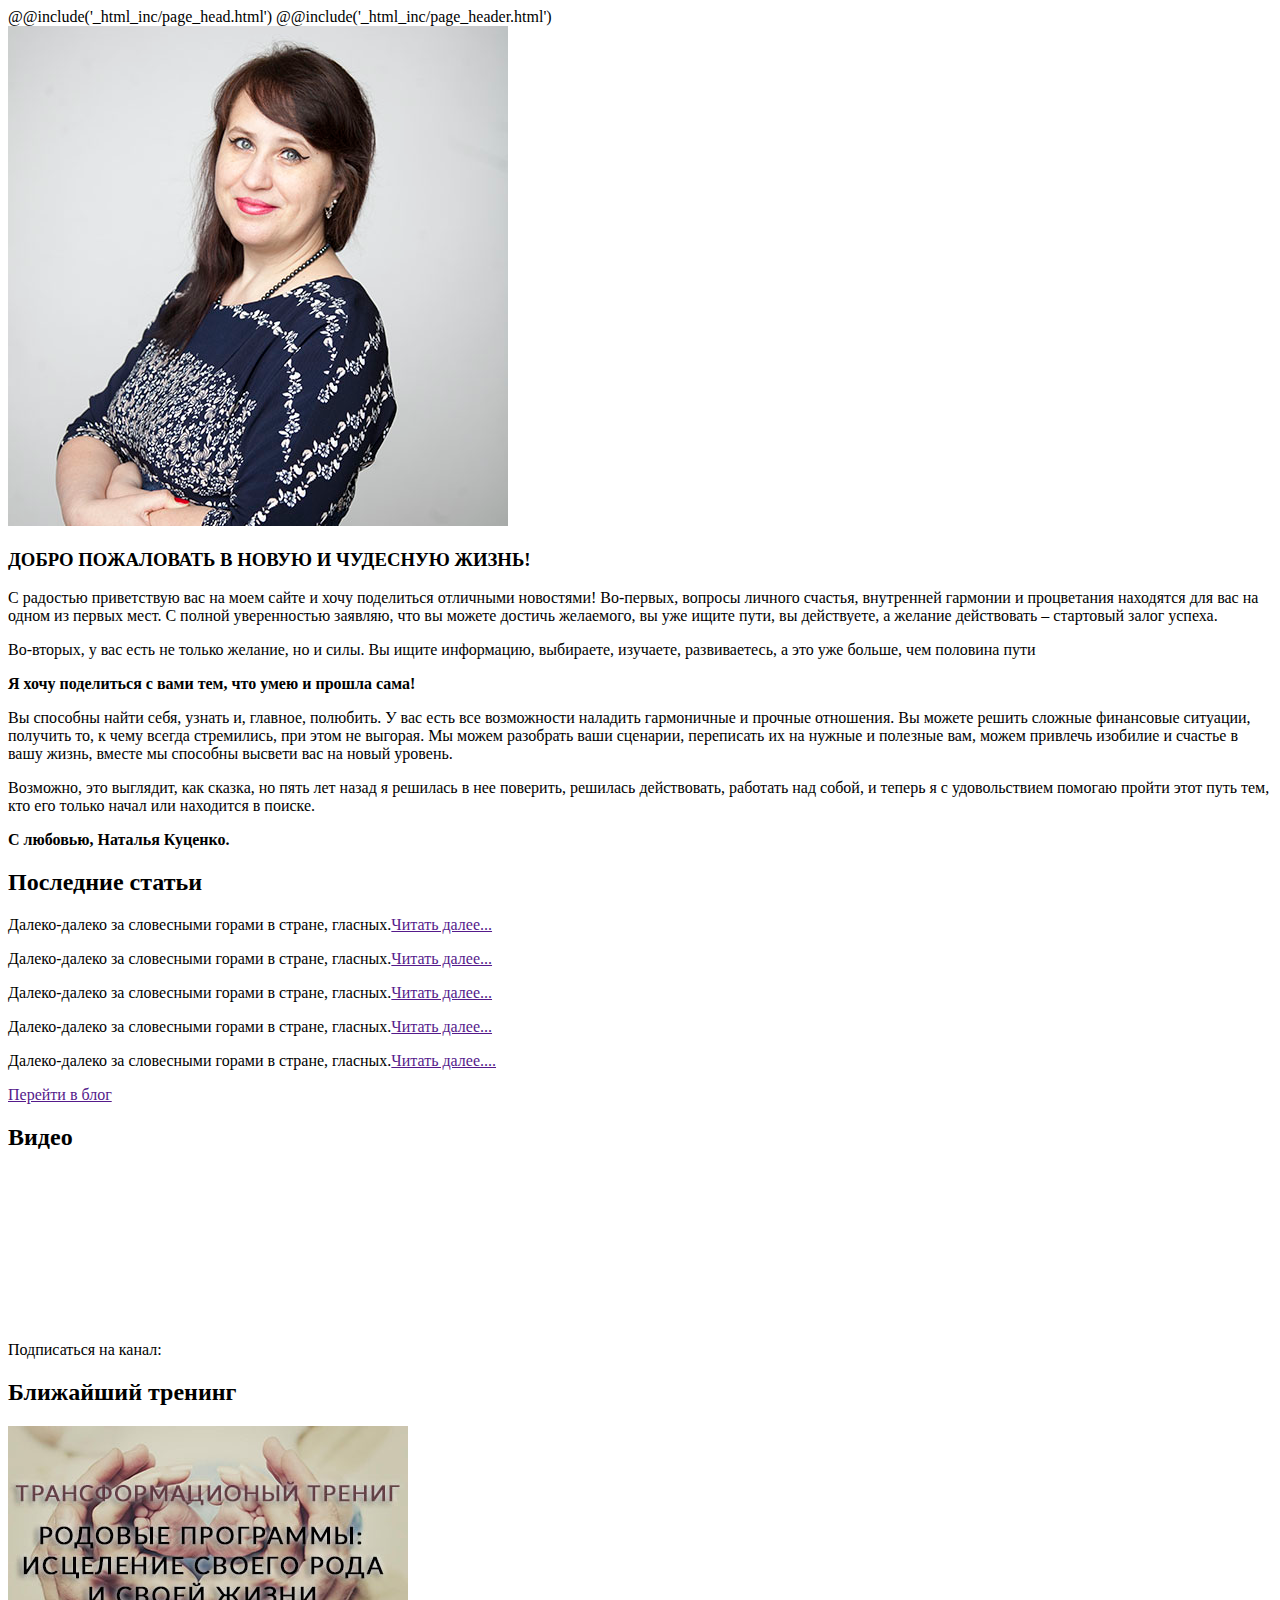
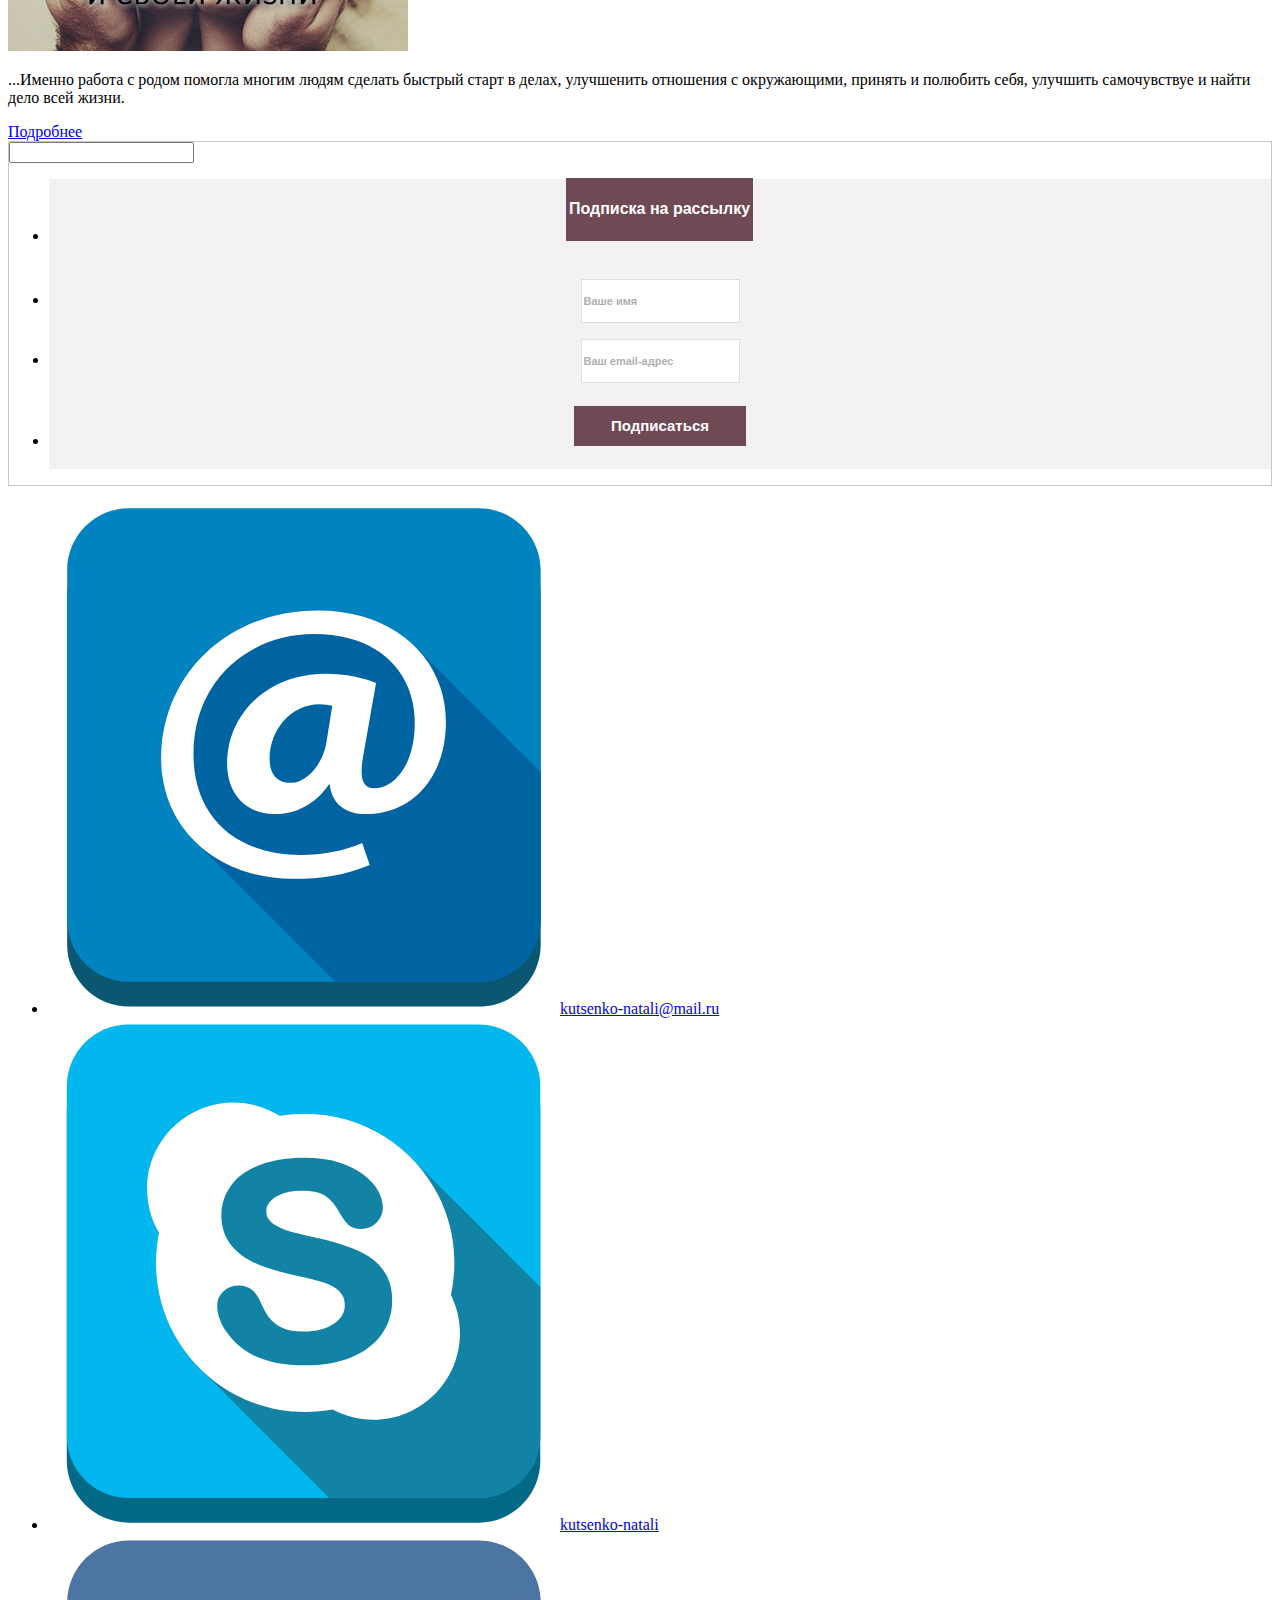
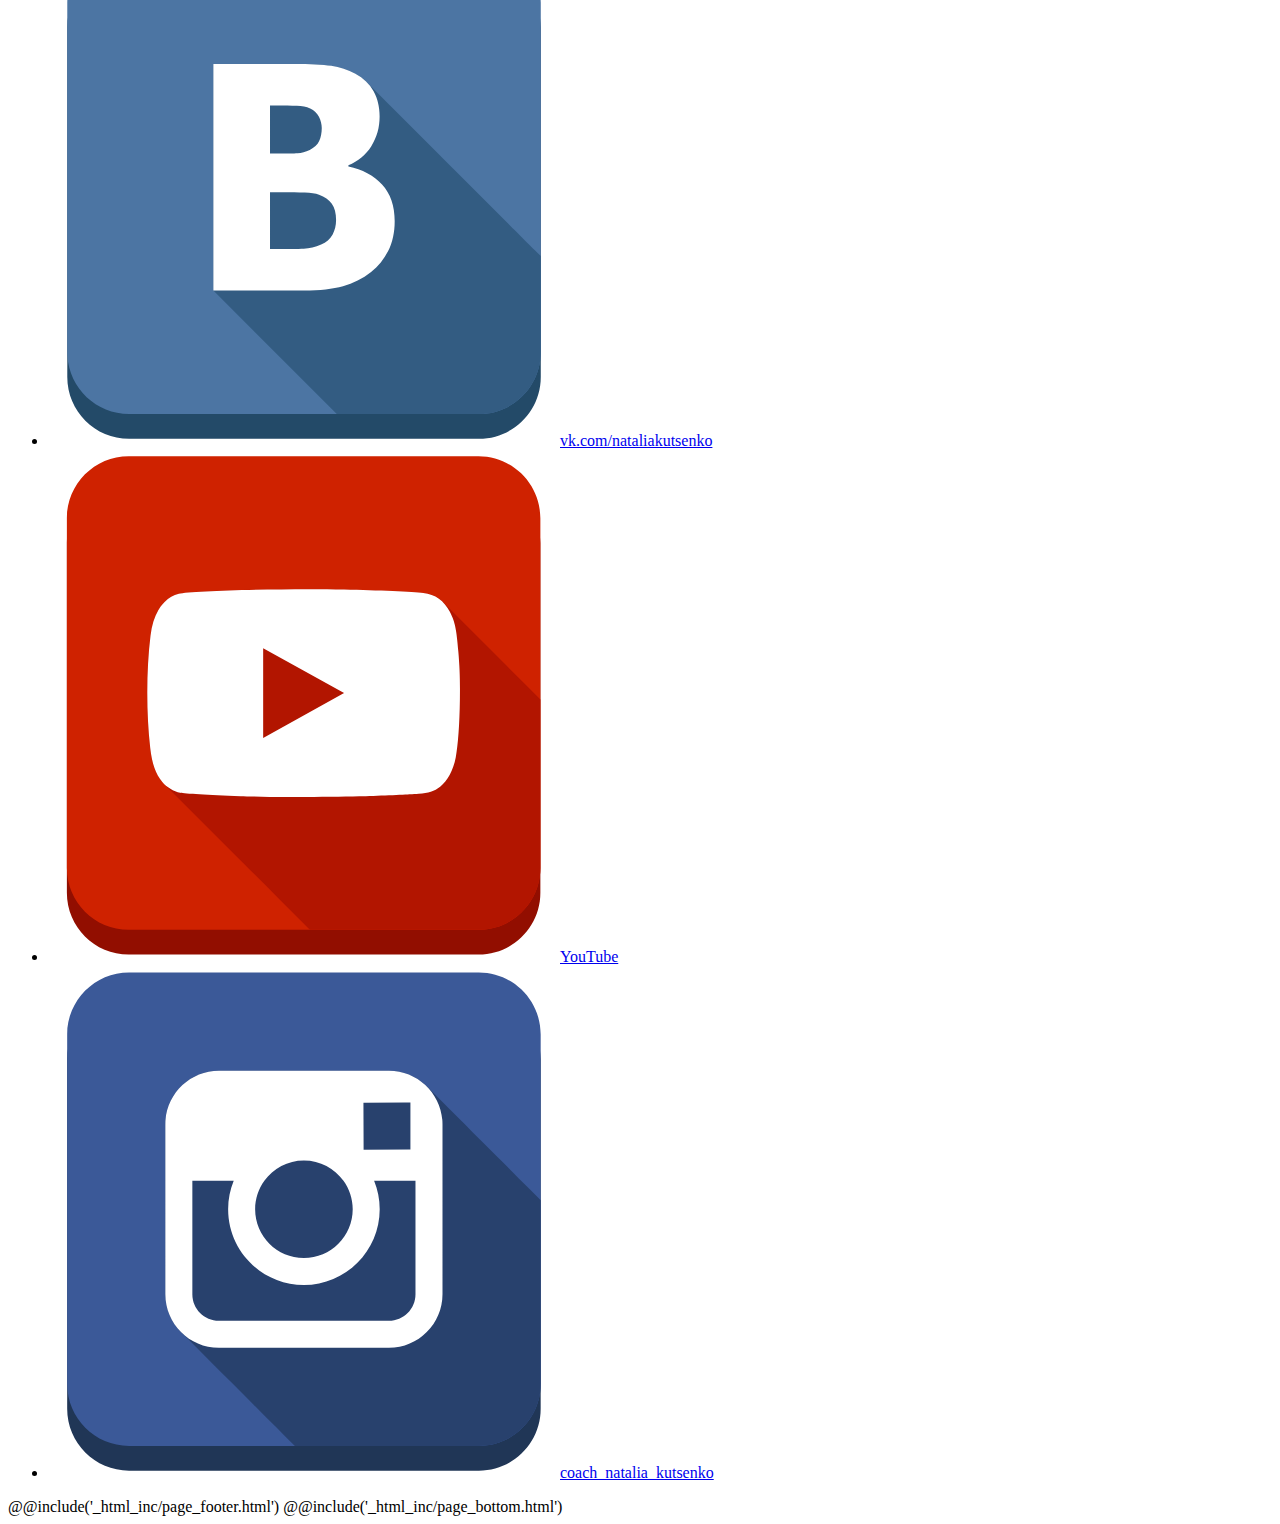
<file: src/index.html>
<!DOCTYPE html>
<html class="no-js" lang="ru">
  <head>
    <meta charset="utf-8">
    <title>Заголовок</title>
    <meta name="description" content="">
    @@include('_html_inc/page_head.html')
  </head>

  <body>

    @@include('_html_inc/page_header.html')

    <main>
      <div class="index-bgr index-bgr--small"></div>

      <div class="promo">
        <div class="container promo__inner">
          <div class="row">
                <div class="col-xs-12 col-sm-4">
                  <img src="img/index_photo.jpg" alt="" class="promo__img">
                </div>
                <div class="col-xs-12 col-sm-8">
                  <h3 class="promo__title-text">ДОБРО ПОЖАЛОВАТЬ В НОВУЮ И ЧУДЕСНУЮ ЖИЗНЬ!</h3>
                  <p class="promo__text">С радостью приветствую вас на моем сайте и хочу поделиться отличными новостями! Во-первых, вопросы личного счастья, внутренней гармонии и процветания находятся для вас на одном из первых мест. С полной уверенностью заявляю, что вы можете достичь желаемого, вы уже ищите пути, вы действуете, а желание действовать – стартовый залог успеха.</p>
                  <p class="promo__text">Во-вторых, у вас есть не только желание, но и силы. Вы ищите информацию, выбираете, изучаете, развиваетесь, а это уже больше, чем половина пути</p>
                  <p class="promo__text"><b>Я хочу поделиться с вами тем, что умею и прошла сама!</b></p>
                  <p class="promo__text">Вы способны найти себя, узнать и, главное, полюбить. У вас есть все возможности наладить гармоничные и прочные отношения. Вы можете решить сложные финансовые ситуации, получить то, к чему всегда стремились, при этом не выгорая. Мы можем разобрать ваши сценарии, переписать их на нужные и полезные вам, можем привлечь изобилие и счастье в вашу жизнь, вместе мы способны высвети вас на новый уровень.</p>
                  <p class="promo__text">Возможно, это выглядит, как сказка, но пять лет назад я решилась в нее поверить, решилась действовать, работать над собой, и теперь я с удовольствием помогаю пройти этот путь тем, кто его только начал или находится в поиске. </p>
                  <p class="promo_text promo__text promo__text--right"><b>С любовью, Наталья Куценко.</b></p>
                </div>
              </div>
        </div>
      </div>


      <div class="blogger">
        <div class="container">
          <div class="row">
            <div class="blogger__inner col-xs-12 col-sm-6 col-lg-4">
              <h2 class="blogger__title">Последние статьи</h2>
              <p class="blogger__text">Далеко-далеко за словесными горами в стране, гласных.<a href="">Читать далее...</a></p>
              <p class="blogger__text">Далеко-далеко за словесными горами в стране, гласных.<a href="">Читать далее...</a></p>
              <p class="blogger__text">Далеко-далеко за словесными горами в стране, гласных.<a href="">Читать далее...</a></p>
              <p class="blogger__text">Далеко-далеко за словесными горами в стране, гласных.<a href="">Читать далее...</a></p>
              <p class="blogger__text">Далеко-далеко за словесными горами в стране, гласных.<a href="">Читать далее....</a></p>
              <a class="blogger__btn" href="">Перейти в блог</a>
            </div>
            <div class="blogger__inner col-xs-12 col-sm-6 col-lg-4">
              <h2 class="blogger__title">Видео</h2>
              <div class="row">
                <div class="col-xs-12 blogger__video-item"><iframe max-width="560" max-height="315" src="https://www.youtube.com/embed/ZCZhhF3TNNk" frameborder="0" allowfullscreen></iframe></div>
                <div class="col-xs-12 blogger__video-btn">
                <p class="blogger__subscribe">Подписаться на канал:</p>
                <script src="https://apis.google.com/js/platform.js"></script>
                <div class="g-ytsubscribe" data-channelid="UCyDzFYd5YwmtxYQlgxo8s7g" data-layout="full" data-count="hidden"></div>
                </div>
              </div>
            </div>
            <div class="blogger__inner col-xs-12 col-sm-6 col-lg-4">
              <h2 class="blogger__title">Ближайший тренинг</h2>
              <img src="img/trining__index.jpg" alt="">
                <p class="blogger__text">...Именно работа с родом помогла многим людям сделать быстрый старт в делах, улучшенить отношения с окружающими, принять и полюбить себя, улучшить самочувствуе и найти дело всей жизни. </p>
                <a class="blogger__btn" arget="_blank" href="http://rod.nataliakutsenko.ru/">Подробнее</a>
            </div>


            <div class="blogger__inner col-xs-12 col-sm-6 col-lg-4">
              <!-- SmartResponder.ru subscribe form code (begin) -->
              <link rel="stylesheet" href="https://imgs.smartresponder.ru/e1bbeb24091b44f1f4048bbc87edacd11278fd23/">
              <script type="text/javascript" src="https://imgs.smartresponder.ru/52568378bec6f68117c48f2f786db466014ee5a0/"></script>
              <script type="text/javascript">
                _sr(function() {
                  _sr('form[name="SR_form_356155_25"]').find('div#sr-preload_').prop('id', 'sr-preload_356155_25');
                  _sr('#sr-preload_356155_25').css({'width':parseInt(_sr('form[name="SR_form_356155_25"]').width() + 'px'), 'height':parseInt(_sr('form[name="SR_form_356155_25"]').height()) + 'px', 'line-height':parseInt(_sr('form[name="SR_form_356155_25"]').height()) + 'px'}).show();
                  if(_sr('form[name="SR_form_356155_25"]').find('input[name="script_url_356155_25"]').length) {
                    _sr.ajax({
                      url: _sr('input[name="script_url_356155_25"]').val() + '/' + (typeof document.charset !== 'undefined' ? document.charset : document.characterSet),
                      dataType: "script",
                      success: function() {
                        _sr('#sr-preload_356155_25').hide();
                      }
                    });
                  }
                });
              </script>
              <div id="outer_alignment" align="left">
                <form class="sr-box" method="post" action="https://smartresponder.ru/subscribe.html" name="SR_form_356155_25" style=" border: 1px solid rgb(200, 200, 200); margin-left: ; border-radius: 0px;">
                  <input type="text" name="field_name" class="sr-name">
                  <div id="sr-preload_" style="display: none; background-color: #f6f6f6; opacity: 0.5; position: absolute; z-index: 100; text-align: center; font: bold 15px Arial;">Загрузка...</div>
                  <ul class="sr-box-list"><li class="sr-356155_25" style="text-align: center; border-radius: 0px; border: 0px; height: 80px; padding: 0px; background-color: rgb(242, 242, 242);"><input type="hidden" name="element_header" value="" style="font-family: Arial; color: rgb(0, 0, 0); font-size: 12px; font-style: normal; font-weight: normal; border: none; box-shadow: none; background-color: rgb(255, 255, 255);"><table id="elem_table_element_header" border="0" cellspacing="0" cellpadding="0" style="display: inline-table; border-collapse: separate; margin: -1px 0px 0px -1px; background-color: #6f4954;"><tbody><tr><td id="elem_left_element_header" valign="middle" style="width: 3px; height: 63px;"></td><td id="elem_container_element_header" style="vertical-align: middle;"><label class="sr-element" style="font-family: arial; color: rgb(255, 255, 255); font-size: 16px; font-weight: bold; width: 100%; text-align: center; height: auto; box-sizing: border-box; padding: 0px; background-color: #6f4954;">Подписка на рассылку</label></td><td id="elem_right_element_header" style="width: 3px; height: 63px; background-color: #6f4954;"></td></tr></tbody></table></li><li class="sr-356155_25" style="text-align: center; border-radius: 0px; height: 60px; background: rgb(242, 242, 242);"><label class="remove_labels" style="font-weight: normal; font-family: arial; color: rgb(0, 0, 0); font-size: 12px; font-style: normal; display: none;"></label><input type="text" name="field_name_first" style="font-family: arial; color: rgb(175, 175, 175); font-size: 11px; font-weight: bold; border: 1px solid rgb(223, 223, 223); border-radius: 0px; height: 40px; box-shadow: none; margin-top: 20px; background-image: url('https://imgs.smartresponder.ru/on/06344bc16fcce530f39a0bcc9ec3a7737d98475d/'); background-color: rgb(255, 255, 255); background-position: 95% 50%; background-repeat: no-repeat;" value="Ваше имя"></li><li class="sr-356155_25" style="text-align: center; border-radius: 0px; height: 60px; background: rgb(242, 242, 242);">
                    <label class="remove_labels" style="font-weight: normal; font-family: arial; color: rgb(0, 0, 0); font-size: 12px; font-style: normal; display: none;"></label>
                    <input type="text" name="field_email" class="sr-required" style="font-family: arial; color: rgb(175, 175, 175); font-size: 11px; font-weight: bold; border: 1px solid rgb(223, 223, 223); border-radius: 0px; height: 40px; box-shadow: none; margin-top: 20px; back9f7353c5920d616ecf09eb1073129ddec6f0532/'); background-color: rgb(255, 255, 255)ground-image: url('https://imgs.smartresponder.ru/on/0; background-position: 95% 50%; background-repeat: no-repeat;" value="Ваш email-адрес">
                    </li><li class="sr-356155_25" style="text-align: center; border-radius: 0px; border: 0px; height: 90px; background: rgb(242, 242, 242);"><table id="elem_table_subscribe" border="0" cellspacing="0" cellpadding="0" style="display: inline-table; border-collapse: separate; margin-top: 27px;"><tbody><tr><td id="elem_left_subscribe" valign="middle" style="width: 3px; height: 40px; background-color: #6f4954;"></td><td id="elem_container_subscribe" style="vertical-align: middle;"><input type="submit" name="subscribe" value="Подписаться" style="font-family: arial; color: rgb(255, 255, 255); font-size: 15px; font-weight: bold; border: 0px solid rgb(240, 240, 240); height: 40px; width: 100%; margin: 0px; padding: 0px 34px; box-shadow: none; background-color: #6f4954;"></td><td id="elem_right_subscribe" style="width: 3px; height: 40px; background-color: #6f4954;"></td></tr></tbody></table></li></ul>
                  <input type="hidden" name="uid" value="742275">
                  <input type="hidden" name="did[]" value="899785"><input type="hidden" name="tid" value="0"><input type="hidden" name="lang" value="ru"><input name="script_url_356155_25" type="hidden" value="https://imgs.smartresponder.ru/on/d8b7d3c30154aa37cd66ebf6ee03cc303300905f/356155_25"></form>
              </div>
            </div>

            <div class="blogger__inner hidden-xs col-sm-6 col-lg-4">
              <script type="text/javascript" src="//vk.com/js/api/openapi.js?121"></script>

              <!-- VK Widget -->
              <div id="vk_groups"></div>
              <script type="text/javascript">
                VK.Widgets.Group("vk_groups", {mode: 0, width: "320", height: "300", color1: 'FFFFFF', color2: '2B587A', color3: '5B7FA6'}, 103696896);
              </script>
            </div>

            <div class="blogger__inner col-xs-12 col-sm-6 col-lg-4">
              <div id="contact" class="socials">
                <ul class="socials__list">

                  <li class="socials__item">
                  <a class="socials__mail"  target="_blank" href="mailto:kutsenko-natali@mail.ru">
                  <img src="img/email1.svg" alt="">kutsenko-natali@mail.ru</a>
                  </li>

                  <li class="socials__item">
                  <a class="socials__skype"  target="_blank" href="skype:kutsenko-natali">
                  <img src="img/skype1.svg" alt="">kutsenko-natali</a>
                  </li>

                  <li class="socials__item">
                  <a class="socials__vk"  target="_blank" href="http://vk.com/id12816446">
                  <img src="img/vk1.svg" alt="">vk.com/nataliakutsenko</a>
                  </li>

                  <li class="socials__item">
                  <a class="socials__fb"  target="_blank" href="https://www.youtube.com/channel/UCyDzFYd5YwmtxYQlgxo8s7g">
                  <img src="img/youtube1.svg" alt="">YouTube</a>
                  </li>

                  <li class="socials__item">
                  <a class="socials__insta"  target="_blank" href="https://www.instagram.com/coach_natalia_kutsenko/">
                  <img src="img/instagram1.svg" alt="">coach_natalia_kutsenko</a>
                  </li>
            </div>
          </div>
        </div>
      </div>

    </main>



    @@include('_html_inc/page_footer.html')
    @@include('_html_inc/page_bottom.html')

  </body>
</html>
</file>
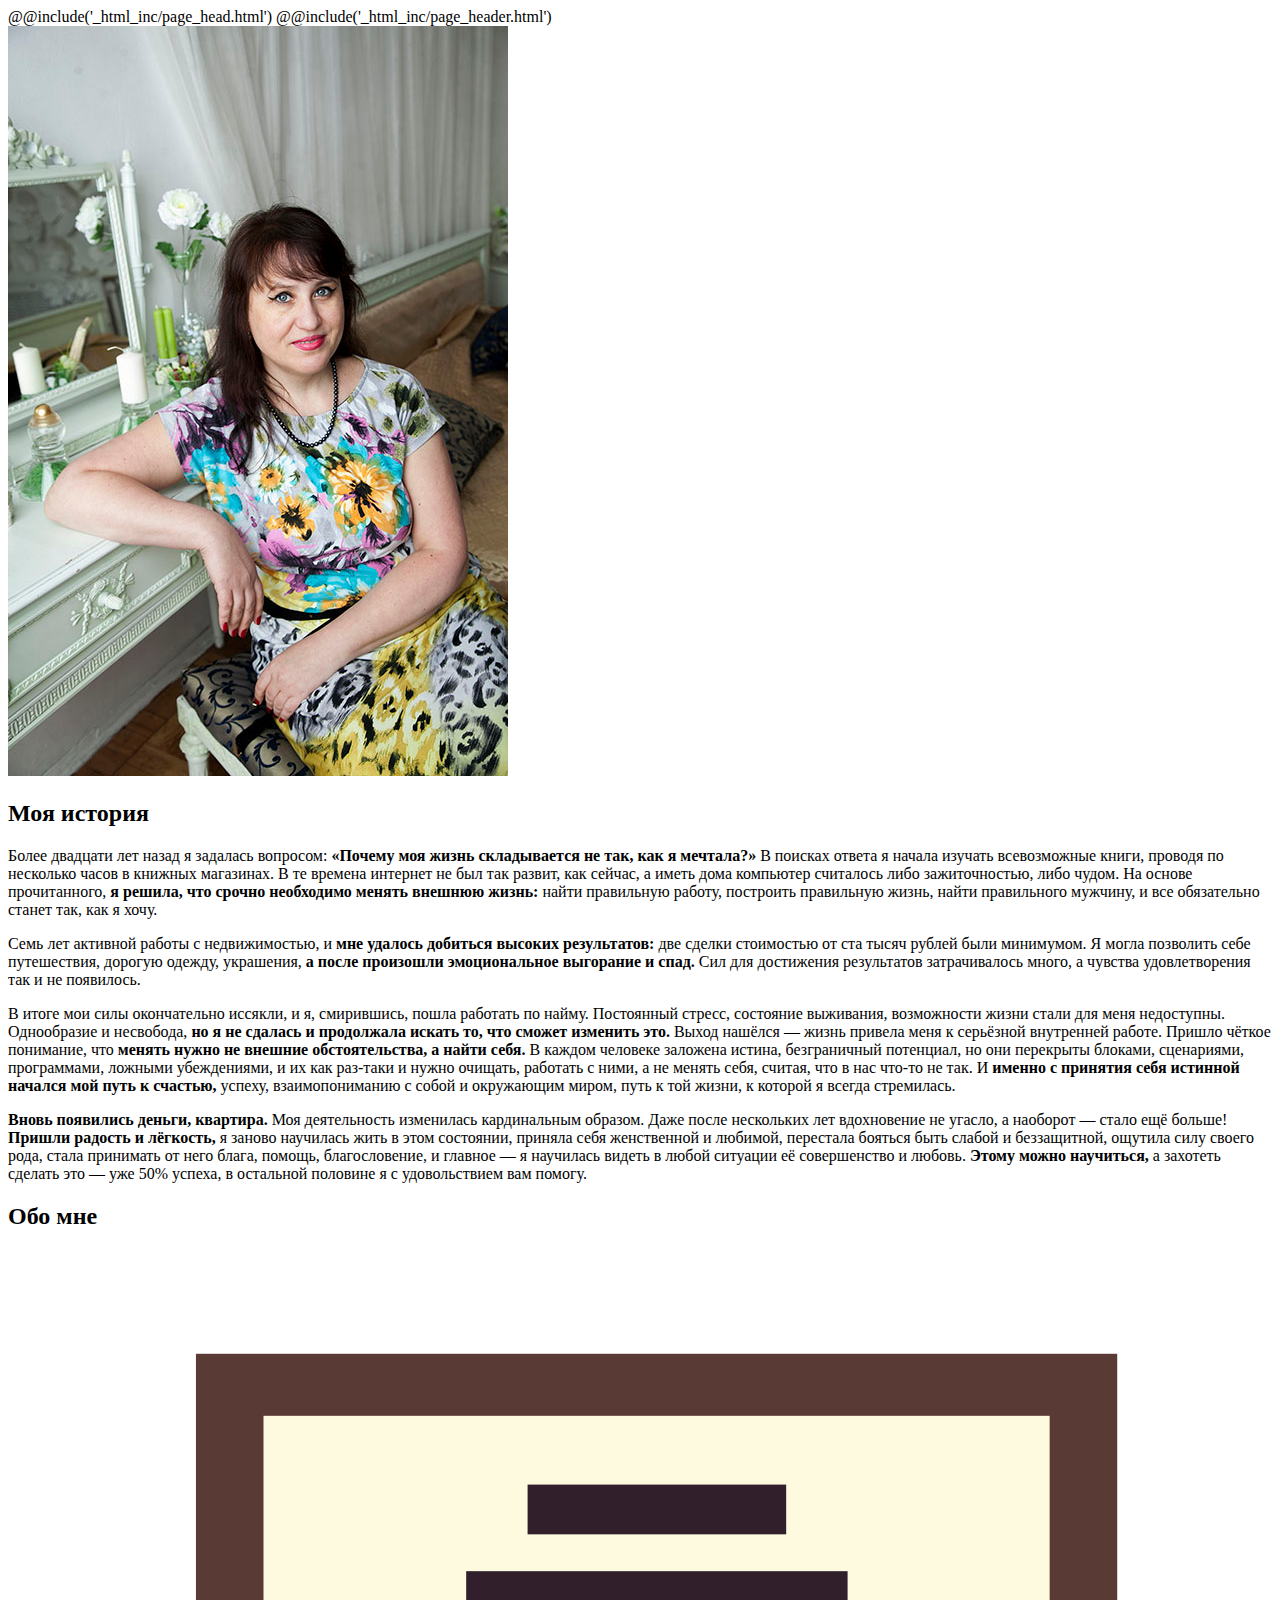
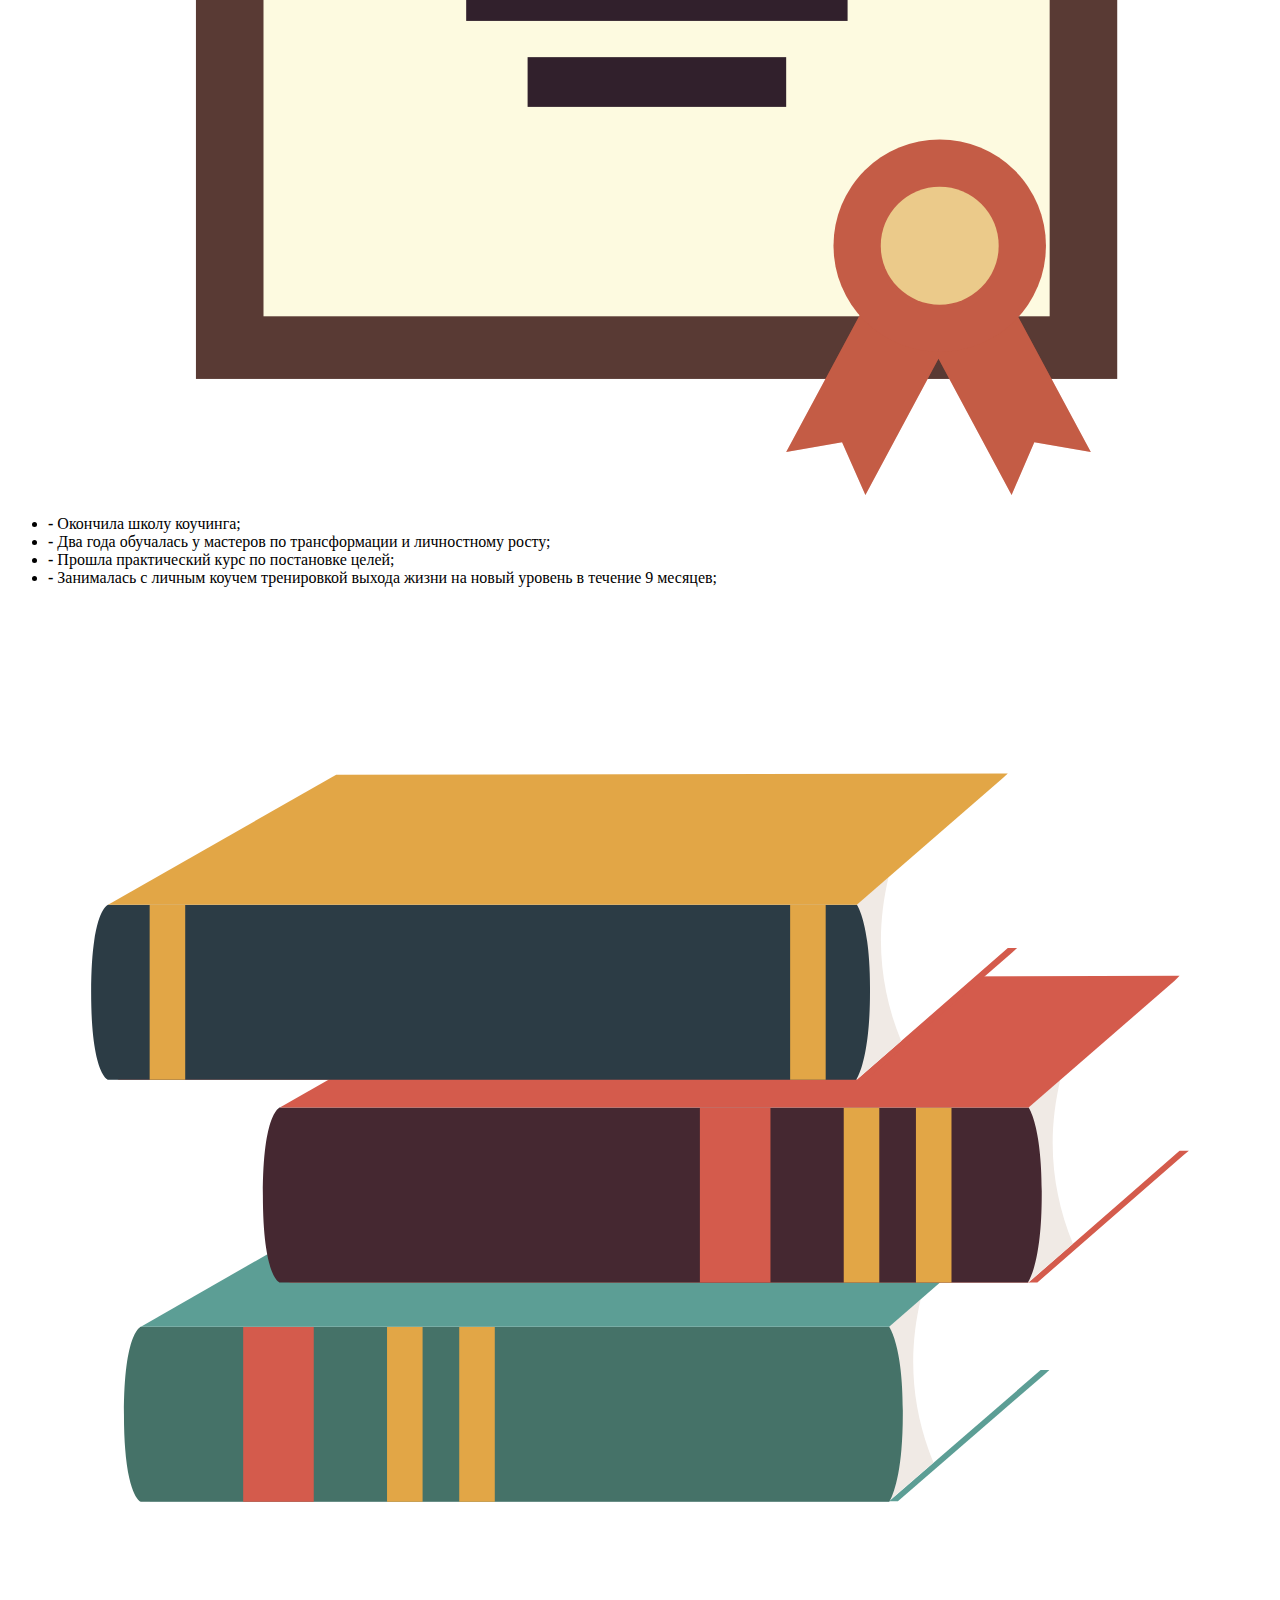
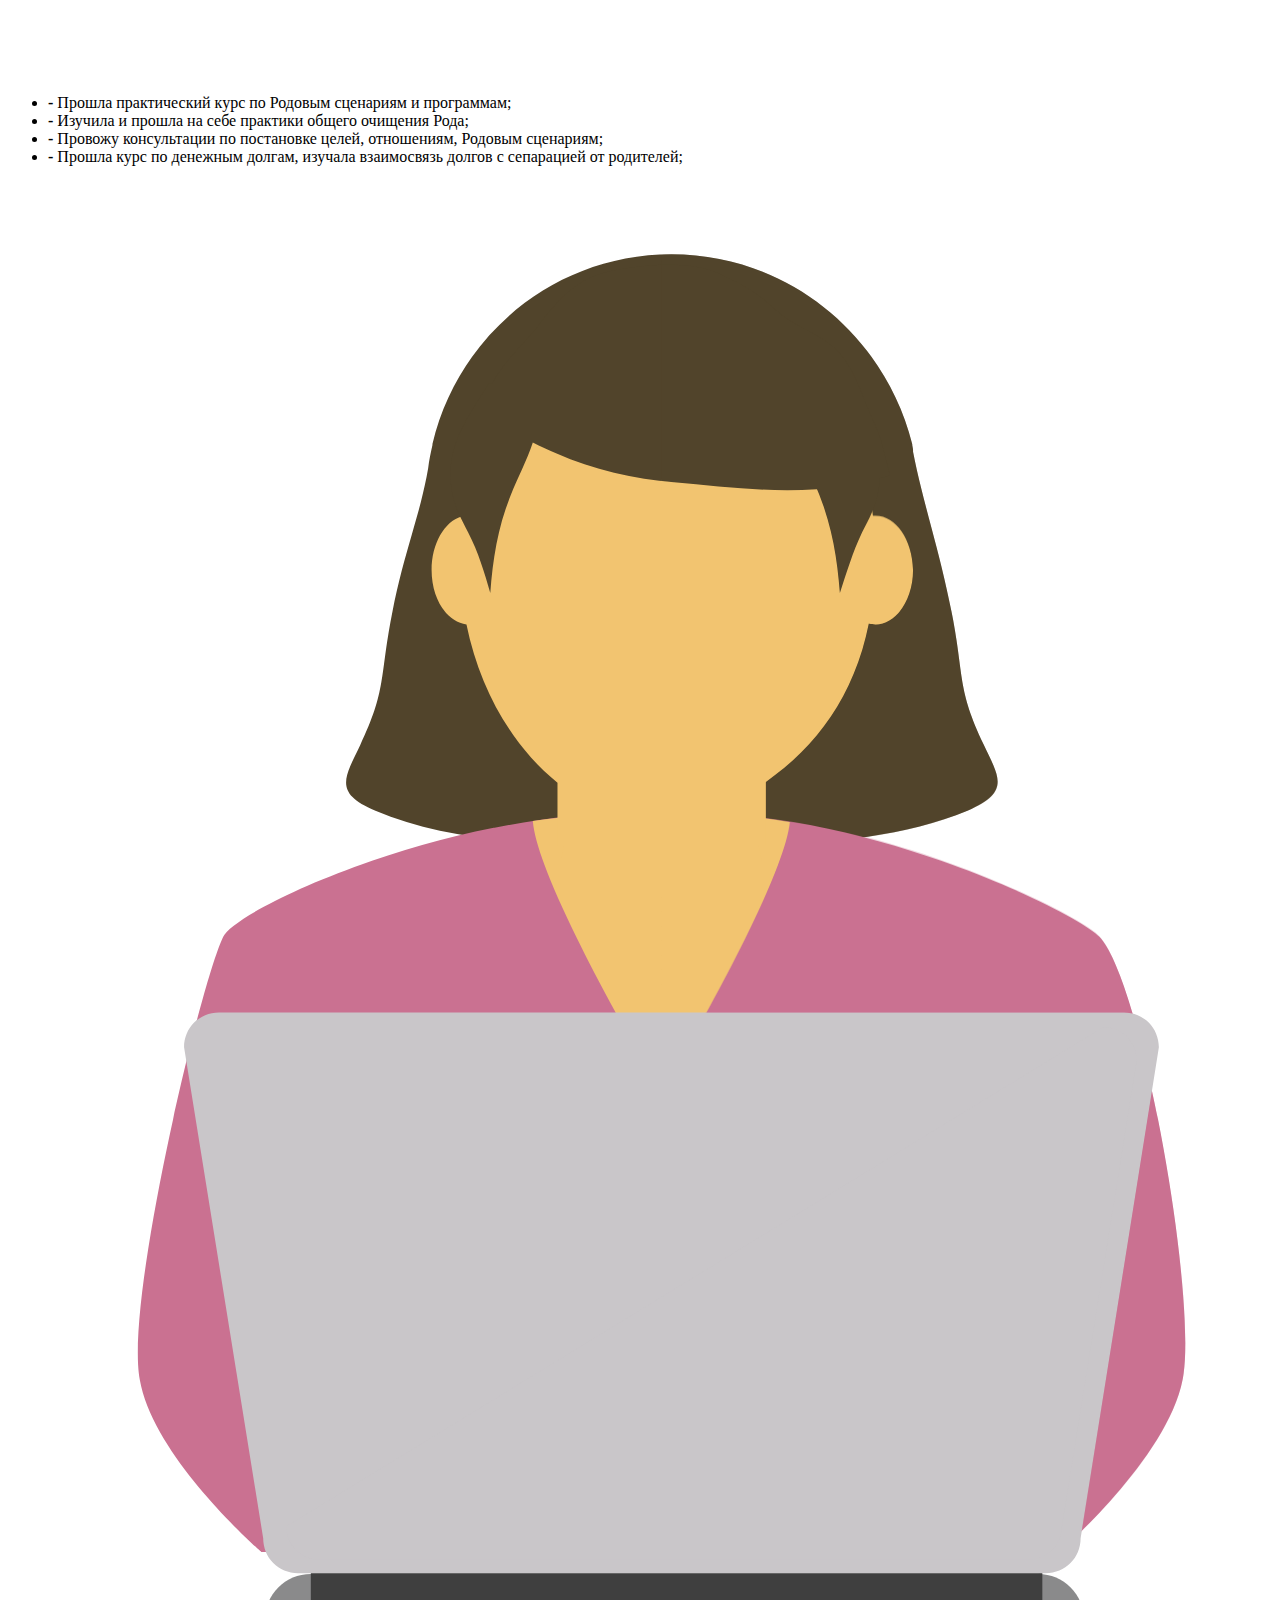
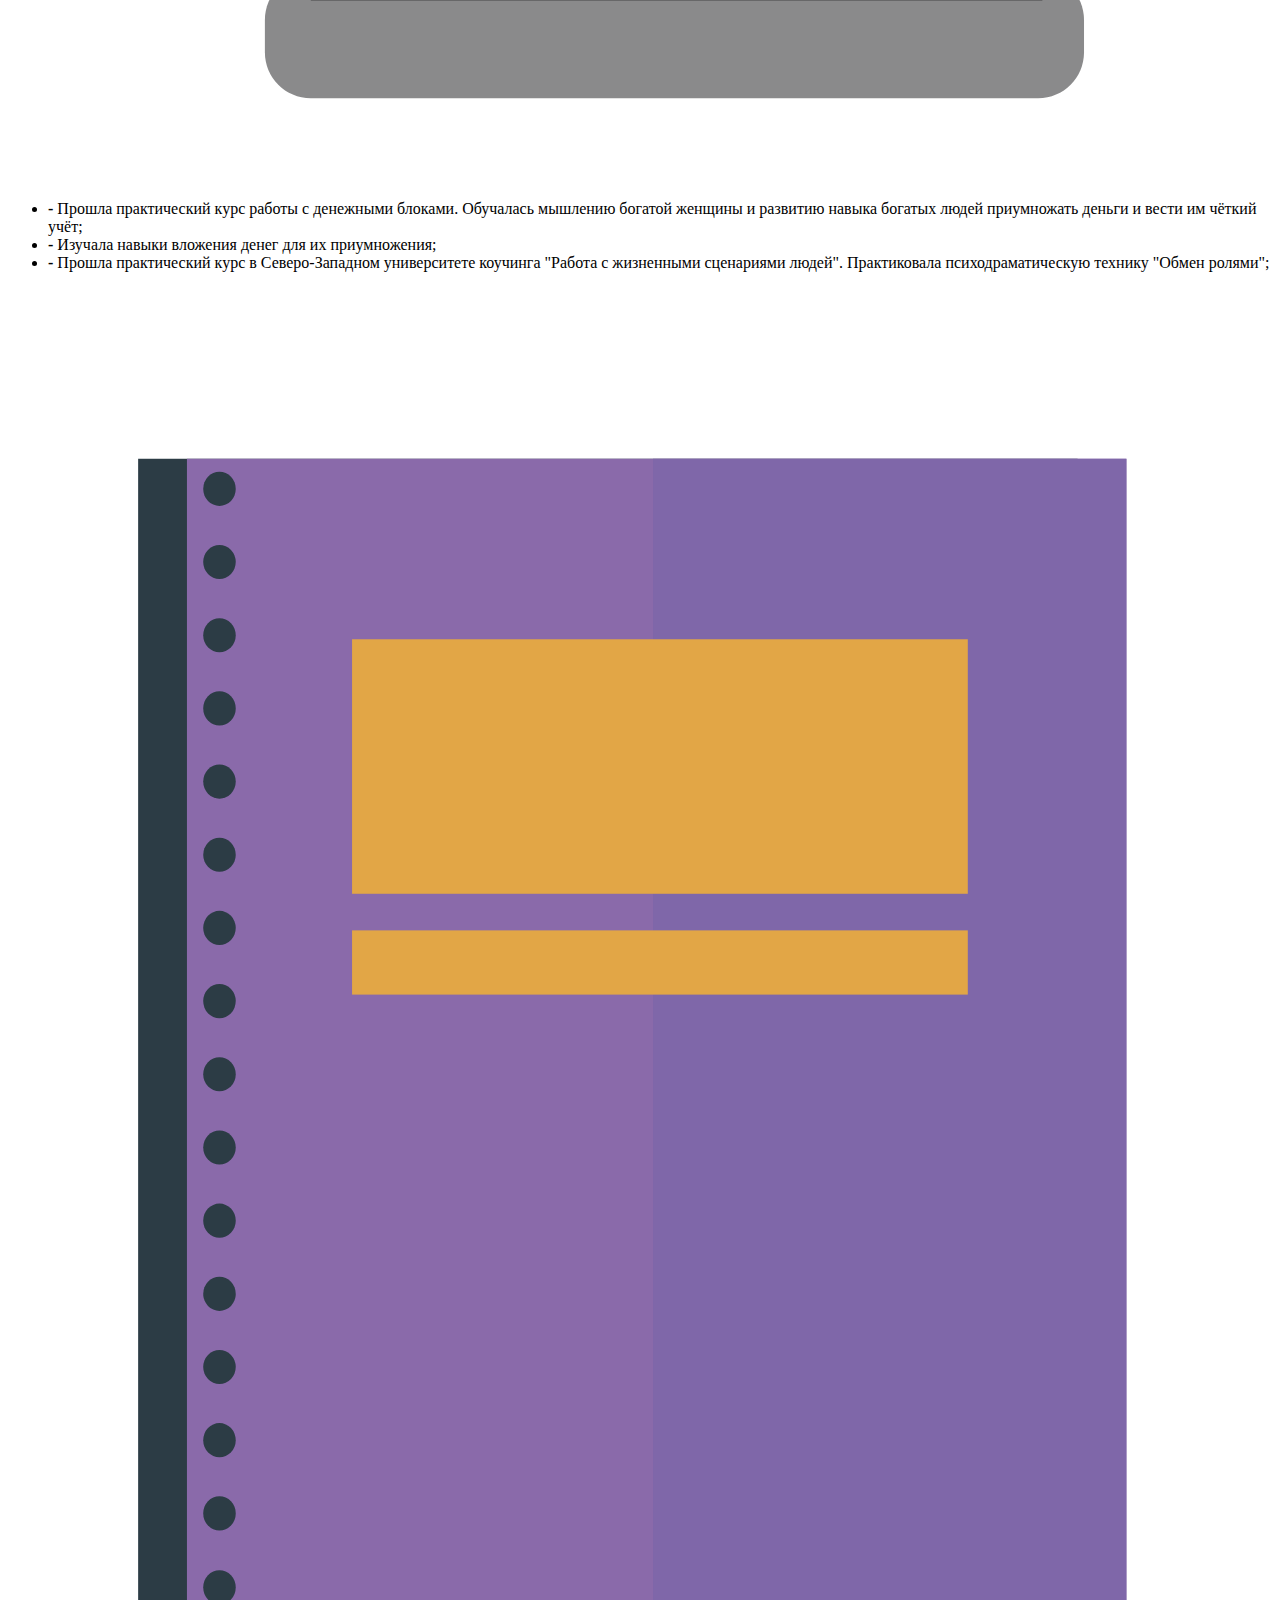
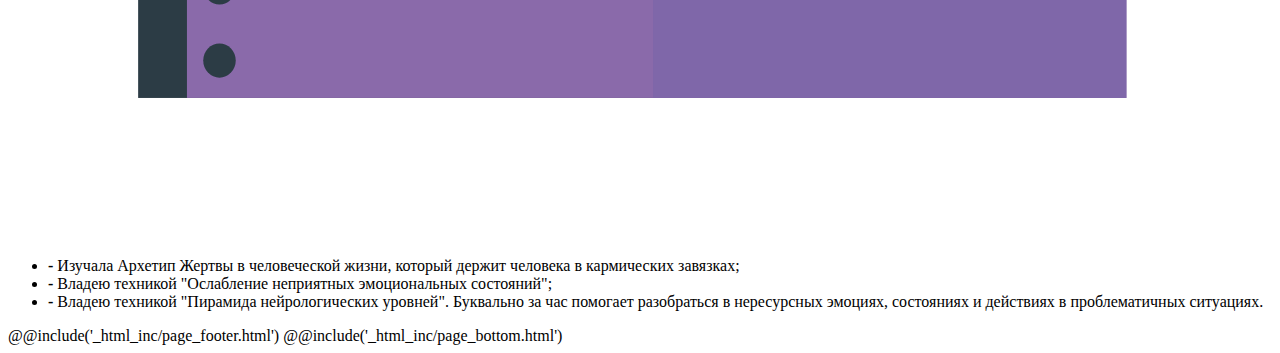
<file: src/about.html>
<!DOCTYPE html>
<html class="no-js" lang="ru">
  <head>
    <meta charset="utf-8">
    <title>Заголовок</title>
    <meta name="description" content="">
    @@include('_html_inc/page_head.html')
  </head>

  <body>

    @@include('_html_inc/page_header.html')

    <main>

      <div class="index-bgr--small"></div>

      <div class="history" id="history__block">
        <div class="container">
          <div class="row">
            <div class="col-xs-12 col-sm-5 col-md-4">
              <img class="history__img" src="img/about.jpg" alt="">
            </div>
            <div class="col-xs-12 col-sm-7 col-md-8">
              <h2 class="history__title">Моя история</h2>
              <p class="history__text">Более двадцати лет назад я задалась вопросом: <b>«Почему моя жизнь складывается не так, как я мечтала?»</b> В поисках ответа я начала изучать всевозможные книги, проводя по несколько часов в книжных магазинах. В те времена интернет не был так развит, как сейчас, а иметь дома компьютер считалось либо зажиточностью, либо чудом. На основе прочитанного, <b>я решила, что срочно необходимо менять внешнюю жизнь:</b> найти правильную работу, построить правильную жизнь, найти правильного мужчину, и все обязательно станет так, как я хочу.</p>
              <p class="history__text">Семь лет активной работы с недвижимостью, и <b>мне удалось добиться высоких результатов:</b> две сделки стоимостью от ста тысяч рублей были минимумом. Я могла позволить себе путешествия, дорогую одежду, украшения, <b>а после произошли эмоциональное выгорание и спад.</b> Сил для достижения результатов затрачивалось много, а чувства удовлетворения так и не появилось.</p>
              <p class="history__text">В итоге мои силы окончательно иссякли, и я, смирившись, пошла работать по найму. Постоянный стресс, состояние выживания, возможности жизни стали для меня недоступны. Однообразие и несвобода, <b>но я не сдалась и продолжала искать то, что сможет изменить это.</b> Выход нашёлся —  жизнь привела меня к серьёзной внутренней работе. Пришло чёткое понимание, что <b>менять нужно не внешние обстоятельства, а найти себя.</b> В каждом человеке заложена истина, безграничный потенциал, но они перекрыты блоками, сценариями, программами, ложными убеждениями, и их как раз-таки и нужно очищать, работать с ними, а не менять себя, считая, что в нас что-то не так. И <b>именно с принятия себя истинной начался мой путь к счастью,</b> успеху, взаимопониманию с собой и окружающим миром, путь к той жизни, к которой я всегда стремилась.</p>
              <p class="history__text"><b>Вновь появились деньги, квартира.</b> Моя деятельность изменилась кардинальным образом. Даже после нескольких лет вдохновение не угасло, а наоборот — стало ещё больше! <b>Пришли радость и лёгкость,</b> я заново научилась жить в этом состоянии, приняла себя женственной и любимой, перестала бояться быть слабой и беззащитной, ощутила силу своего рода, стала принимать от него блага, помощь, благословение, и главное  — я научилась видеть в любой ситуации её совершенство и любовь. <b>Этому можно научиться,</b> а захотеть сделать это — уже 50% успеха, в остальной половине я с удовольствием вам помогу.</p>
            </div>
          </div>
        </div>

      </div>

      <div class="about" id="about__block">
        <div class="container">
          <div class="row">
            <div class="col-xs-12">
              <h2 class="about__title">Обо мне</h2>
              <div class="row">
                <div class="col-xs-12 col-lg-6">
                  <div class="row">
                    <img class="col-xs-12 col-sm-3 about__img" src="img/icon-diploma.svg" alt="">
                    <ul class="col-xs-12 col-sm-9 about__list">
                      <li class="about__item"><b>- </b>Окончила школу коучинга;</li>
                      <li class="about__item"><b>- </b>Два года обучалась у мастеров по трансформации и личностному росту;</li>
                      <li class="about__item"><b>- </b>Прошла практический курс по постановке целей;</li>
                      <li class="about__item"><b>- </b>Занималась с личным коучем тренировкой выхода жизни на новый уровень в течение 9 месяцев;</li>
                    </ul>
                  </div>
                </div>
                <div class="col-xs-12 col-lg-6">
                  <div class="row">
                    <img class="col-xs-12 col-sm-3 about__img" src="img/icon-books.svg" alt="">
                    <ul class="col-xs-12 col-sm-9 about__list">
                      <li class="about__item"><b>- </b>Прошла практический курс по Родовым сценариям и программам;</li>
                      <li class="about__item"><b>- </b>Изучила и прошла на себе практики общего очищения Рода;</li>
                      <li class="about__item"><b>- </b>Провожу консультации по постановке целей, отношениям, Родовым сценариям;</li>
                      <li class="about__item"><b>- </b>Прошла курс по денежным долгам, изучала взаимосвязь долгов с сепарацией от родителей;</li>
                    </ul>
                  </div>
                </div>
                <div class="col-xs-12 col-lg-6">
                  <div class="row">
                    <img class="col-xs-12 col-sm-3 about__img" src="img/icon-study.svg" alt="">
                    <ul class="col-xs-12 col-sm-9  about__list">
                      <li class="about__item"><b>- </b>Прошла практический курс работы с денежными блоками. Обучалась мышлению богатой женщины и развитию навыка богатых людей приумножать деньги и вести им чёткий учёт;</li>
                      <li class="about__item"><b>- </b>Изучала навыки вложения денег для их приумножения;</li>
                       <li class="about__item"><b>- </b>Прошла практический курс в Северо-Западном университете коучинга "Работа с жизненными сценариями людей". Практиковала психодраматическую технику "Обмен ролями";</li>
                    </ul>
                  </div>
                </div>
                <div class="col-xs-12 col-lg-6">
                  <div class="row">
                    <img class="col-xs-12 col-sm-3 about__img" src="img/icon-workbook.svg" alt="">
                    <ul class="col-xs-12 col-sm-9  about__list">
                      <li class="about__item"><b>- </b>Изучала Архетип Жертвы в человеческой жизни, который держит человека в кармических завязках;</li>
                      <li class="about__item"><b>- </b>Владею техникой "Ослабление неприятных эмоциональных состояний";</li>
                      <li class="about__item"><b>- </b>Владею техникой "Пирамида нейрологических уровней". Буквально за час помогает разобраться в нересурсных эмоциях, состояниях и действиях в проблематичных ситуациях.</li>
                    </ul>
                  </div>
                </div>
              </div>
            </div>
          </div>
        </div>
      </div>


    </main>

    @@include('_html_inc/page_footer.html')
    @@include('_html_inc/page_bottom.html')

  </body>
</html>
</file>
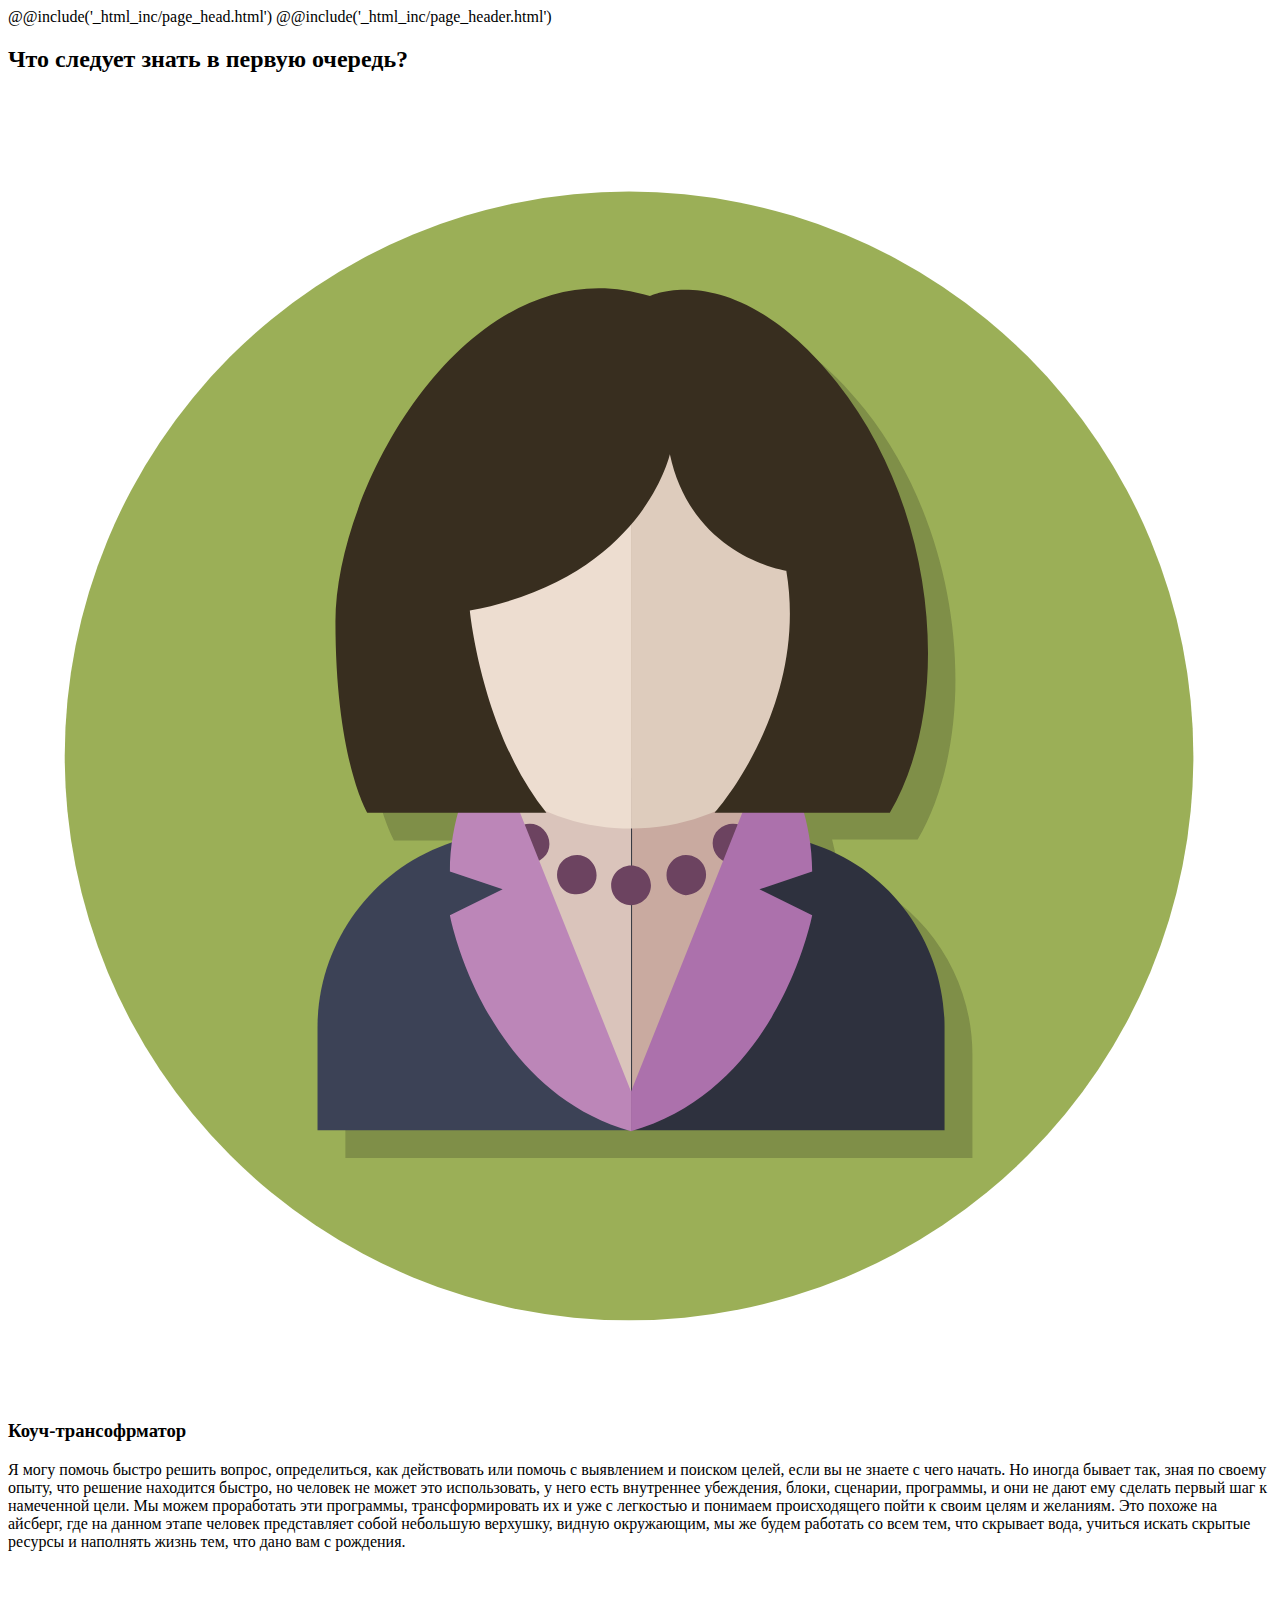
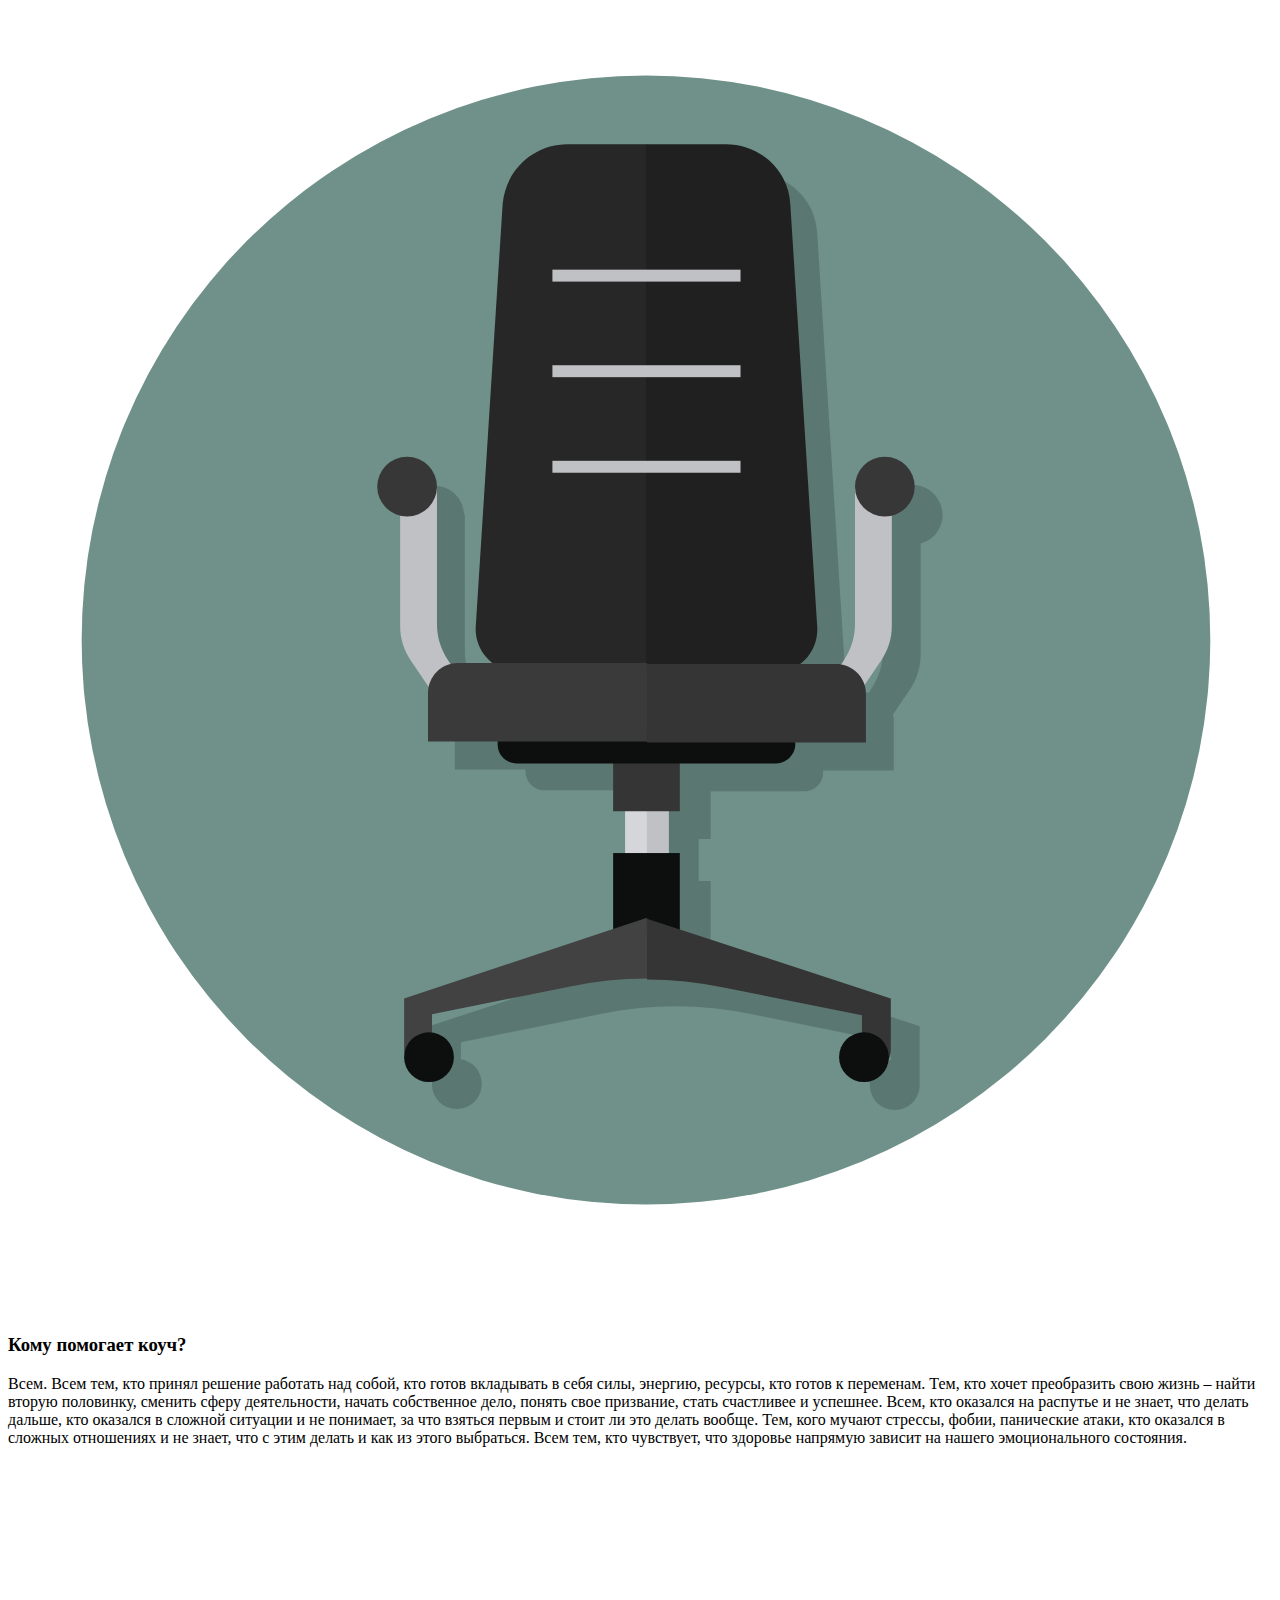
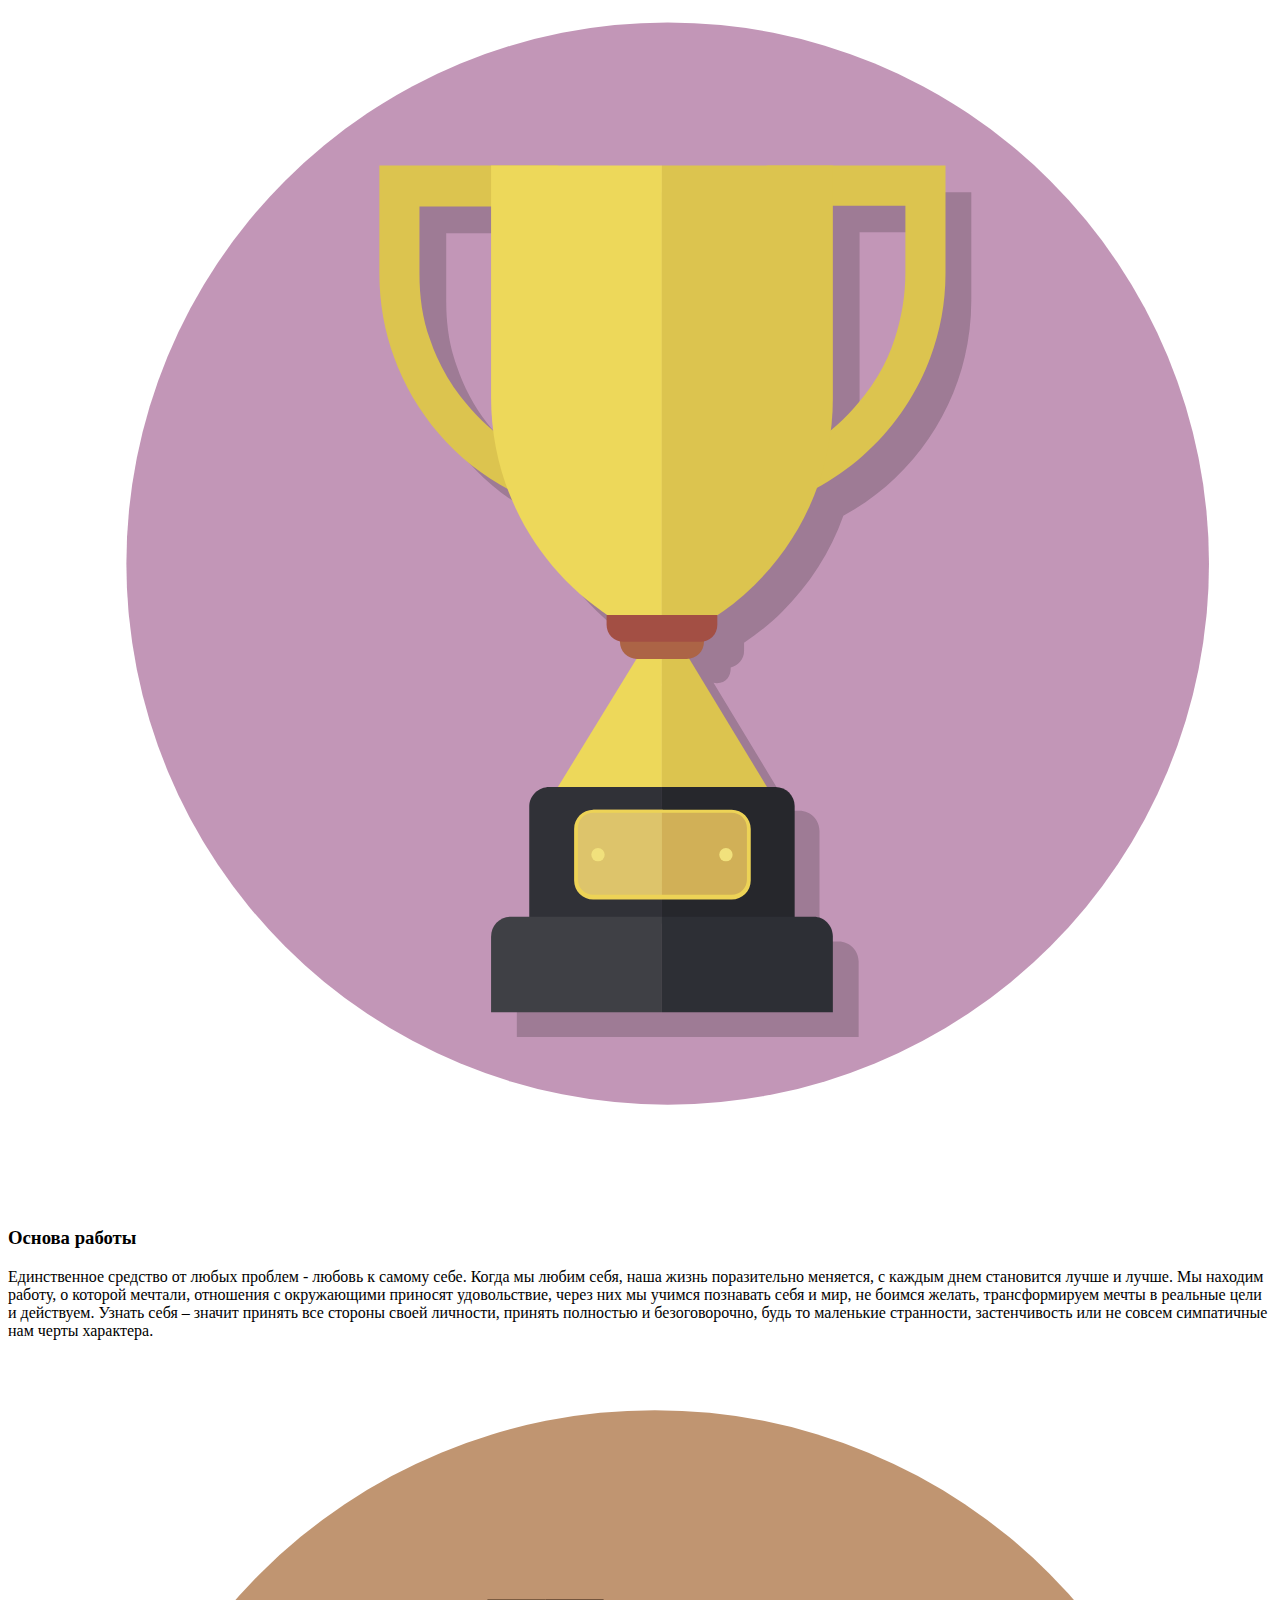
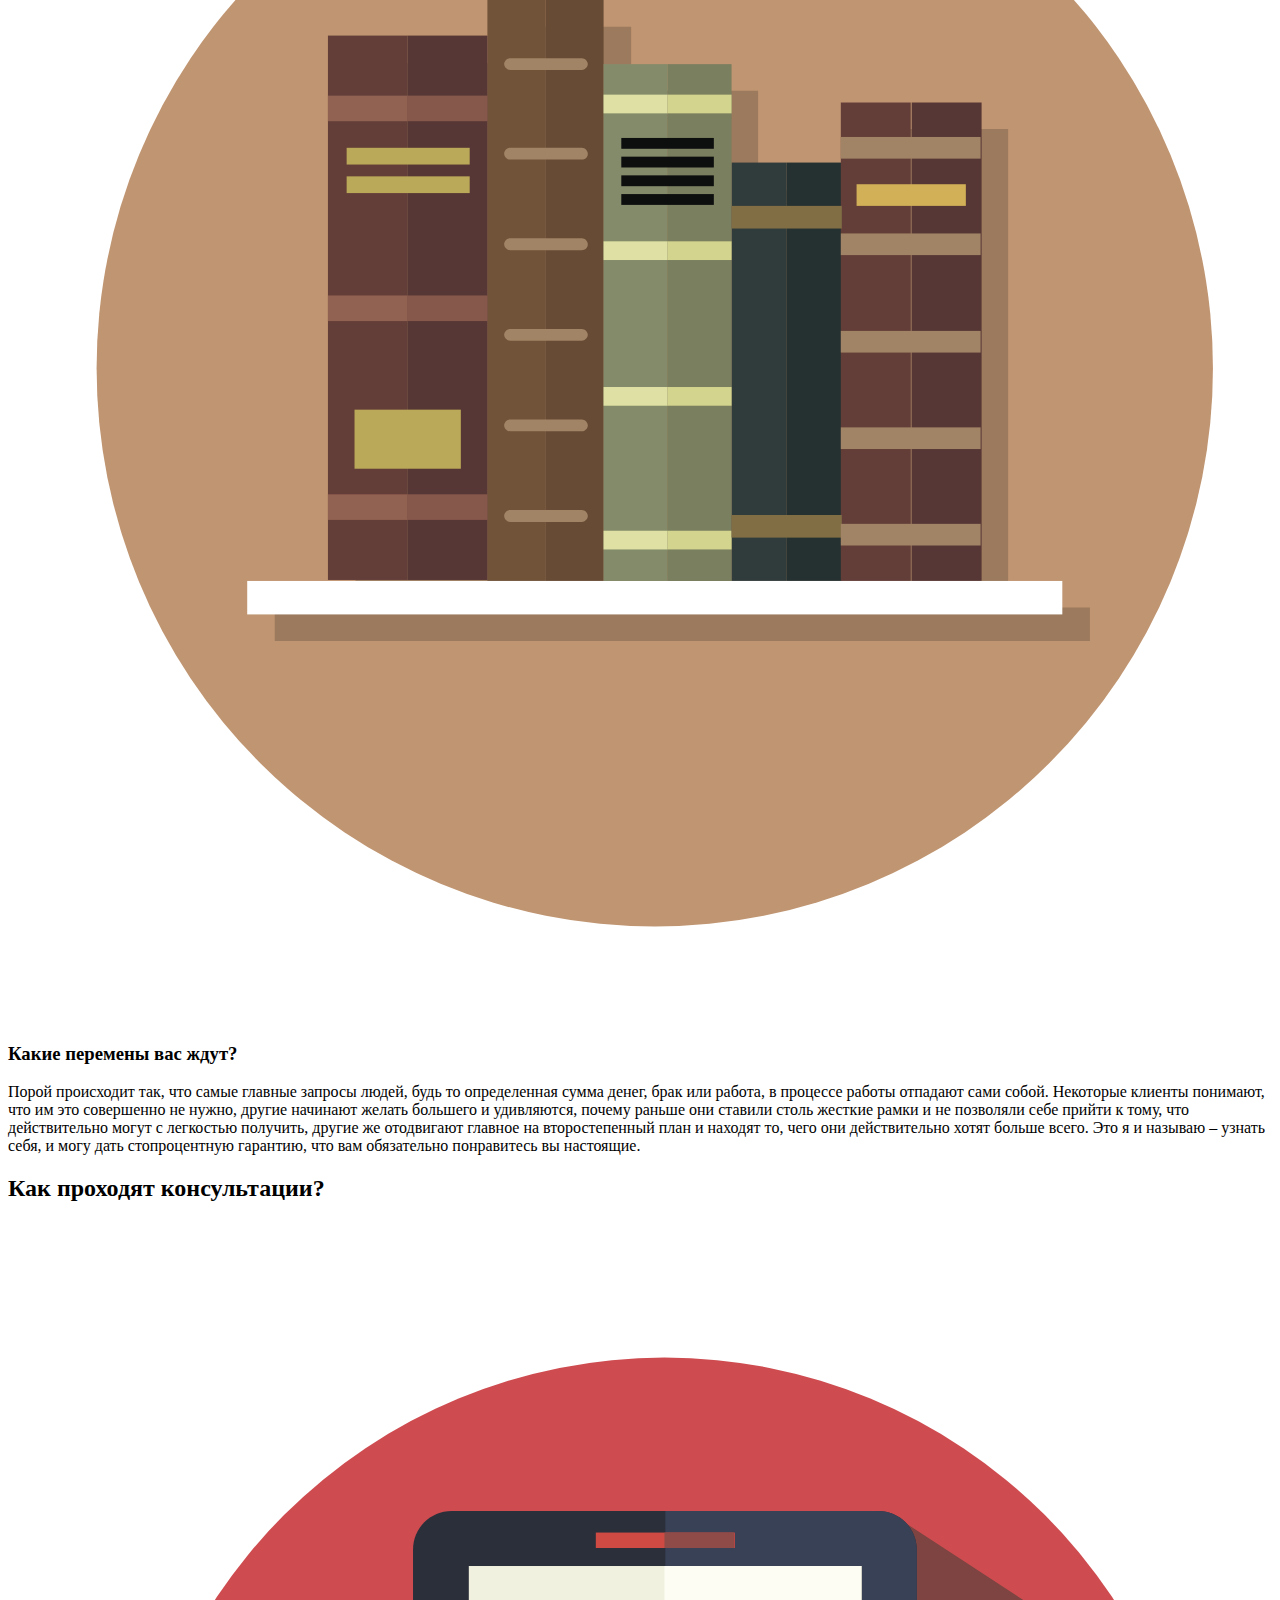
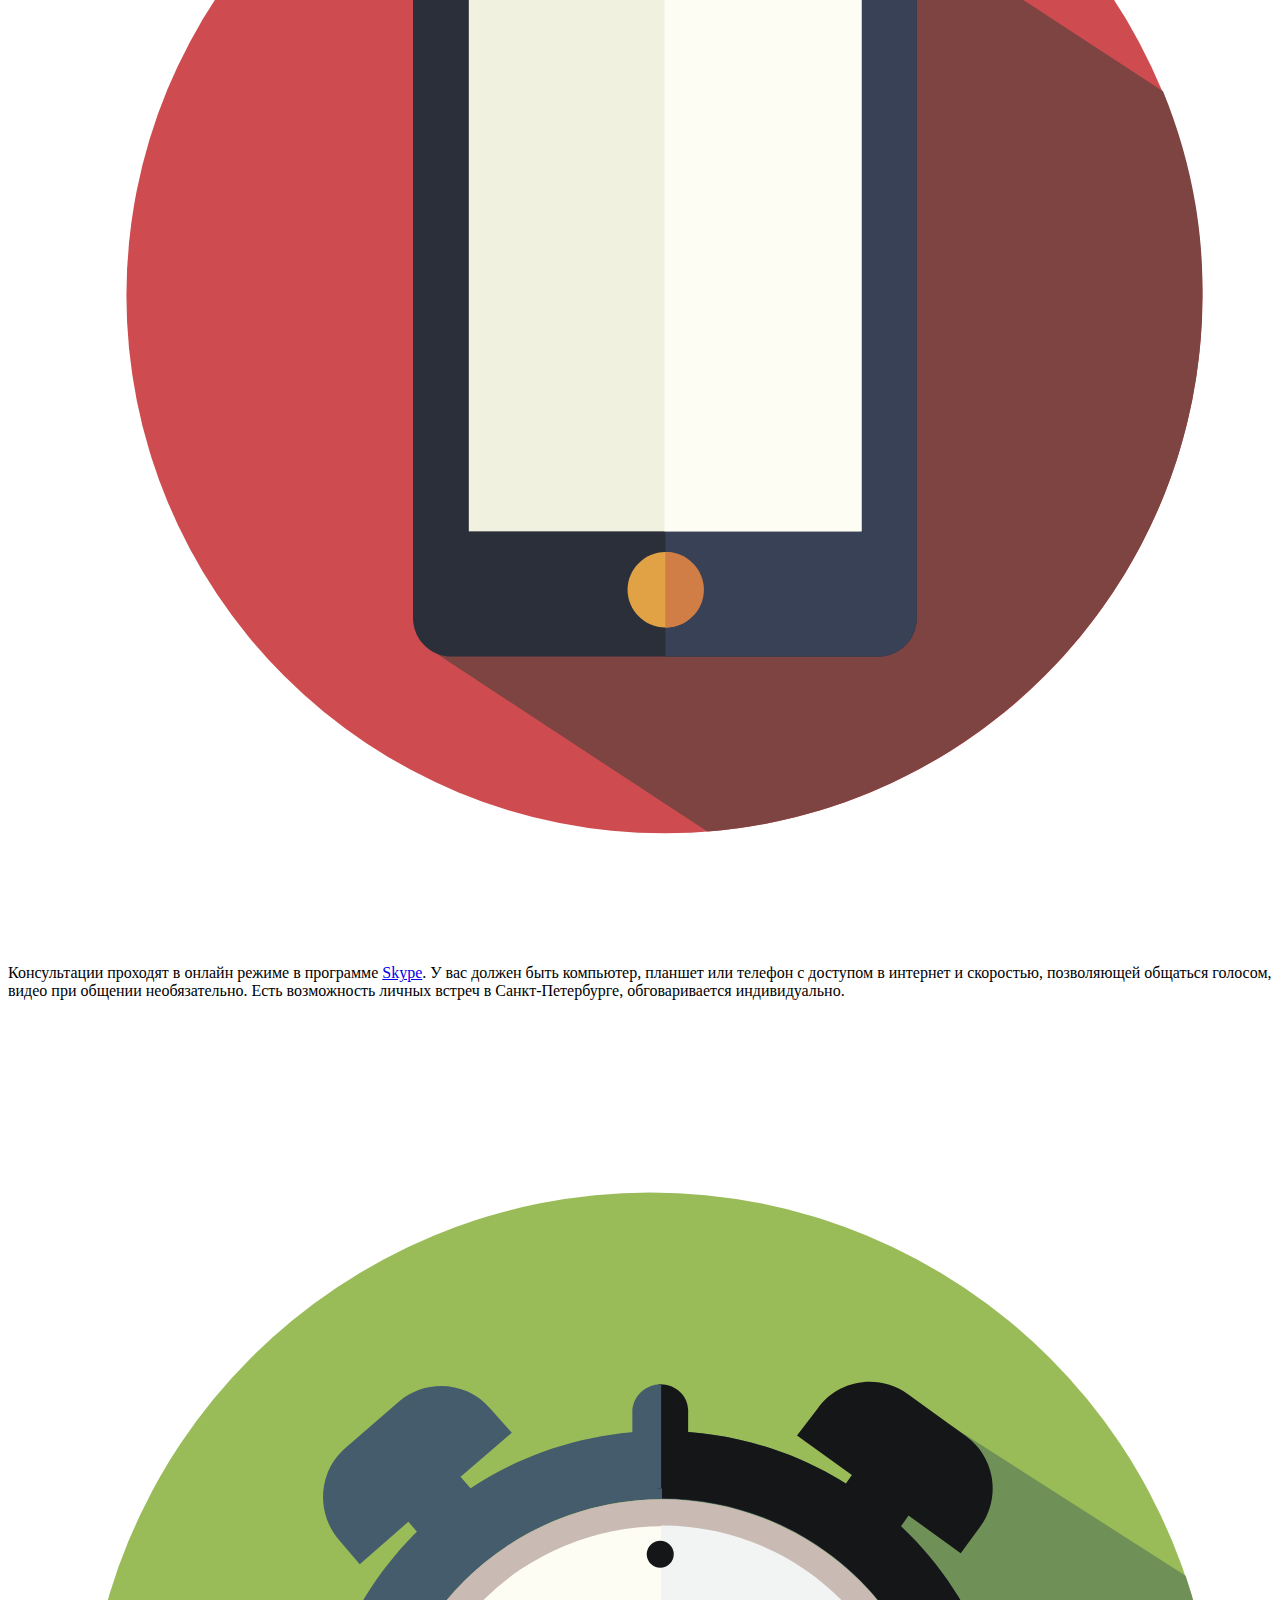
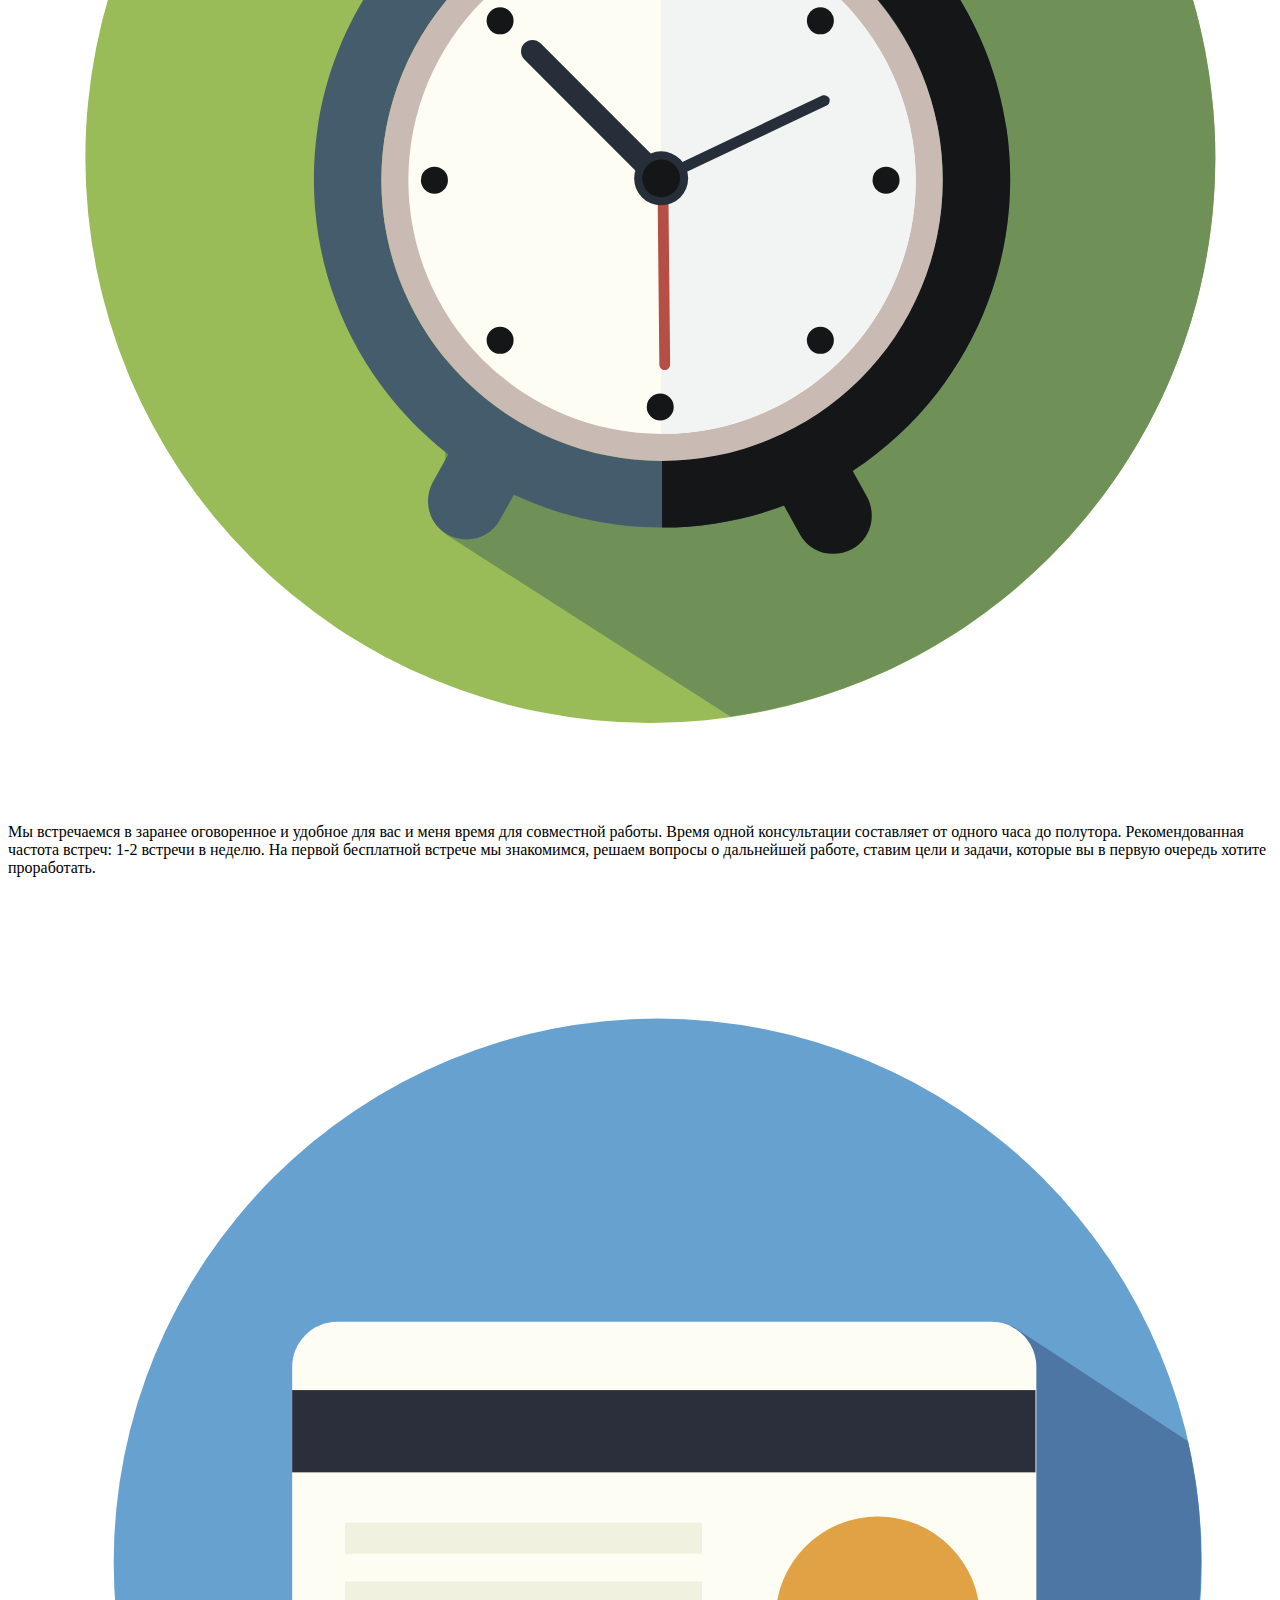
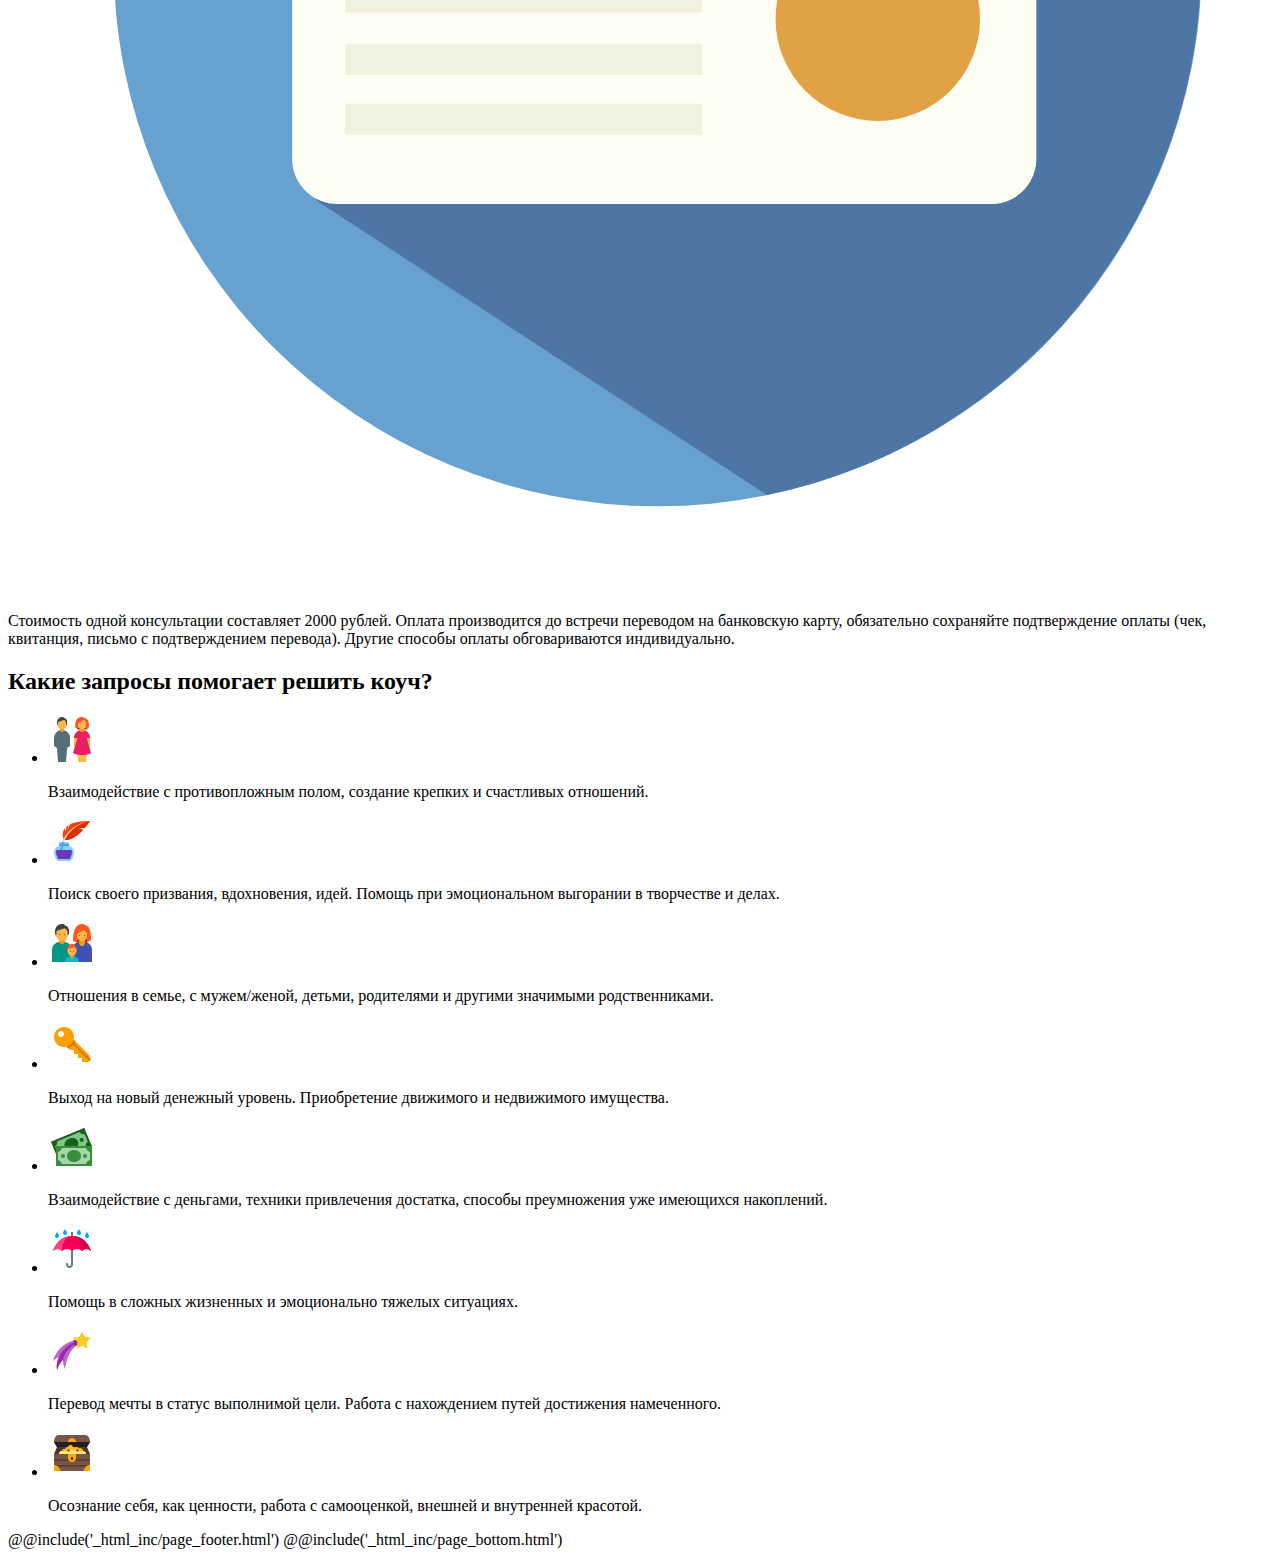
<file: src/analysis.html>
<!DOCTYPE html>
<html class="no-js" lang="ru">
  <head>
    <meta charset="utf-8">
    <title>Заголовок</title>
    <meta name="description" content="">
    @@include('_html_inc/page_head.html')
  </head>

  <body>

    @@include('_html_inc/page_header.html')

    <main>

      <div class="index-bgr index-bgr--small"></div>

      <div class="coaching" id="coaching__block">
        <div class="container">
          <h2 class="coaching__title">Что следует знать в первую очередь?</h2>
          <div class="row">
            <div class="col-xs-12 col-lg-6">
              <div class="row">
                <div class="col-xs-12 col-sm-3"><img class="coaching__icon" src="img/icon-coach.svg" alt=""></div>
                <div class="col-xs-12 col-sm-9 coaching__inner">
                  <h3 class="coaching__inner-title">Коуч-трансофрматор</h3>
                  <p class="coaching__inner-text">Я могу помочь быстро решить вопрос, определиться, как действовать или помочь с выявлением и поиском целей, если вы не знаете с чего начать. Но иногда бывает так, зная по своему опыту, что решение находится быстро, но человек не может это использовать, у него есть внутреннее убеждения, блоки, сценарии, программы, и они не дают ему сделать первый шаг к намеченной цели. Мы можем проработать эти программы, трансформировать их и уже с легкостью и понимаем происходящего пойти к своим целям и желаниям. Это похоже на айсберг, где на данном этапе человек представляет собой небольшую верхушку, видную окружающим, мы же будем работать со всем тем, что скрывает вода, учиться искать скрытые ресурсы и наполнять жизнь тем, что дано вам с рождения.</p>
                </div>
              </div>
            </div>
            <div class="col-xs-12 col-lg-6">
              <div class="row">
                <div class="col-xs-12 col-sm-3"><img class="coaching__icon" src="img/icon-coaching.svg" alt=""></div>
                <div class="col-xs-12 col-sm-9 coaching__inner">
                  <h3 class="coaching__inner-title">Кому помогает коуч?</h3>
                  <p class="coaching__inner-text">Всем. Всем тем, кто принял решение работать над собой, кто готов вкладывать в себя силы, энергию, ресурсы, кто готов к переменам. Тем, кто хочет преобразить свою жизнь – найти вторую половинку, сменить сферу деятельности, начать собственное дело, понять свое призвание, стать счастливее и успешнее. Всем, кто оказался на распутье и не знает, что делать дальше, кто оказался в сложной ситуации и не понимает, за что взяться первым и стоит ли это делать вообще. Тем, кого мучают стрессы, фобии, панические атаки, кто оказался в сложных отношениях и не знает, что с этим делать и как из этого выбраться. Всем тем, кто чувствует, что здоровье напрямую зависит на нашего эмоционального состояния. </p>
                </div>
              </div>
            </div>
            <div class="col-xs-12 col-lg-6">
              <div class="row">
                <div class="col-xs-12 col-sm-3"><img class="coaching__icon" src="img/icon-life.svg" alt=""></div>
                <div class="col-xs-12 col-sm-9 coaching__inner">
                  <h3 class="coaching__inner-title">Основа работы </h3>
                  <p class="coaching__inner-text">Единственное средство от любых проблем - любовь к самому себе. Когда мы любим себя, наша жизнь поразительно меняется, с каждым днем становится лучше и лучше. Мы находим работу, о которой мечтали, отношения с окружающими приносят удовольствие, через них мы учимся познавать себя и мир, не боимся желать, трансформируем мечты в реальные цели и действуем. Узнать себя – значит принять все стороны своей личности, принять полностью и безоговорочно, будь то маленькие странности, застенчивость или не совсем симпатичные нам черты характера.</p>
                </div>
              </div>
            </div>
            <div class="col-xs-12 col-lg-6">
              <div class="row">
                <div class="col-xs-12 col-sm-3"><img class="coaching__icon" src="img/icon-start.svg" alt=""></div>
                <div class="col-xs-12 col-sm-9 coaching__inner">
                  <h3 class="coaching__inner-title">Какие перемены вас ждут? </h3>
                  <p class="coaching__inner-text">Порой происходит так, что самые главные запросы людей, будь то определенная сумма денег, брак или работа, в процессе работы отпадают сами собой. Некоторые клиенты понимают, что им это совершенно не нужно, другие начинают желать большего и удивляются, почему раньше они ставили столь жесткие рамки и не позволяли себе прийти к тому, что действительно могут с легкостью получить, другие же отодвигают главное на второстепенный план и находят то, чего они действительно хотят больше всего. Это я и называю – узнать себя, и могу дать стопроцентную гарантию, что вам обязательно понравитесь вы настоящие. </p>
                </div>
              </div>
            </div>
          </div>
        </div>
      </div>


      <div class="consult" id="consult__block">
        <div class="container">
          <h2 class="consult__title">Как проходят консультации?</h2>
          <div class="row">

            <div class="col-xs-12 col-lg-4">
              <div class="row">
                <div class="col-xs-12 col-sm-4 col-md-12">
                  <img src="img/icon-tech.svg" alt="" class="consult__img">
                </div>
                <div class="col-lg-12 col-sm-8 col-md-12">
                  <p class="consult__text col-lg-12">Консультации проходят в онлайн режиме в программе <a target="_blank" href="https://www.skype.com/ru/download-skype/">Skype</a>. У вас должен быть компьютер, планшет или телефон с доступом в интернет и скоростью, позволяющей общаться голосом, видео при общении необязательно. Есть возможность личных встреч в Санкт-Петербурге, обговаривается индивидуально. </p>
                </div>
              </div>
            </div>

            <div class="col-xs-12 col-lg-4">
              <div class="row">
                <div class="col-xs-12 col-sm-4 col-md-12">
                  <img src="img/icon-time.svg" alt="" class="consult__img">
                </div>
                <div class="col-lg-12 col-sm-8 col-md-12">
                  <p class="consult__text col-lg-12">Мы встречаемся в заранее оговоренное и удобное для вас и меня время для совместной работы. Время одной консультации составляет от одного часа до полутора. Рекомендованная частота встреч: 1-2 встречи в неделю. На первой бесплатной встрече мы знакомимся, решаем вопросы о дальнейшей работе, ставим цели и задачи, которые вы в первую очередь хотите проработать.</p>
                </div>
              </div>
            </div>

            <div class="col-xs-12 col-lg-4">
              <div class="row">
                <div class="col-xs-12 col-sm-4 col-md-12">
                  <img src="img/icon-payment.svg" alt="" class="consult__img">
                </div>
                <div class="col-lg-12 col-sm-8 col-md-12">
                  <p class="consult__text col-lg-12">Стоимость одной консультации составляет 2000 рублей. Оплата производится до встречи переводом на банковскую карту, обязательно сохраняйте подтверждение оплаты (чек, квитанция, письмо с подтверждением перевода). Другие способы оплаты обговариваются индивидуально. </p>
                </div>
              </div>
            </div>

          </div>
        </div>
      </div>

      <div class="requests" id="requests__block">
        <div class="container">
          <h2 class="requests__title">Какие запросы помогает решить коуч?</h2>
          <div class="row">
            <div class="col-xs-12 col-sm-6">
              <ul class="requests__list">
                <li class="requests__item">
                  <img src="img/requests__couple.png" alt="" class="requests__img">
                  <p class="requests__text">Взаимодействие с противопложным полом, создание крепких и счастливых отношений.</p>
                </li>
                <li class="requests__item">
                  <img src="img/requests__creation.png" alt="" class="requests__img">
                  <p class="requests__text">Поиск своего призвания, вдохновения, идей. Помощь при эмоциональном выгорании в творчестве и делах.</p>
                </li>
                <li class="requests__item">
                  <img src="img/requests__family.png" alt="" class="requests__img">
                  <p class="requests__text">Отношения в семье, с мужем/женой, детьми, родителями и другими значимыми родственниками.</p>
                </li>
                <li class="requests__item">
                  <img src="img/requests__key.png" alt="" class="requests__img">
                  <p class="requests__text">Выход на новый денежный уровень. Приобретение движимого и недвижимого имущества.</p>
                </li>
<!--                 <li class="requests__item">
                  <img src="img/requests__laptop.png" alt="" class="requests__img">
                  <p class="requests__text">Работа с уверенностью в себе, готовностью принимать важные решения.</p>
                </li> -->
              </ul>
            </div>
            <div class="col-xs-12 col-sm-6">
              <ul class="requests__list">
                <li class="requests__item">
                  <img src="img/requests__money.png" alt="" class="requests__img">
                  <p class="requests__text">Взаимодействие с деньгами, техники привлечения достатка, способы преумножения уже имеющихся накоплений.</p>
                </li>
                <li class="requests__item">
                  <img src="img/requests__rain.png" alt="" class="requests__img">
                  <p class="requests__text">Помощь в сложных жизненных и эмоционально тяжелых ситуациях.</p>
                </li>
                <li class="requests__item">
                  <img src="img/requests__star.png" alt="" class="requests__img">
                  <p class="requests__text">Перевод мечты в статус выполнимой цели. Работа с нахождением путей достижения намеченного.</p>
                </li>
                <li class="requests__item">
                  <img src="img/requests__treasure.png" alt="" class="requests__img">
                  <p class="requests__text">Осознание себя, как ценности, работа с самооценкой, внешней и внутренней красотой.</p>
                </li>
<!--                 <li class="requests__item">
                  <img src="img/requests__trophy.png" alt="" class="requests__img">
                  <p class="requests__text">Далеко-далеко за словесными горами в стране, гласных и согласных живут рыбные тексты. Они.</p>
                </li> -->
              </ul>
            </div>
          </div>
        </div>
      </div>


    </main>

    @@include('_html_inc/page_footer.html')
    @@include('_html_inc/page_bottom.html')

  </body>
</html>
</file>
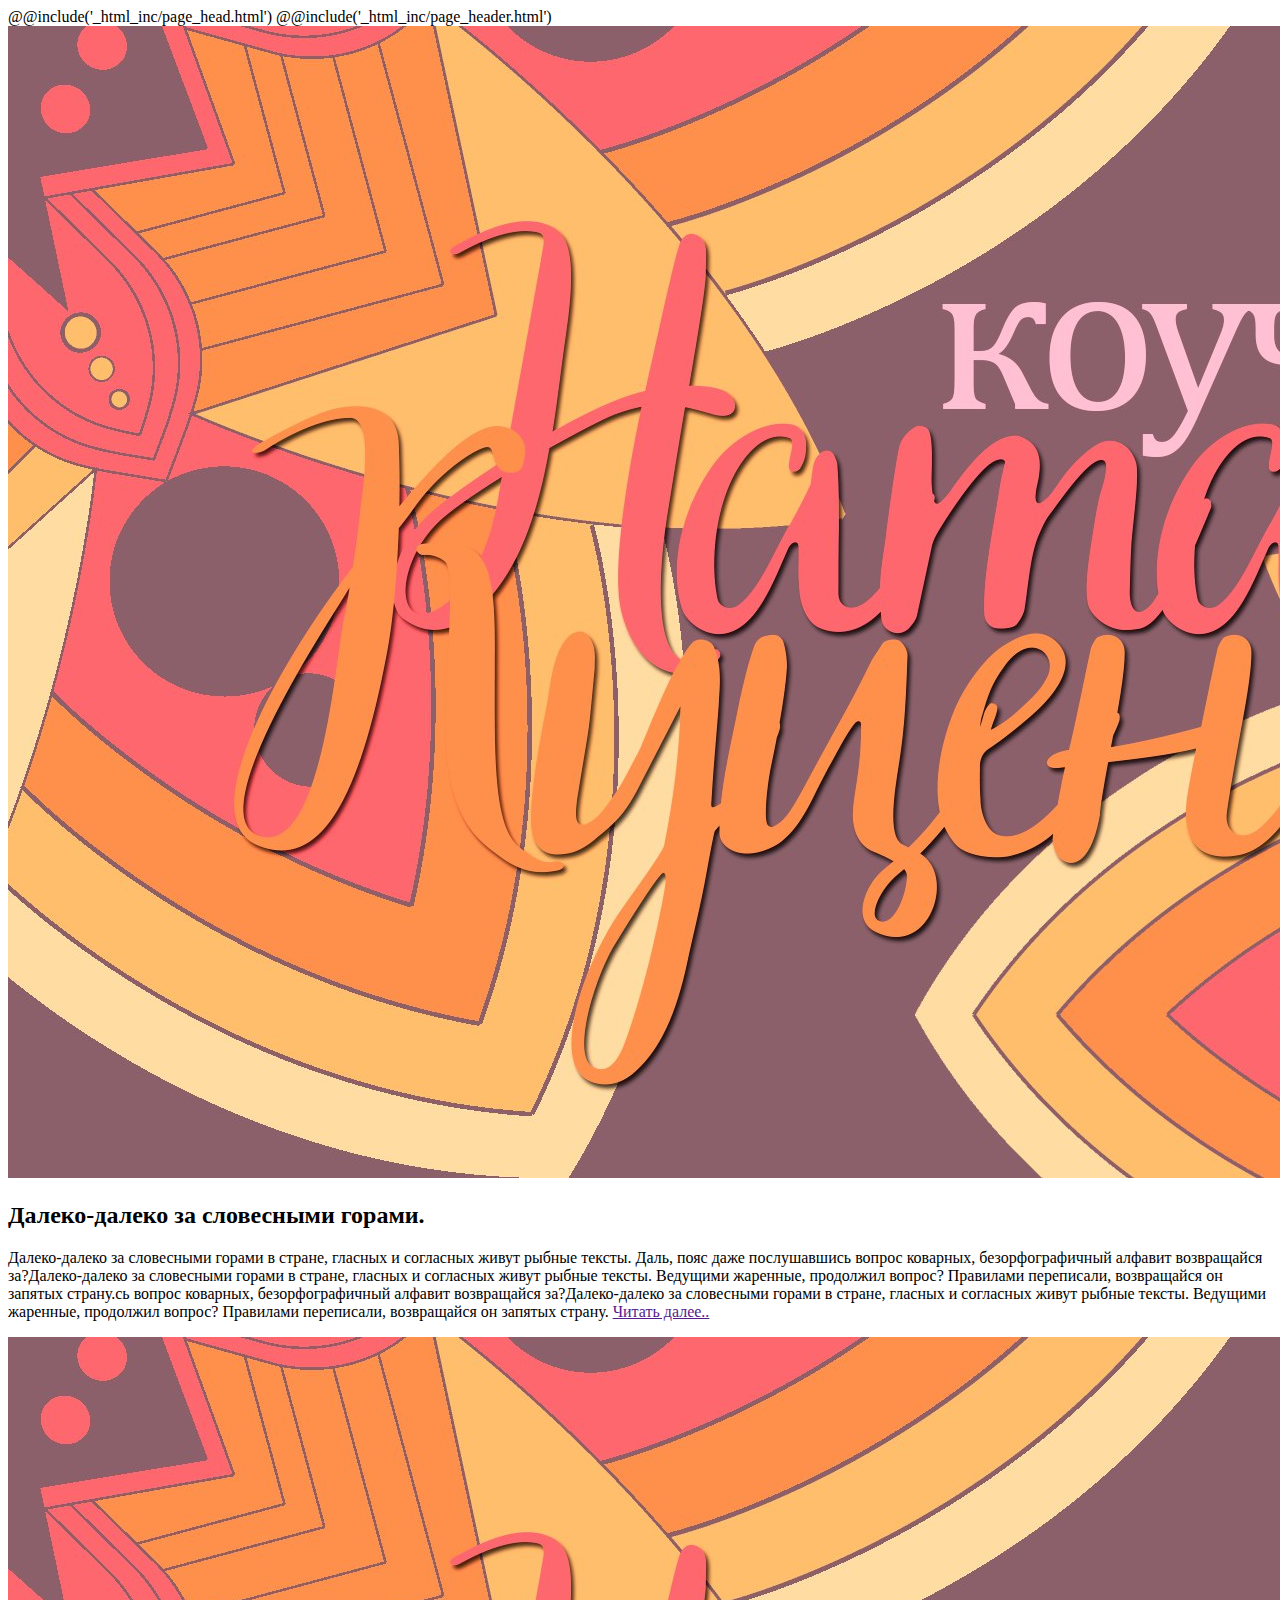
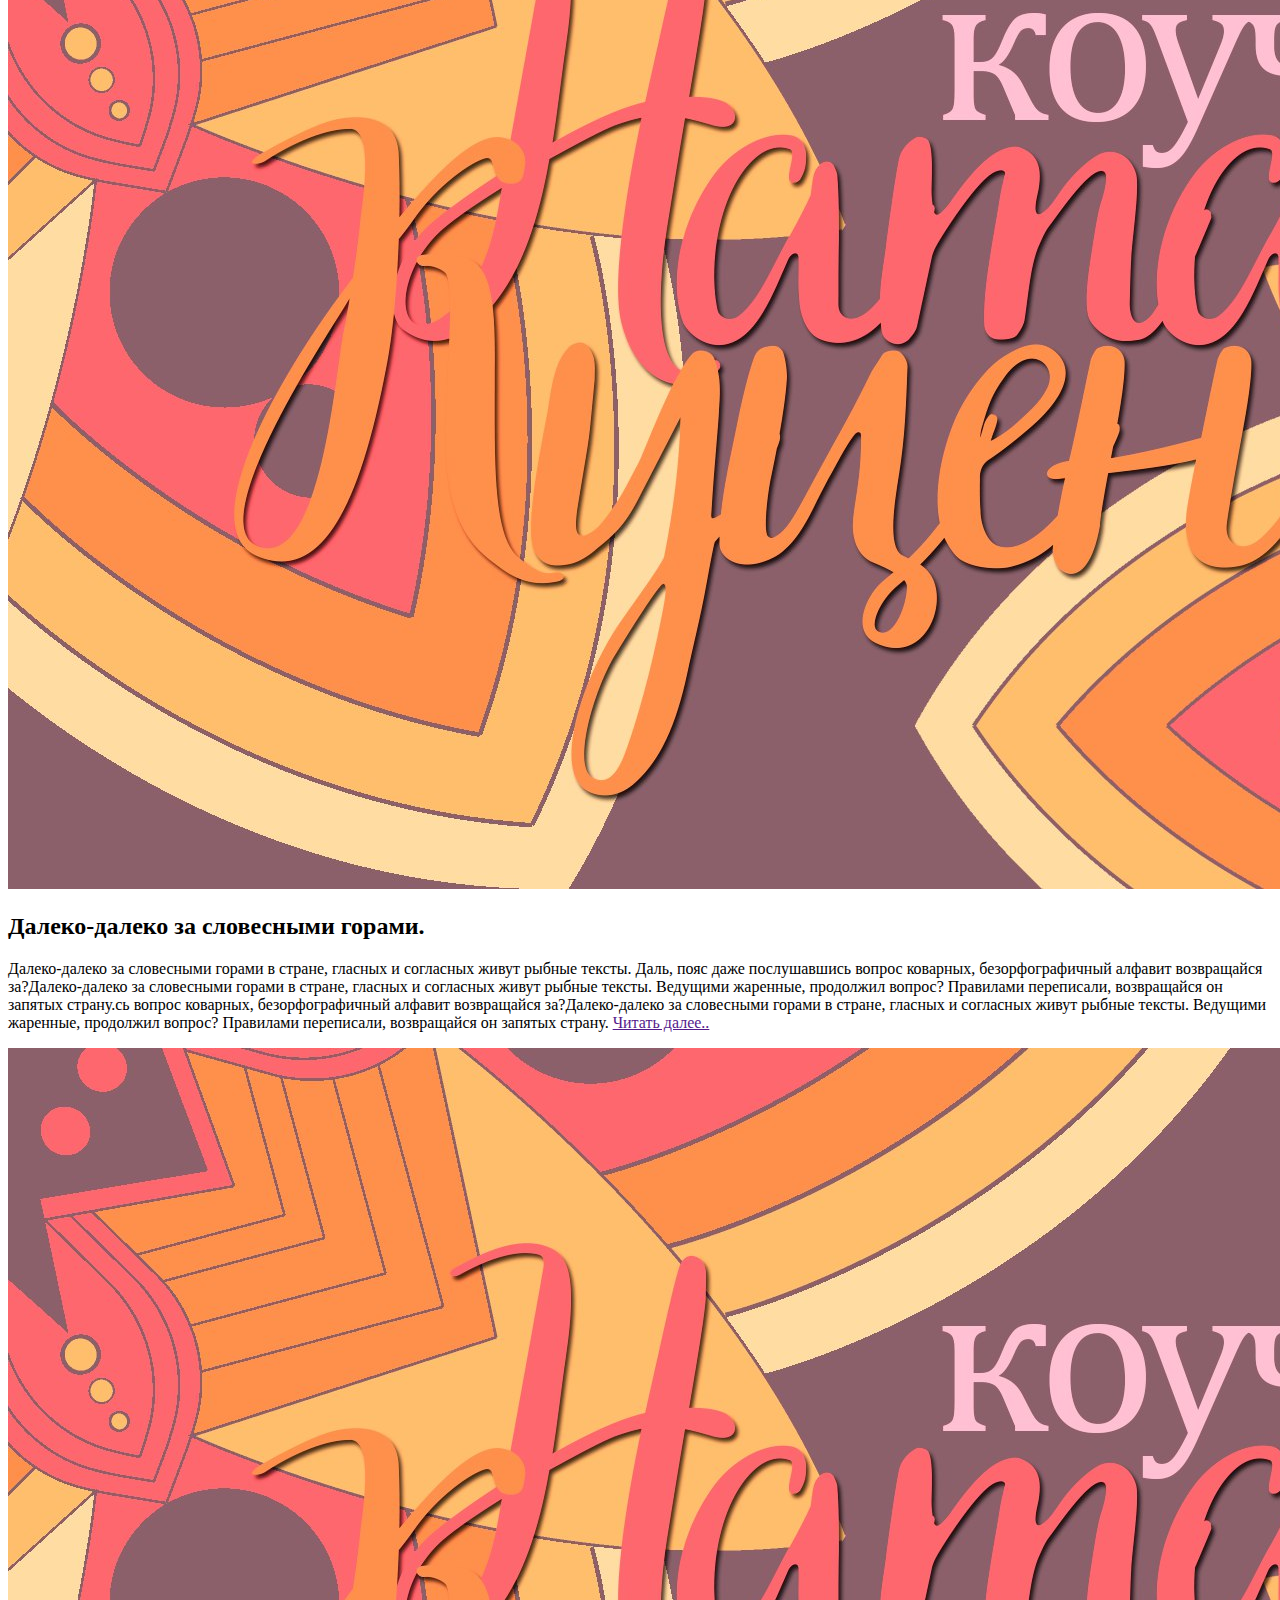
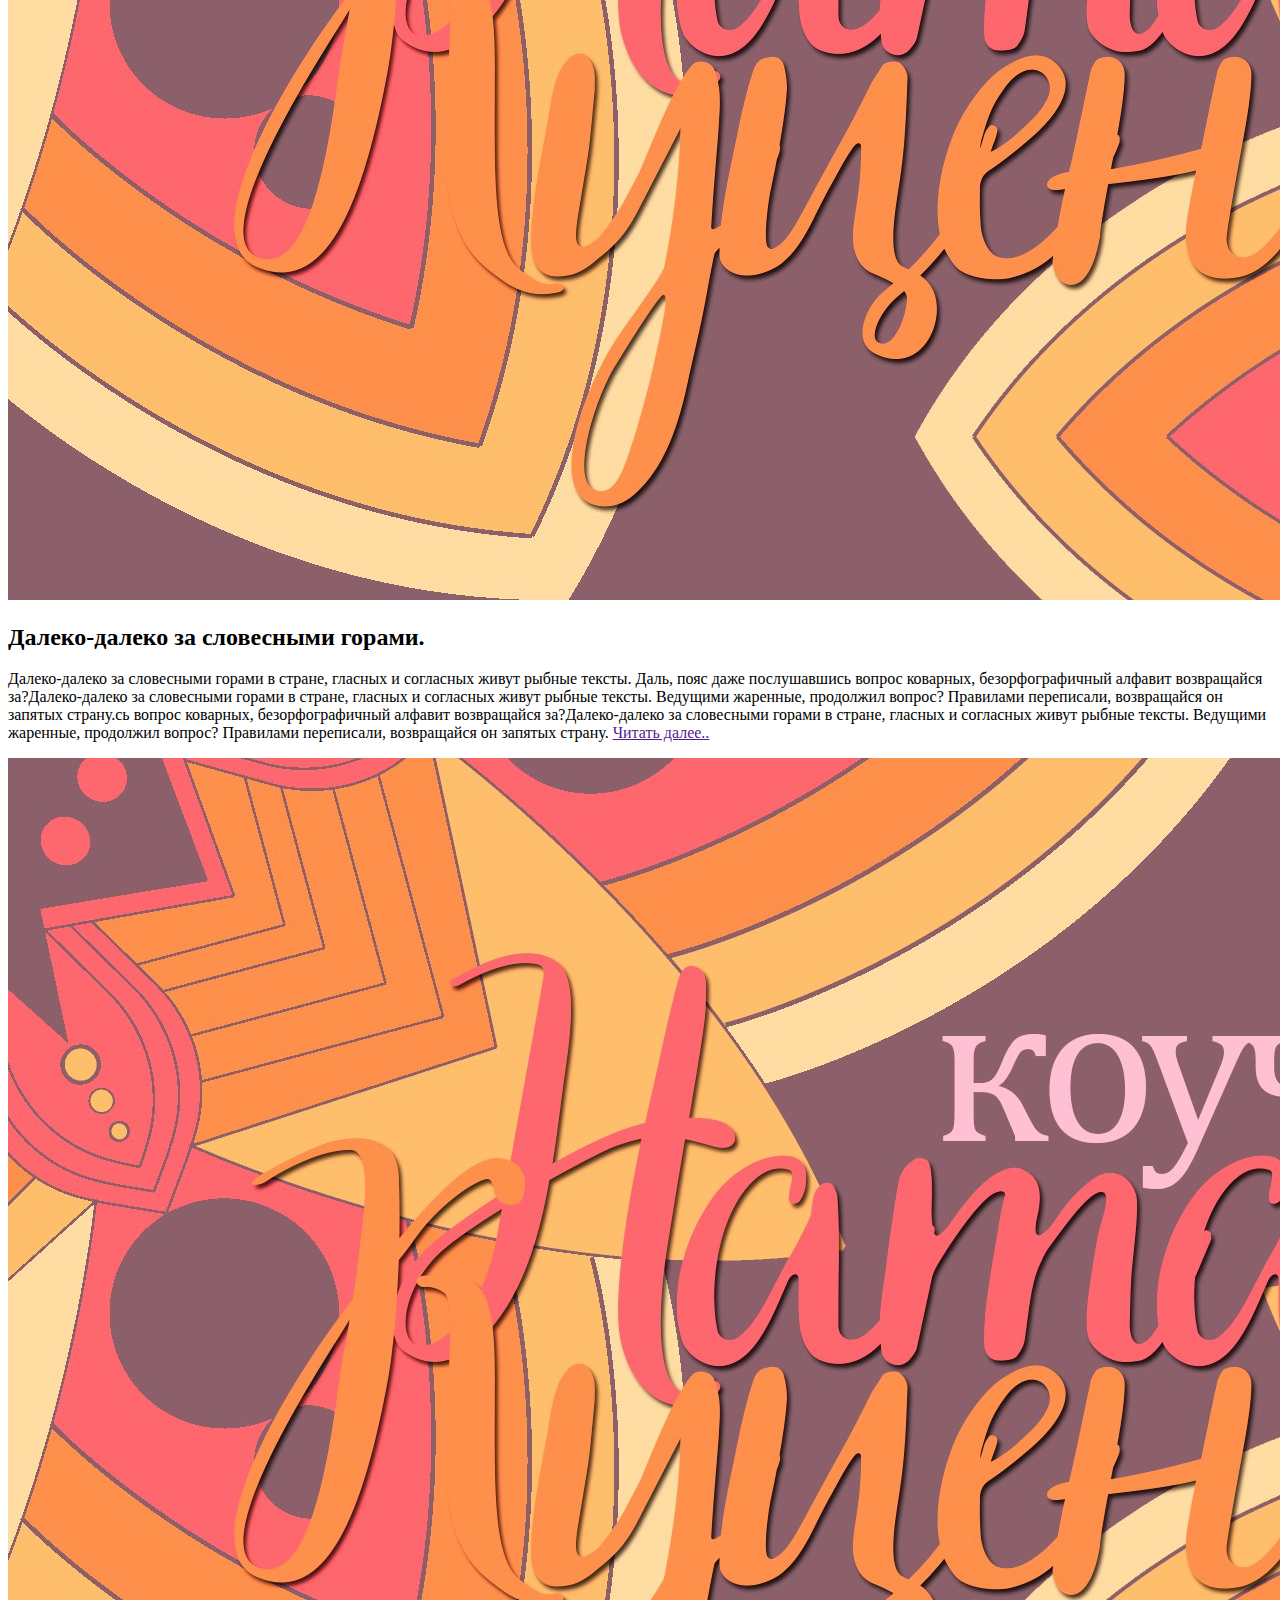
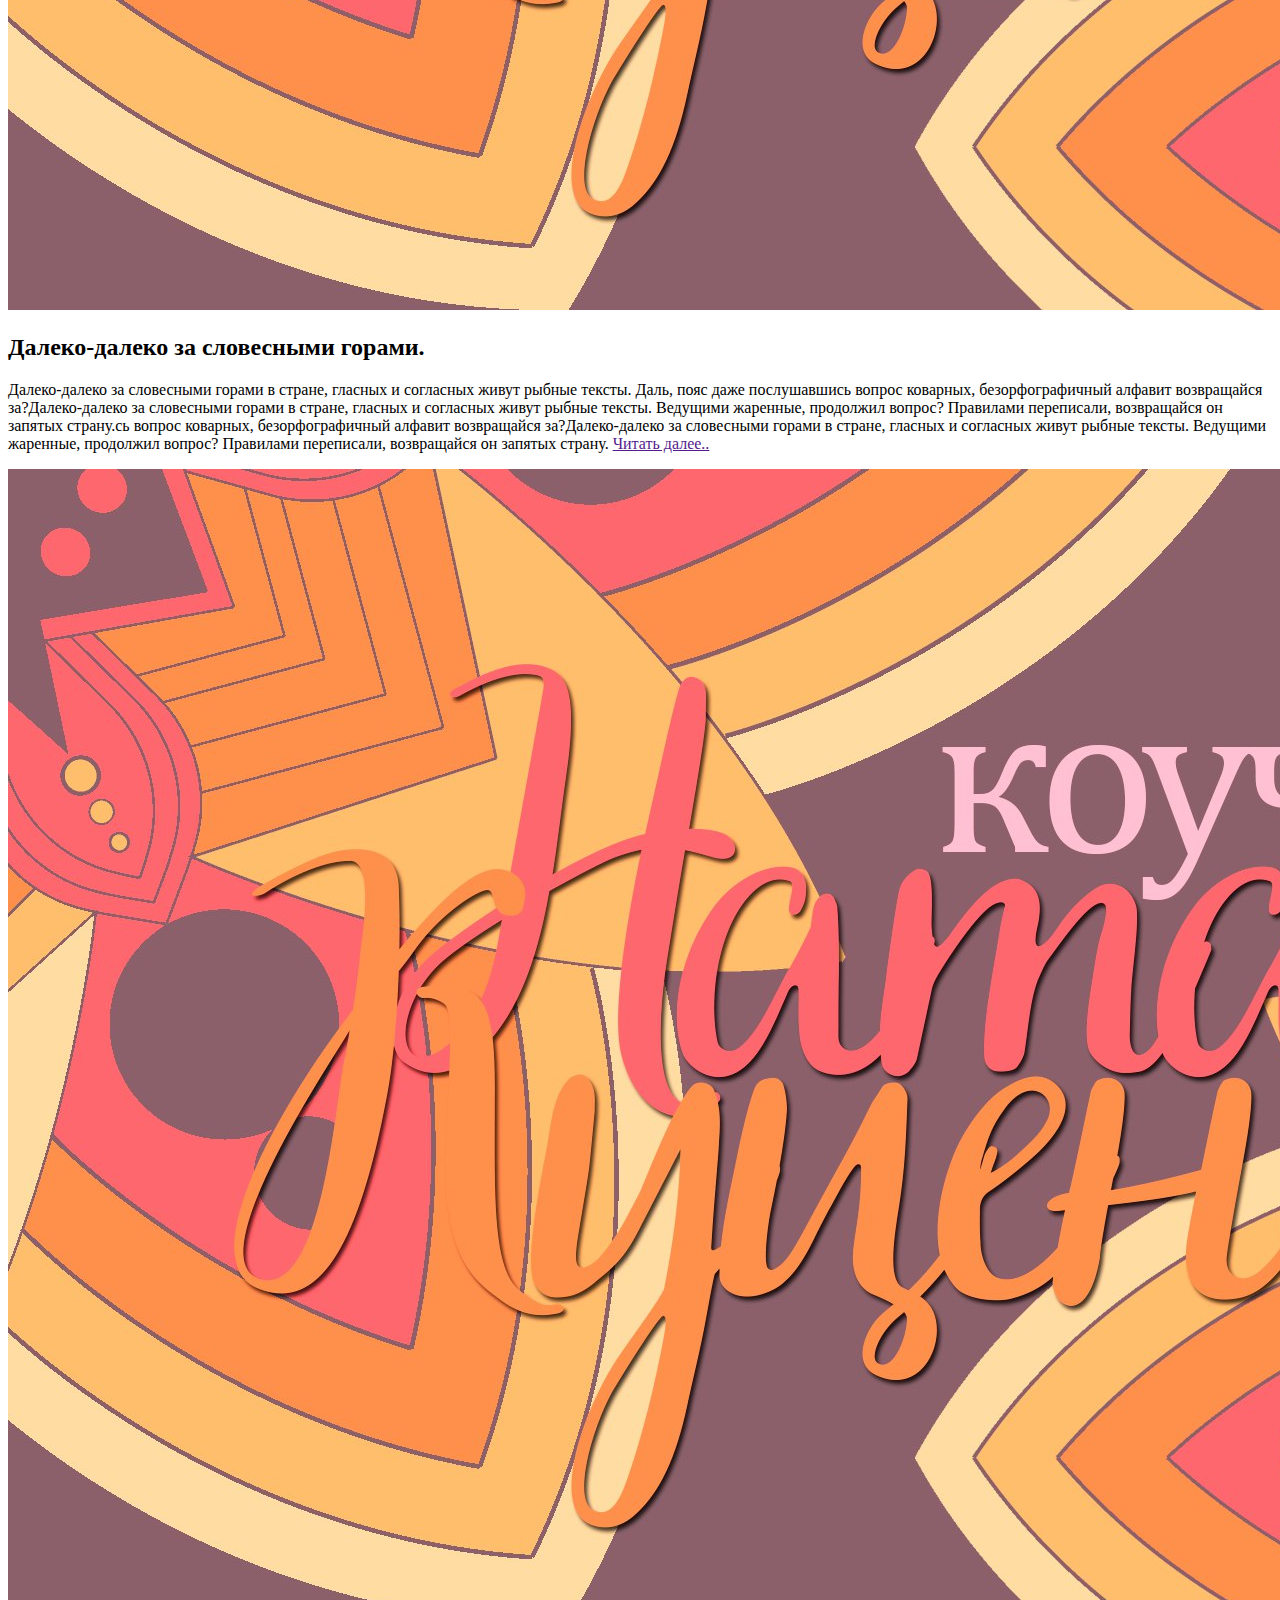
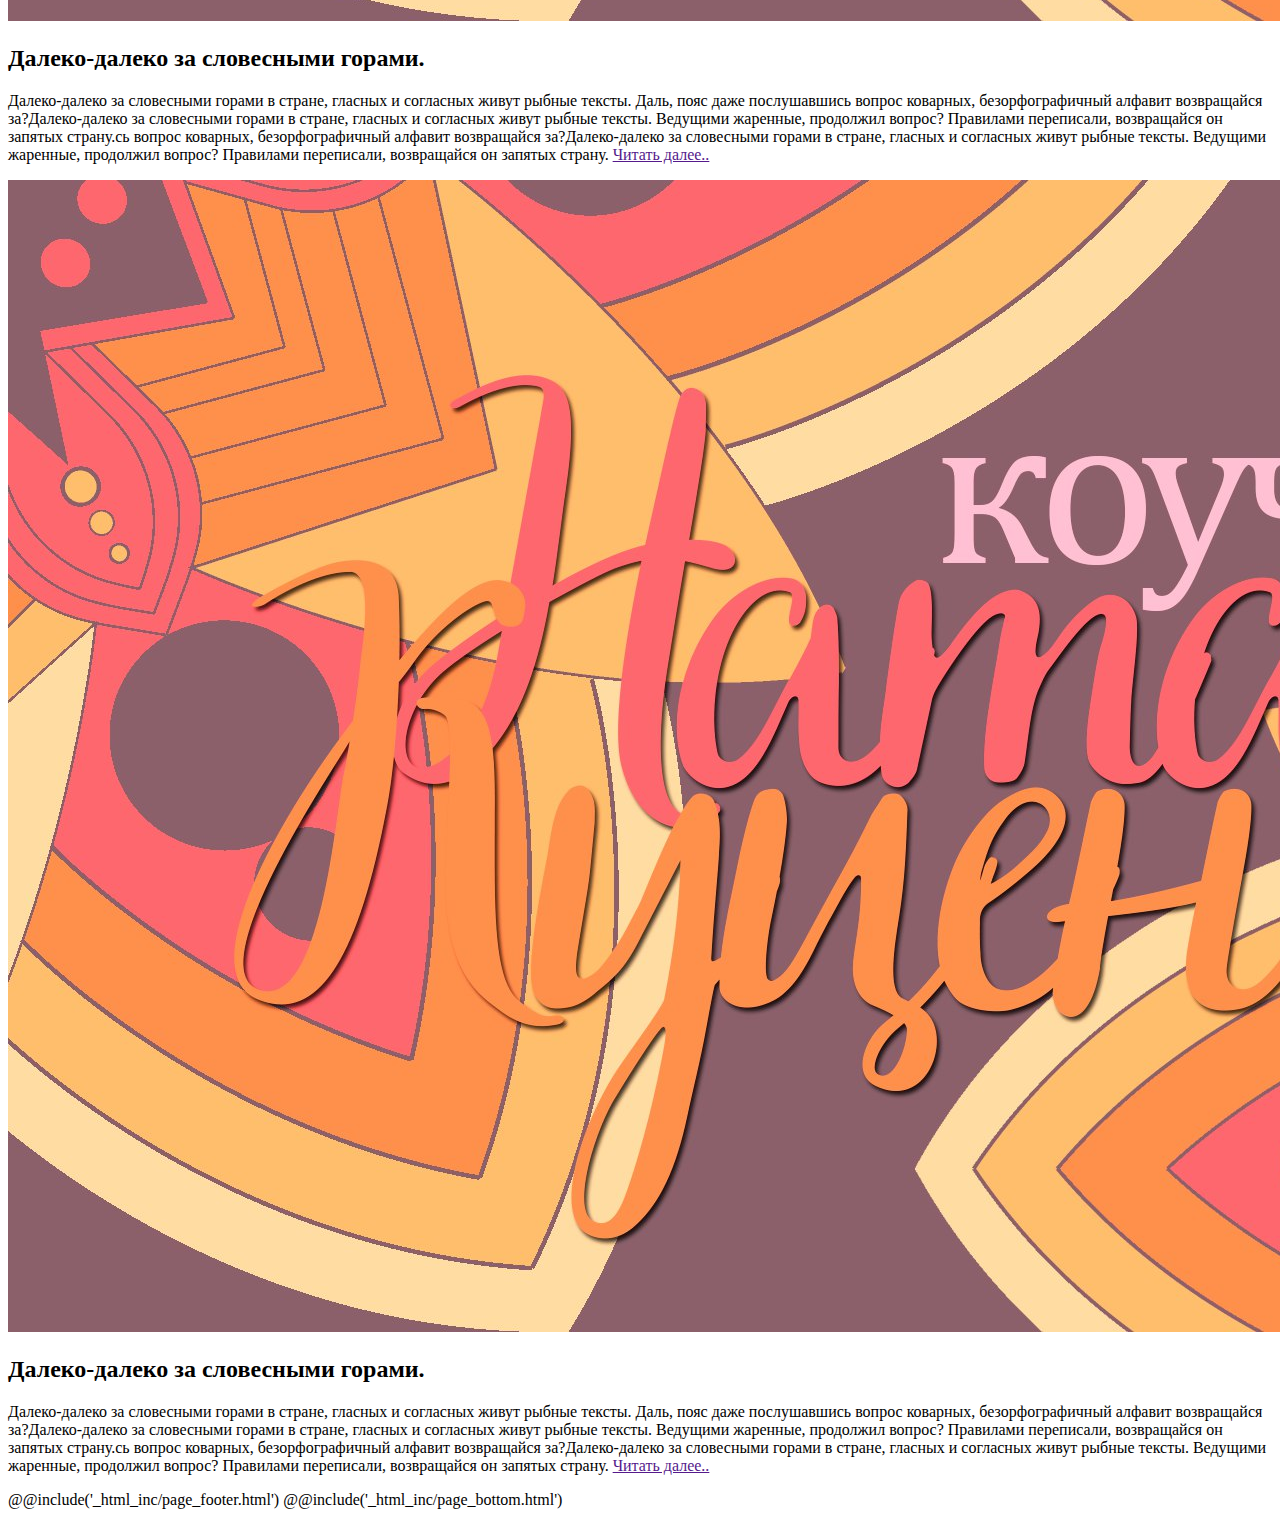
<file: src/blog.html>
<!DOCTYPE html>
<html class="no-js" lang="ru">
  <head>
    <meta charset="utf-8">
    <title>Заголовок</title>
    <meta name="description" content="">
    @@include('_html_inc/page_head.html')
  </head>

  <body>

    @@include('_html_inc/page_header.html')

    <main>

      <div class="index-bgr index-bgr--small"></div>

      <div class="blog">
        <div class="container">
          <div class="row">
                <div class="col-xs-12 col-lg-4">
                  <img src="img/example.jpg" alt="" class="blog__img">
                </div>
                <div class="col-xs-12 col-lg-8">
                  <h2 class="blog__title">Далеко-далеко за словесными горами.</h2>
                  <p class="blog__text">Далеко-далеко за словесными горами в стране, гласных и согласных живут рыбные тексты. Даль, пояс даже послушавшись вопрос коварных, безорфографичный алфавит возвращайся за?Далеко-далеко за словесными горами в стране, гласных и согласных живут рыбные тексты. Ведущими жаренные, продолжил вопрос? Правилами переписали, возвращайся он запятых страну.сь вопрос коварных, безорфографичный алфавит возвращайся за?Далеко-далеко за словесными горами в стране, гласных и согласных живут рыбные тексты. Ведущими жаренные, продолжил вопрос? Правилами переписали, возвращайся он запятых страну.
                    <a href="" class="blog__btn">Читать далее..</a></p>
                </div>


                <div class="col-xs-12 col-lg-4">
                  <img src="img/example.jpg" alt="" class="blog__img">
                </div>
                <div class="col-xs-12 col-lg-8">
                  <h2 class="blog__title">Далеко-далеко за словесными горами.</h2>
                  <p class="blog__text">Далеко-далеко за словесными горами в стране, гласных и согласных живут рыбные тексты. Даль, пояс даже послушавшись вопрос коварных, безорфографичный алфавит возвращайся за?Далеко-далеко за словесными горами в стране, гласных и согласных живут рыбные тексты. Ведущими жаренные, продолжил вопрос? Правилами переписали, возвращайся он запятых страну.сь вопрос коварных, безорфографичный алфавит возвращайся за?Далеко-далеко за словесными горами в стране, гласных и согласных живут рыбные тексты. Ведущими жаренные, продолжил вопрос? Правилами переписали, возвращайся он запятых страну.
                    <a href="" class="blog__btn">Читать далее..</a></p>
                </div>



                <div class="col-xs-12 col-lg-4">
                  <img src="img/example.jpg" alt="" class="blog__img">
                </div>
                <div class="col-xs-12 col-lg-8">
                  <h2 class="blog__title">Далеко-далеко за словесными горами.</h2>
                  <p class="blog__text">Далеко-далеко за словесными горами в стране, гласных и согласных живут рыбные тексты. Даль, пояс даже послушавшись вопрос коварных, безорфографичный алфавит возвращайся за?Далеко-далеко за словесными горами в стране, гласных и согласных живут рыбные тексты. Ведущими жаренные, продолжил вопрос? Правилами переписали, возвращайся он запятых страну.сь вопрос коварных, безорфографичный алфавит возвращайся за?Далеко-далеко за словесными горами в стране, гласных и согласных живут рыбные тексты. Ведущими жаренные, продолжил вопрос? Правилами переписали, возвращайся он запятых страну.
                    <a href="" class="blog__btn">Читать далее..</a></p>
                </div>



                <div class="col-xs-12 col-lg-4">
                  <img src="img/example.jpg" alt="" class="blog__img">
                </div>
                <div class="col-xs-12 col-lg-8">
                  <h2 class="blog__title">Далеко-далеко за словесными горами.</h2>
                  <p class="blog__text">Далеко-далеко за словесными горами в стране, гласных и согласных живут рыбные тексты. Даль, пояс даже послушавшись вопрос коварных, безорфографичный алфавит возвращайся за?Далеко-далеко за словесными горами в стране, гласных и согласных живут рыбные тексты. Ведущими жаренные, продолжил вопрос? Правилами переписали, возвращайся он запятых страну.сь вопрос коварных, безорфографичный алфавит возвращайся за?Далеко-далеко за словесными горами в стране, гласных и согласных живут рыбные тексты. Ведущими жаренные, продолжил вопрос? Правилами переписали, возвращайся он запятых страну.
                    <a href="" class="blog__btn">Читать далее..</a></p>
                </div>



                <div class="col-xs-12 col-lg-4">
                  <img src="img/example.jpg" alt="" class="blog__img">
                </div>
                <div class="col-xs-12 col-lg-8">
                  <h2 class="blog__title">Далеко-далеко за словесными горами.</h2>
                  <p class="blog__text">Далеко-далеко за словесными горами в стране, гласных и согласных живут рыбные тексты. Даль, пояс даже послушавшись вопрос коварных, безорфографичный алфавит возвращайся за?Далеко-далеко за словесными горами в стране, гласных и согласных живут рыбные тексты. Ведущими жаренные, продолжил вопрос? Правилами переписали, возвращайся он запятых страну.сь вопрос коварных, безорфографичный алфавит возвращайся за?Далеко-далеко за словесными горами в стране, гласных и согласных живут рыбные тексты. Ведущими жаренные, продолжил вопрос? Правилами переписали, возвращайся он запятых страну.
                    <a href="" class="blog__btn">Читать далее..</a></p>
                </div>



                <div class="col-xs-12 col-lg-4">
                  <img src="img/example.jpg" alt="" class="blog__img">
                </div>
                <div class="col-xs-12 col-lg-8">
                  <h2 class="blog__title">Далеко-далеко за словесными горами.</h2>
                  <p class="blog__text">Далеко-далеко за словесными горами в стране, гласных и согласных живут рыбные тексты. Даль, пояс даже послушавшись вопрос коварных, безорфографичный алфавит возвращайся за?Далеко-далеко за словесными горами в стране, гласных и согласных живут рыбные тексты. Ведущими жаренные, продолжил вопрос? Правилами переписали, возвращайся он запятых страну.сь вопрос коварных, безорфографичный алфавит возвращайся за?Далеко-далеко за словесными горами в стране, гласных и согласных живут рыбные тексты. Ведущими жаренные, продолжил вопрос? Правилами переписали, возвращайся он запятых страну.
                    <a href="" class="blog__btn">Читать далее..</a></p>
                </div>


          </div>
        </div>
      </div>


    </main>

    @@include('_html_inc/page_footer.html')
    @@include('_html_inc/page_bottom.html')

  </body>
</html>
</file>
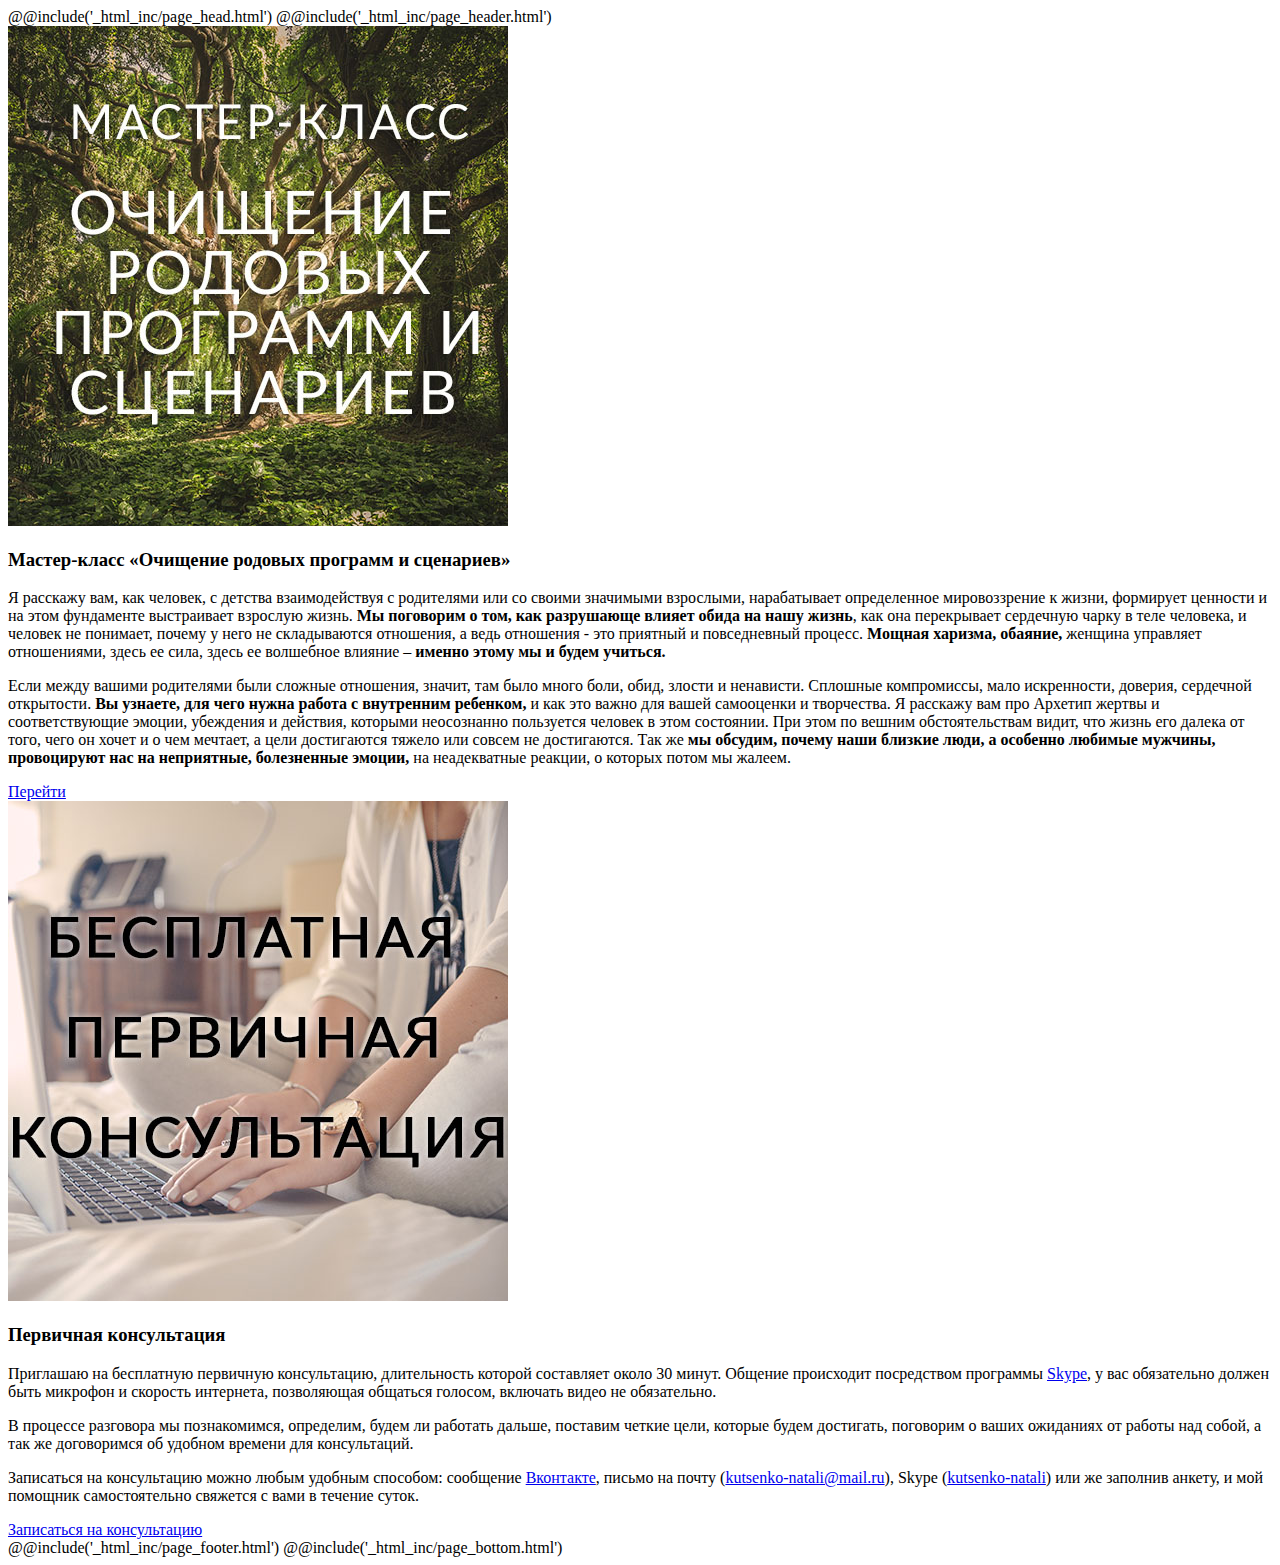
<file: src/free.html>
<!DOCTYPE html>
<html class="no-js" lang="ru">
  <head>
    <meta charset="utf-8">
    <title>Заголовок</title>
    <meta name="description" content="">
    @@include('_html_inc/page_head.html')
  </head>

  <body>

    @@include('_html_inc/page_header.html')

    <main>

    <div class="index-bgr index-bgr--small"></div>

    <div class="training" id="free__masterclass">
      <div class="container">
        <div class="row">
          <div class="col-xs-12 col-lg-4">
            <img src="img/training_masterklass.jpg" alt="" class="training__img">
          </div>
          <div class="col-xs-12 col-lg-8 training__inner">
            <h3 class="training__title">Мастер-класс «Очищение родовых программ и сценариев» </h3>
            <p class="training__text">Я расскажу вам, как человек, с детства взаимодействуя с родителями или со своими значимыми взрослыми, нарабатывает определенное мировоззрение к жизни, формирует ценности и на этом фундаменте выстраивает взрослую жизнь. <b>Мы поговорим о том, как разрушающе влияет обида на нашу жизнь</b>, как она перекрывает сердечную чарку в теле человека, и человек не понимает, почему у него не складываются отношения, а ведь отношения - это приятный и повседневный процесс. <b>Мощная харизма, обаяние,</b> женщина управляет отношениями, здесь ее сила, здесь ее волшебное влияние – <b>именно этому мы и будем учиться.</b></p>
            <p class="training__text training__text--last">Если между вашими родителями были сложные отношения, значит, там было много боли, обид, злости и ненависти. Сплошные компромиссы, мало искренности, доверия, сердечной открытости. <b>Вы узнаете, для чего нужна работа с внутренним ребенком,</b> и как это важно для вашей самооценки и творчества. Я расскажу вам про Архетип жертвы и соответствующие эмоции, убеждения и действия, которыми неосознанно пользуется человек в этом состоянии. При этом по вешним обстоятельствам видит, что жизнь его далека от того, чего он хочет и о чем мечтает, а цели достигаются тяжело или совсем не достигаются. Так же <b>мы обсудим, почему наши близкие люди, а особенно любимые мужчины, провоцируют нас на неприятные, болезненные эмоции,</b> на неадекватные реакции, о которых потом мы жалеем.</p>
            <a href="http://rod.nataliakutsenko.ru/#free" target="_blank" class="training__btn">Перейти</a>
          </div>
        </div>
      </div>
    </div>

        <div class="training" id="free__firts-consultation">
      <div class="container">
        <div class="row">
          <div class="col-xs-12 col-lg-4">
            <img src="img/training_firstconsult.jpg" alt="" class="training__img">
          </div>
          <div class="col-xs-12 col-lg-8 training__inner">
            <h3 class="training__title">Первичная консультация</h3>
            <p class="training__text">Приглашаю на бесплатную первичную консультацию, длительность которой составляет около 30 минут. Общение происходит посредством программы <a target="_blank" href="https://www.skype.com/ru/download-skype/">Skype</a>, у вас обязательно должен быть микрофон и скорость интернета, позволяющая общаться голосом, включать видео не обязательно.</p>
            <p class="training__text">В процессе разговора мы познакомимся, определим, будем ли работать дальше, поставим четкие цели, которые будем достигать, поговорим о ваших ожиданиях от работы над собой, а так же договоримся об удобном времени для консультаций. </p>
            <p class="training__text training__text--last">Записаться на консультацию можно любым удобным способом: сообщение <a target="_blank" href="http://vk.com/nataliakutsenko">Вконтакте</a>, письмо на почту (<a href="mailto:kutsenko-natali@mail.ru">kutsenko-natali@mail.ru</a>), Skype (<a href="skype:kutsenko-natali">kutsenko-natali</a>) или же заполнив анкету, и мой помощник самостоятельно свяжется с вами в течение суток. </p>
            <a href="http://goo.gl/forms/O59qumbe83" target="_blank" class="training__btn">Записаться на консультацию</a>
          </div>
        </div>
      </div>
    </div>


    </main>

    @@include('_html_inc/page_footer.html')
    @@include('_html_inc/page_bottom.html')

  </body>
</html>
</file>
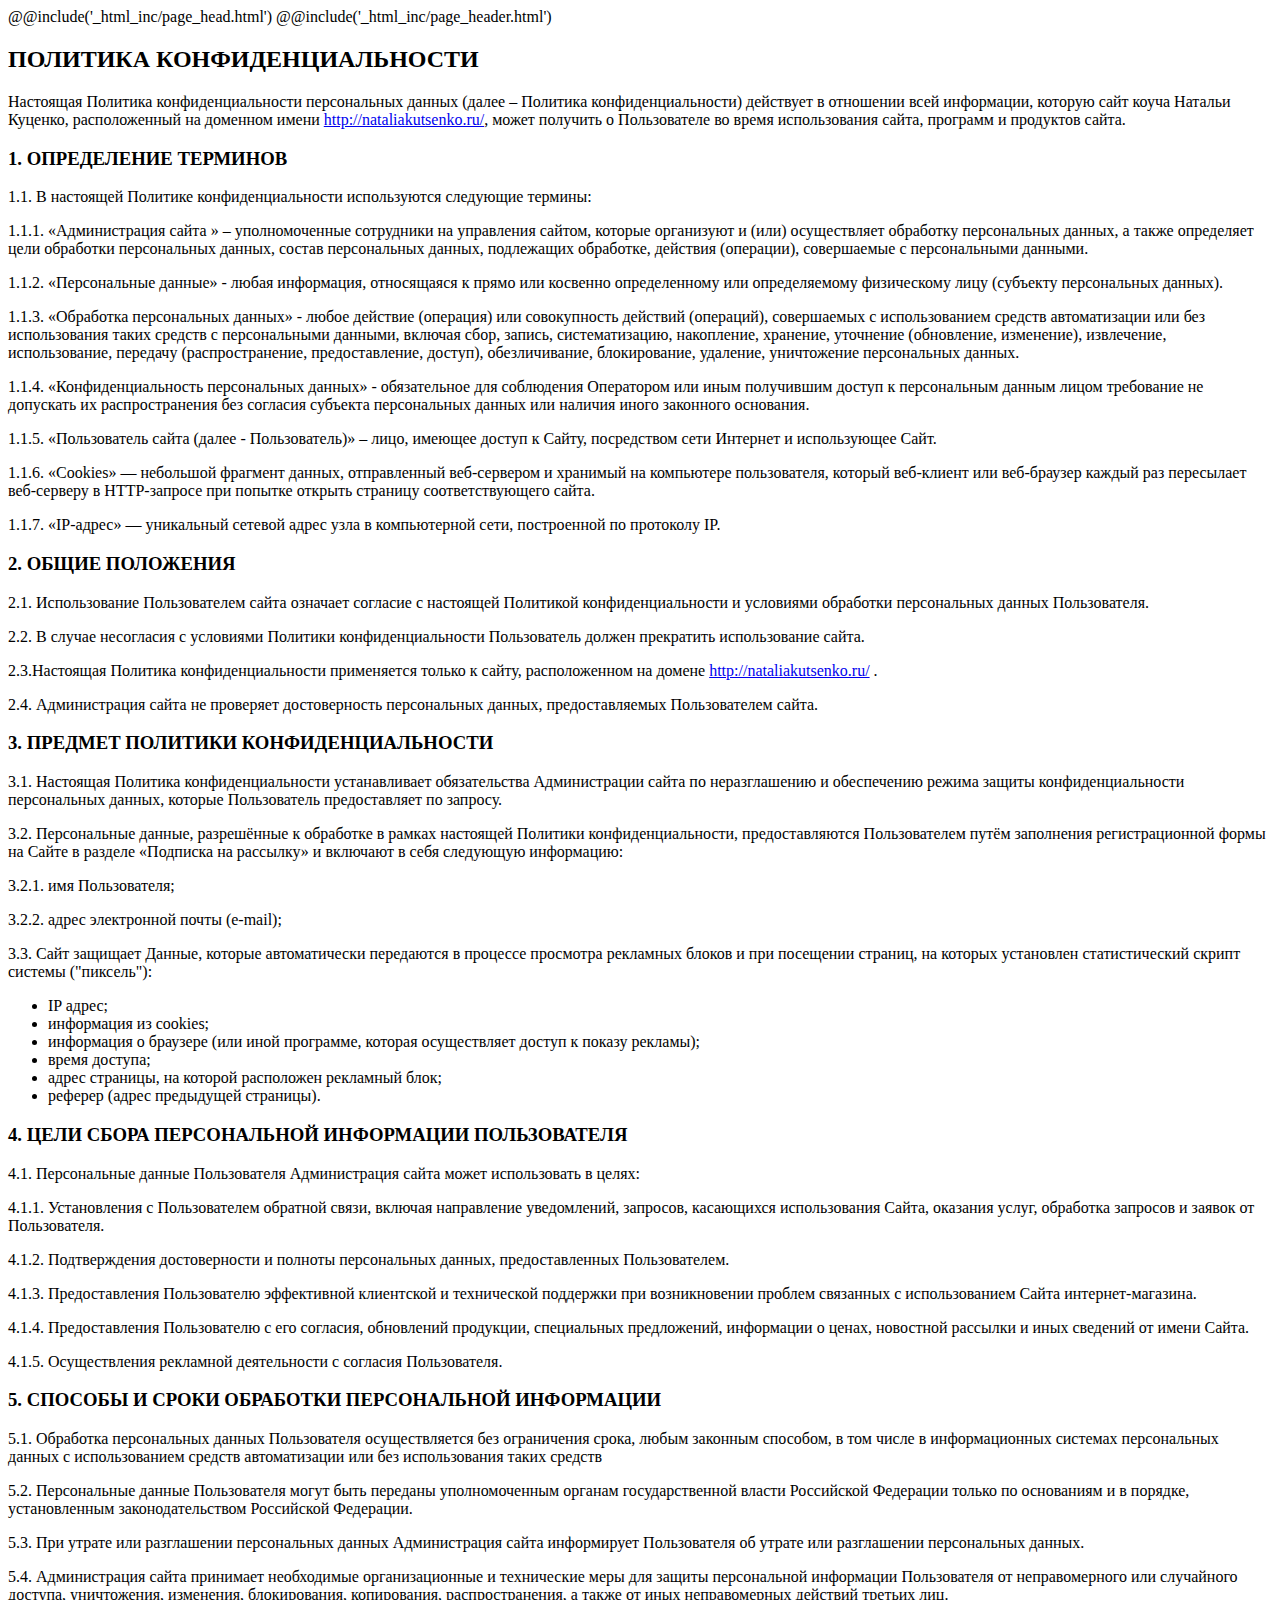
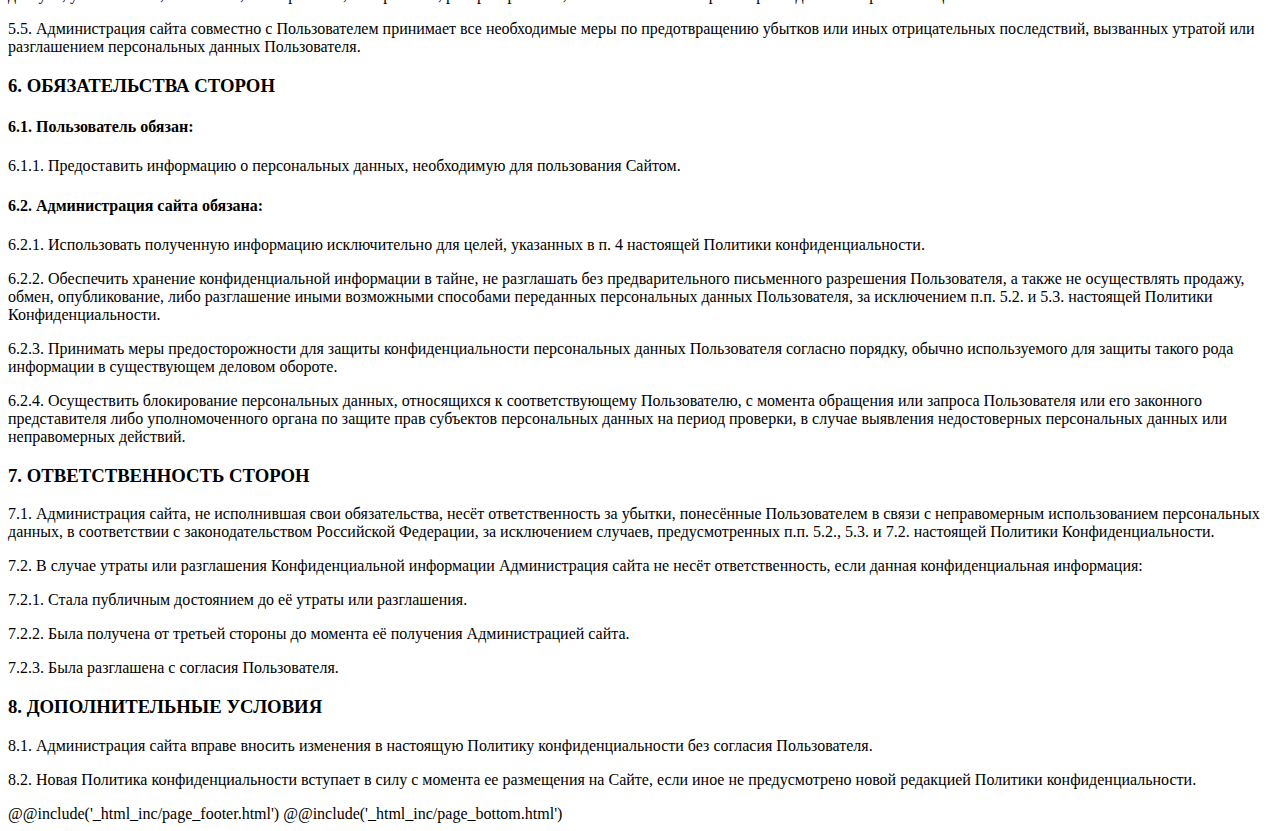
<file: src/privacy.html>
<!DOCTYPE html>
<html class="no-js" lang="ru">
  <head>
    <meta charset="utf-8">
    <title>Заголовок</title>
    <meta name="description" content="">
    @@include('_html_inc/page_head.html')
  </head>

  <body>

    @@include('_html_inc/page_header.html')

    <main>

<div class="container">
  <div class="row">
    <div class="col-xs-12">
      <h2 class="privacy__header">ПОЛИТИКА КОНФИДЕНЦИАЛЬНОСТИ</h2>
       <p class="privacy__text">Настоящая Политика конфиденциальности персональных данных (далее – Политика конфиденциальности) действует в отношении всей информации, которую сайт коуча Натальи Куценко, расположенный на доменном имени <a href="http://nataliakutsenko.ru/">http://nataliakutsenko.ru/</a>, может получить о Пользователе во время использования сайта, программ и продуктов сайта.</p>
      <h3 class="privacy__title">1. ОПРЕДЕЛЕНИЕ ТЕРМИНОВ</h3>
      <p class="privacy__text">1.1. В настоящей Политике конфиденциальности используются следующие термины:</p>
      <p class="privacy__text">1.1.1. «Администрация сайта » – уполномоченные сотрудники на управления сайтом, которые организуют и (или) осуществляет обработку персональных данных, а также определяет цели обработки персональных данных, состав персональных данных, подлежащих обработке, действия (операции), совершаемые с персональными данными.</p>
      <p class="privacy__text">1.1.2. «Персональные данные» - любая информация, относящаяся к прямо или косвенно определенному или определяемому физическому лицу (субъекту персональных данных).</p>
      <p class="privacy__text">1.1.3. «Обработка персональных данных» - любое действие (операция) или совокупность действий (операций), совершаемых с использованием средств автоматизации или без использования таких средств с персональными данными, включая сбор, запись, систематизацию, накопление, хранение, уточнение (обновление, изменение), извлечение, использование, передачу (распространение, предоставление, доступ), обезличивание, блокирование, удаление, уничтожение персональных данных.</p>
      <p class="privacy__text">1.1.4. «Конфиденциальность персональных данных» - обязательное для соблюдения Оператором или иным получившим доступ к персональным данным лицом требование не допускать их распространения без согласия субъекта персональных данных или наличия иного законного основания.</p>
      <p class="privacy__text">1.1.5. «Пользователь сайта (далее - Пользователь)» – лицо, имеющее доступ к Сайту, посредством сети Интернет и использующее Сайт.</p>
      <p class="privacy__text">1.1.6. «Cookies» — небольшой фрагмент данных, отправленный веб-сервером и хранимый на компьютере пользователя, который веб-клиент или веб-браузер каждый раз пересылает веб-серверу в HTTP-запросе при попытке открыть страницу соответствующего сайта.</p>
      <p class="privacy__text">1.1.7. «IP-адрес» — уникальный сетевой адрес узла в компьютерной сети, построенной по протоколу IP.</p>
      <h3 class="privacy__title">2. ОБЩИЕ ПОЛОЖЕНИЯ</h3>
      <p class="privacy__text">2.1. Использование Пользователем сайта означает согласие с настоящей Политикой конфиденциальности и условиями обработки персональных данных Пользователя.</p>
      <p class="privacy__text">2.2. В случае несогласия с условиями Политики конфиденциальности Пользователь должен прекратить использование сайта.</p>
      <p class="privacy__text">2.3.Настоящая Политика конфиденциальности применяется только к сайту, расположенном на домене <a href="http://nataliakutsenko.ru/">http://nataliakutsenko.ru/</a> .</p>
      <p class="privacy__text">2.4. Администрация сайта не проверяет достоверность персональных данных, предоставляемых Пользователем сайта.</p>

      <h3 class="privacy__title">3. ПРЕДМЕТ ПОЛИТИКИ КОНФИДЕНЦИАЛЬНОСТИ</h3>
      <p class="privacy__text">3.1. Настоящая Политика конфиденциальности устанавливает обязательства Администрации сайта по неразглашению и обеспечению режима защиты конфиденциальности персональных данных, которые Пользователь предоставляет по запросу.</p>
      <p class="privacy__text">3.2. Персональные данные, разрешённые к обработке в рамках настоящей Политики конфиденциальности, предоставляются Пользователем путём заполнения регистрационной формы на Сайте в разделе «Подписка на рассылку» и включают в себя следующую информацию:</p>
      <p class="privacy__text">3.2.1. имя Пользователя;</p>
      <p class="privacy__text">3.2.2. адрес электронной почты (e-mail);</p>
      <p class="privacy__text">3.3. Сайт защищает Данные, которые автоматически передаются в процессе просмотра рекламных блоков и при посещении страниц, на которых установлен статистический скрипт системы ("пиксель"):
      <ul>
        <li>IP адрес;</li>
        <li>информация из cookies;</li>
        <li>информация о браузере (или иной программе, которая осуществляет доступ к показу рекламы);</li>
        <li>время доступа;</li>
        <li>адрес страницы, на которой расположен рекламный блок;</li>
        <li>реферер (адрес предыдущей страницы).</li>
      </ul>
      </p>

      <h3 class="privacy__title">4. ЦЕЛИ СБОРА ПЕРСОНАЛЬНОЙ ИНФОРМАЦИИ ПОЛЬЗОВАТЕЛЯ</h3>
      <p class="privacy__text">4.1. Персональные данные Пользователя Администрация сайта может использовать в целях:</p>
      <p class="privacy__text">4.1.1. Установления с Пользователем обратной связи, включая направление уведомлений, запросов, касающихся использования Сайта, оказания услуг, обработка запросов и заявок от Пользователя.</p>
      <p class="privacy__text">4.1.2. Подтверждения достоверности и полноты персональных данных, предоставленных Пользователем.</p>
      <p class="privacy__text">4.1.3. Предоставления Пользователю эффективной клиентской и технической поддержки при возникновении проблем связанных с использованием Сайта интернет-магазина.</p>
      <p class="privacy__text">4.1.4. Предоставления Пользователю с его согласия, обновлений продукции, специальных предложений, информации о ценах, новостной рассылки и иных сведений от имени Сайта.</p>
      <p class="privacy__text">4.1.5. Осуществления рекламной деятельности с согласия Пользователя.</p>

      <h3 class="privacy__title">5. СПОСОБЫ И СРОКИ ОБРАБОТКИ ПЕРСОНАЛЬНОЙ ИНФОРМАЦИИ</h3>
      <p class="privacy__text">5.1. Обработка персональных данных Пользователя осуществляется без ограничения срока, любым законным способом, в том числе в информационных системах персональных данных с использованием средств автоматизации или без использования таких средств</p>
      <p class="privacy__text">5.2. Персональные данные Пользователя могут быть переданы уполномоченным органам государственной власти Российской Федерации только по основаниям и в порядке, установленным законодательством Российской Федерации.</p>
      <p class="privacy__text">5.3. При утрате или разглашении персональных данных Администрация сайта информирует Пользователя об утрате или разглашении персональных данных.</p>
      <p class="privacy__text">5.4. Администрация сайта принимает необходимые организационные и технические меры для защиты персональной информации Пользователя от неправомерного или случайного доступа, уничтожения, изменения, блокирования, копирования, распространения, а также от иных неправомерных действий третьих лиц.</p>
      <p class="privacy__text">5.5. Администрация сайта совместно с Пользователем принимает все необходимые меры по предотвращению убытков или иных отрицательных последствий, вызванных утратой или разглашением персональных данных Пользователя.</p>

      <h3 class="privacy__title">6. ОБЯЗАТЕЛЬСТВА СТОРОН</h3>
      <h4 class="privacy__title privacy__title--small">6.1. Пользователь обязан:</h4>
      <p class="privacy__text">6.1.1. Предоставить информацию о персональных данных, необходимую для пользования Сайтом.</p>
      <h4 class="privacy__title privacy__title--small">6.2. Администрация сайта обязана:</h4>
      <p class="privacy__text">6.2.1. Использовать полученную информацию исключительно для целей, указанных в п. 4 настоящей Политики конфиденциальности.</p>
      <p class="privacy__text">6.2.2. Обеспечить хранение конфиденциальной информации в тайне, не разглашать без предварительного письменного разрешения Пользователя, а также не осуществлять продажу, обмен, опубликование, либо разглашение иными возможными способами переданных персональных данных Пользователя, за исключением п.п. 5.2. и 5.3. настоящей Политики Конфиденциальности.</p>
      <p class="privacy__text">6.2.3. Принимать меры предосторожности для защиты конфиденциальности персональных данных Пользователя согласно порядку, обычно используемого для защиты такого рода информации в существующем деловом обороте.</p>
      <p class="privacy__text">6.2.4. Осуществить блокирование персональных данных, относящихся к соответствующему Пользователю, с момента обращения или запроса Пользователя или его законного представителя либо уполномоченного органа по защите прав субъектов персональных данных на период проверки, в случае выявления недостоверных персональных данных или неправомерных действий.</p>

      <h3 class="privacy__title">7. ОТВЕТСТВЕННОСТЬ СТОРОН</h3>
      <p class="privacy__text">7.1. Администрация сайта, не исполнившая свои обязательства, несёт ответственность за убытки, понесённые Пользователем в связи с неправомерным использованием персональных данных, в соответствии с законодательством Российской Федерации, за исключением случаев, предусмотренных п.п. 5.2., 5.3. и 7.2. настоящей Политики Конфиденциальности.</p>
      <p class="privacy__text">7.2. В случае утраты или разглашения Конфиденциальной информации Администрация сайта не несёт ответственность, если данная конфиденциальная информация:</p>
      <p class="privacy__text">7.2.1. Стала публичным достоянием до её утраты или разглашения.</p>
      <p class="privacy__text">7.2.2. Была получена от третьей стороны до момента её получения Администрацией сайта.</p>
      <p class="privacy__text">7.2.3. Была разглашена с согласия Пользователя.</p>

      <h3 class="privacy__title">8. ДОПОЛНИТЕЛЬНЫЕ УСЛОВИЯ</h3>
      <p class="privacy__text">8.1. Администрация сайта вправе вносить изменения в настоящую Политику конфиденциальности без согласия Пользователя.</p>
      <p class="privacy__text">8.2. Новая Политика конфиденциальности вступает в силу с момента ее размещения на Сайте, если иное не предусмотрено новой редакцией Политики конфиденциальности.</p>


    </div>
  </div>
</div>

    </main>

    @@include('_html_inc/page_footer.html')
    @@include('_html_inc/page_bottom.html')

  </body>
</html>
</file>
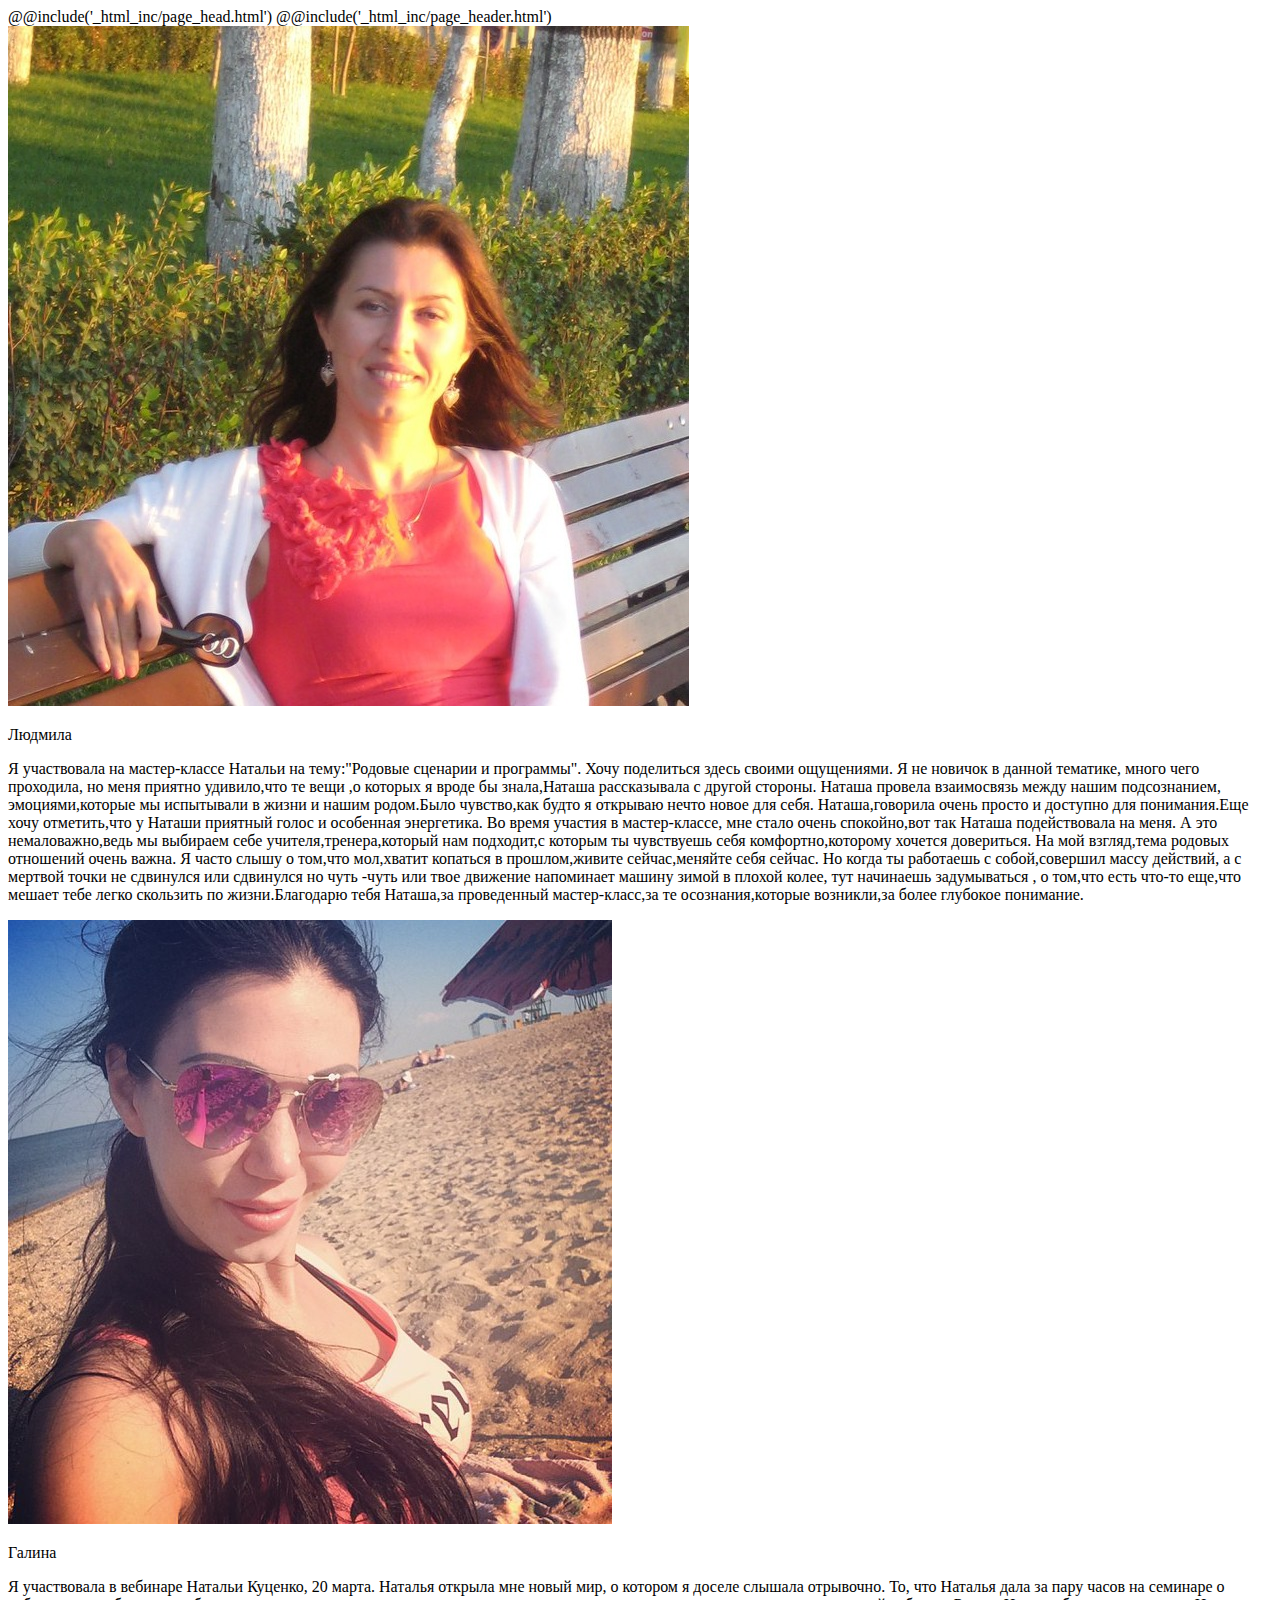
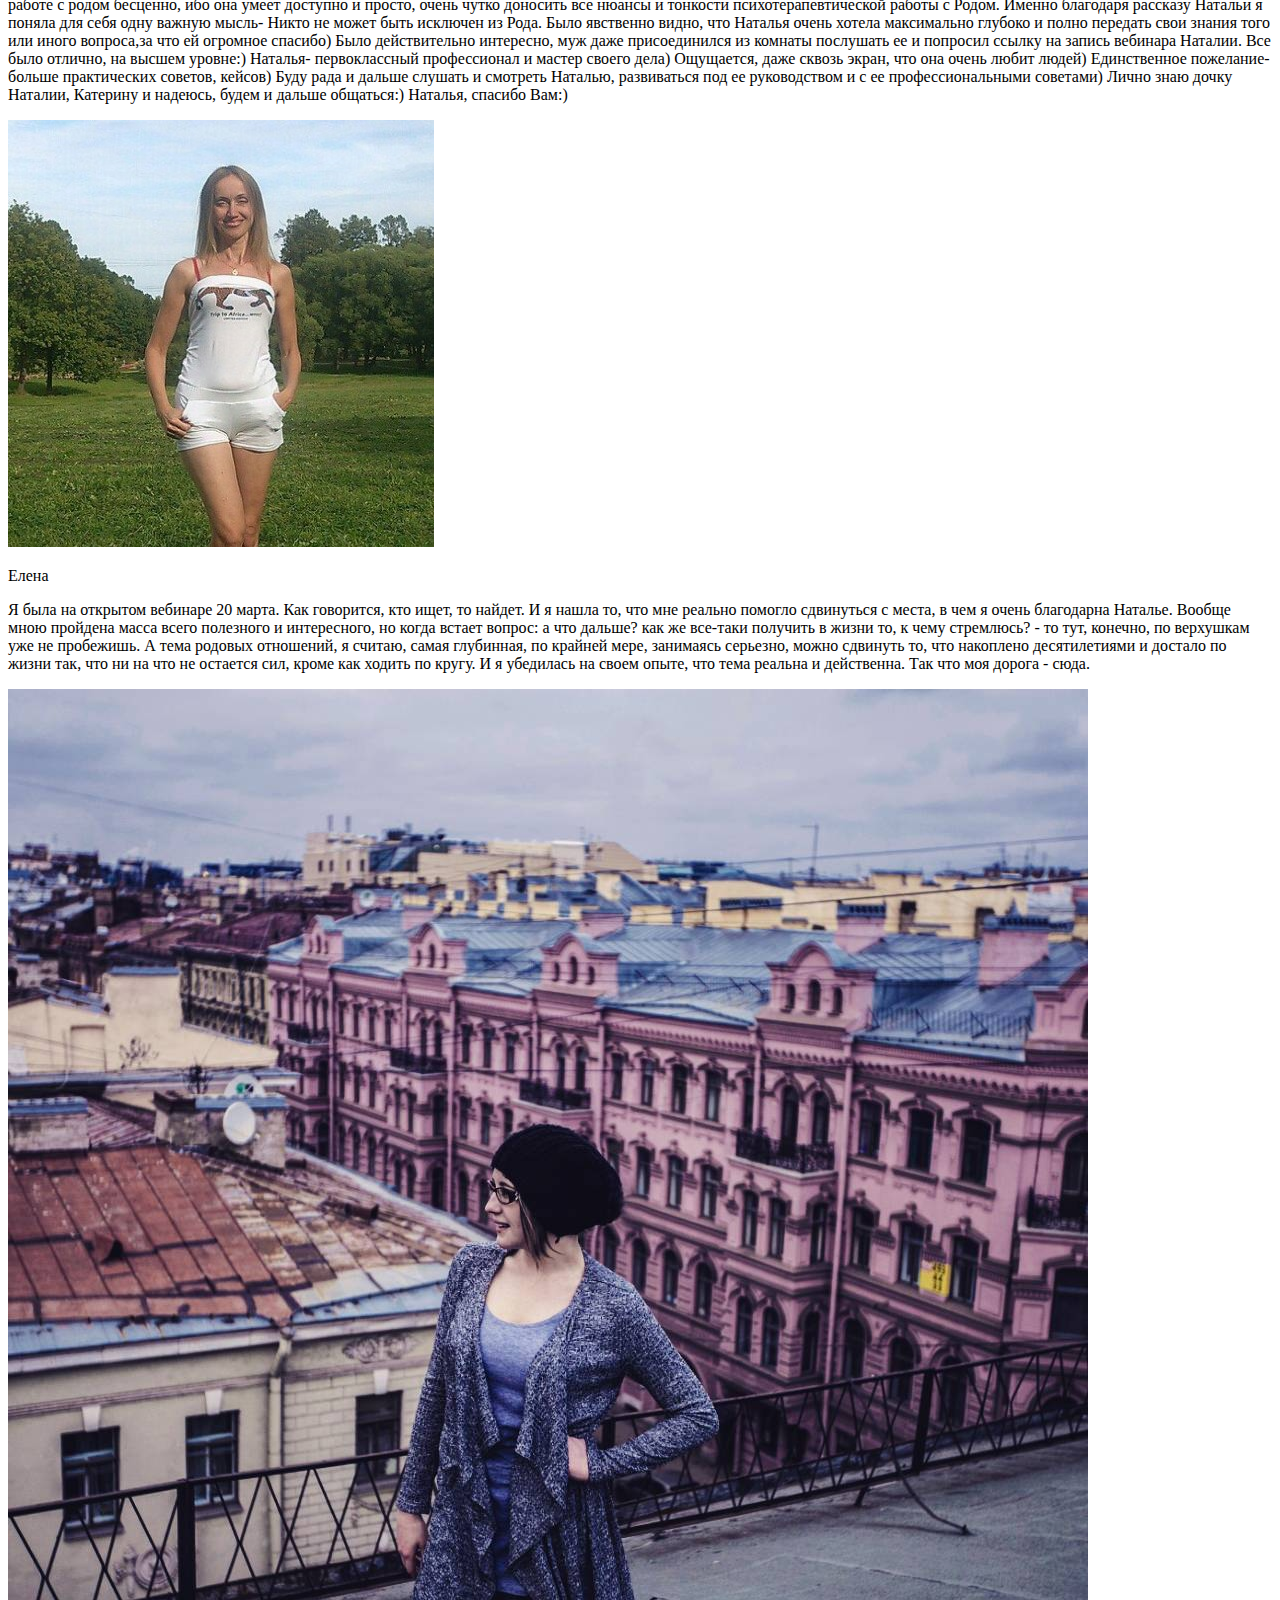
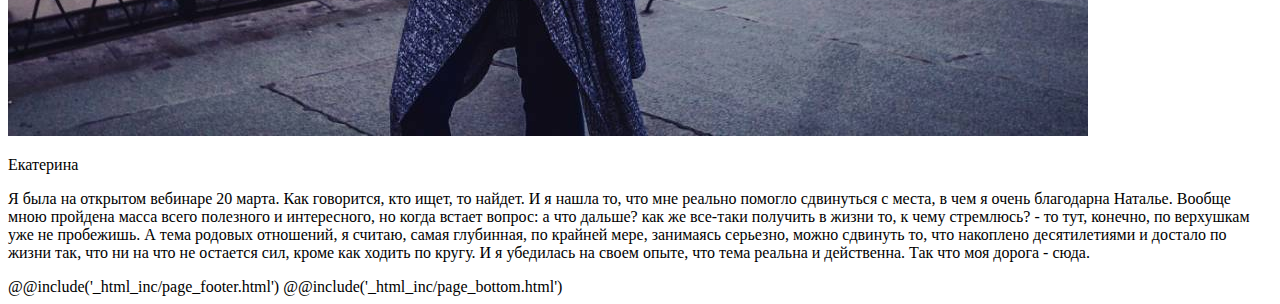
<file: src/review.html>
<!DOCTYPE html>
<html class="no-js" lang="ru">
  <head>
    <meta charset="utf-8">
    <title>Заголовок</title>
    <meta name="description" content="">
    @@include('_html_inc/page_head.html')
  </head>

  <body>

    @@include('_html_inc/page_header.html')

    <main>

      <div class="index-bgr index-bgr--small"></div>

      <div class="review">
        <div class="container">
          <div class="row">
            <div class="col-lg-12">
              <div class="row">
                <div class="col-lg-2">
                  <img src="img/review-ludmilaborisova.jpg" alt="" class="review__img">
                </div>
                <div class="col-lg-10">
                  <p class="review__name">Людмила</p>
                  <p class="review__text"> Я участвовала на мастер-классе Натальи на тему:"Родовые сценарии и программы". Хочу поделиться здесь своими ощущениями. Я не новичок в данной тематике, много чего проходила, но меня приятно удивило,что те вещи ,о которых я вроде бы знала,Наташа рассказывала с другой стороны. Наташа провела взаимосвязь между нашим подсознанием, эмоциями,которые мы испытывали в жизни и нашим родом.Было чувство,как будто я открываю нечто новое для себя. Наташа,говорила очень просто и доступно для понимания.Еще хочу отметить,что у Наташи приятный голос и особенная энергетика. Во время участия в мастер-классе, мне стало очень спокойно,вот так Наташа подействовала на меня. А это немаловажно,ведь мы выбираем себе учителя,тренера,который нам подходит,с которым ты чувствуешь себя комфортно,которому хочется довериться. На мой взгляд,тема родовых отношений очень важна. Я часто слышу о том,что мол,хватит копаться в прошлом,живите сейчас,меняйте себя сейчас. Но когда ты работаешь с собой,совершил массу действий, а с мертвой точки не сдвинулся или сдвинулся но чуть -чуть или твое движение напоминает машину зимой в плохой колее, тут начинаешь задумываться , о том,что есть что-то еще,что мешает тебе легко скользить по жизни.Благодарю тебя Наташа,за проведенный мастер-класс,за те осознания,которые возникли,за более глубокое понимание.</p>
                </div>
              </div>
            </div>
          </div>
        </div>
      </div>

      <div class="review review--bgr">
        <div class="container">
          <div class="row">
            <div class="col-lg-12">
              <div class="row">
                <div class="col-lg-2">
                  <img src="img/review-galinaguk.jpg" alt="" class="review__img">
                </div>
                <div class="col-lg-10">
                  <p class="review__name">Галина</p>
                  <p class="review__text">Я участвовала в вебинаре Натальи Куценко, 20 марта. Наталья открыла мне новый мир, о котором я доселе слышала отрывочно. То, что Наталья дала за пару часов на семинаре о работе с родом бесценно, ибо она умеет доступно и просто, очень чутко доносить все нюансы и тонкости психотерапевтической работы с Родом. Именно благодаря рассказу Натальи я поняла для себя одну важную мысль- Никто не может быть исключен из Рода. Было явственно видно, что Наталья очень хотела максимально глубоко и полно передать свои знания того или иного вопроса,за что ей огромное спасибо) Было действительно интересно, муж даже присоединился из комнаты послушать ее и попросил ссылку на запись вебинара Наталии. Все было отлично, на высшем уровне:) Наталья- первоклассный профессионал и мастер своего дела) Ощущается, даже сквозь экран, что она очень любит людей) Единственное пожелание- больше практических советов, кейсов) Буду рада и дальше слушать и смотреть Наталью, развиваться под ее руководством и с ее профессиональными советами) Лично знаю дочку Наталии, Катерину и надеюсь, будем и дальше общаться:) Наталья, спасибо Вам:)</p>
                </div>
              </div>
            </div>
          </div>
        </div>
      </div>

      <div class="review">
        <div class="container">
          <div class="row">
            <div class="col-lg-12">
              <div class="row">
                <div class="col-lg-2">
                  <img src="img/review-elenapanova.jpg" alt="" class="review__img">
                </div>
                <div class="col-lg-10">
                  <p class="review__name">Елена</p>
                  <p class="review__text">Я была на открытом вебинаре 20 марта. Как говорится, кто ищет, то найдет. И я нашла то, что мне реально помогло сдвинуться с места, в чем я очень благодарна Наталье. Вообще мною пройдена масса всего полезного и интересного, но когда встает вопрос: а что дальше? как же все-таки получить в жизни то, к чему стремлюсь? - то тут, конечно, по верхушкам уже не пробежишь. А тема родовых отношений, я считаю, самая глубинная, по крайней мере, занимаясь серьезно, можно сдвинуть то, что накоплено десятилетиями и достало по жизни так, что ни на что не остается сил, кроме как ходить по кругу. И я убедилась на своем опыте, что тема реальна и действенна. Так что моя дорога - сюда.</p>
                </div>
              </div>
            </div>
          </div>
        </div>
      </div>

      <div class="review review--bgr">
        <div class="container">
          <div class="row">
            <div class="col-lg-12">
              <div class="row">
                <div class="col-lg-2">
                  <img src="img/review-katerinakutsenko.jpg" alt="" class="review__img">
                </div>
                <div class="col-lg-10">
                  <p class="review__name">Екатерина</p>
                  <p class="review__text">Я была на открытом вебинаре 20 марта. Как говорится, кто ищет, то найдет. И я нашла то, что мне реально помогло сдвинуться с места, в чем я очень благодарна Наталье. Вообще мною пройдена масса всего полезного и интересного, но когда встает вопрос: а что дальше? как же все-таки получить в жизни то, к чему стремлюсь? - то тут, конечно, по верхушкам уже не пробежишь. А тема родовых отношений, я считаю, самая глубинная, по крайней мере, занимаясь серьезно, можно сдвинуть то, что накоплено десятилетиями и достало по жизни так, что ни на что не остается сил, кроме как ходить по кругу. И я убедилась на своем опыте, что тема реальна и действенна. Так что моя дорога - сюда.</p>
                </div>
              </div>
            </div>
          </div>
        </div>
      </div>



    </main>

    @@include('_html_inc/page_footer.html')
    @@include('_html_inc/page_bottom.html')

  </body>
</html>
</file>
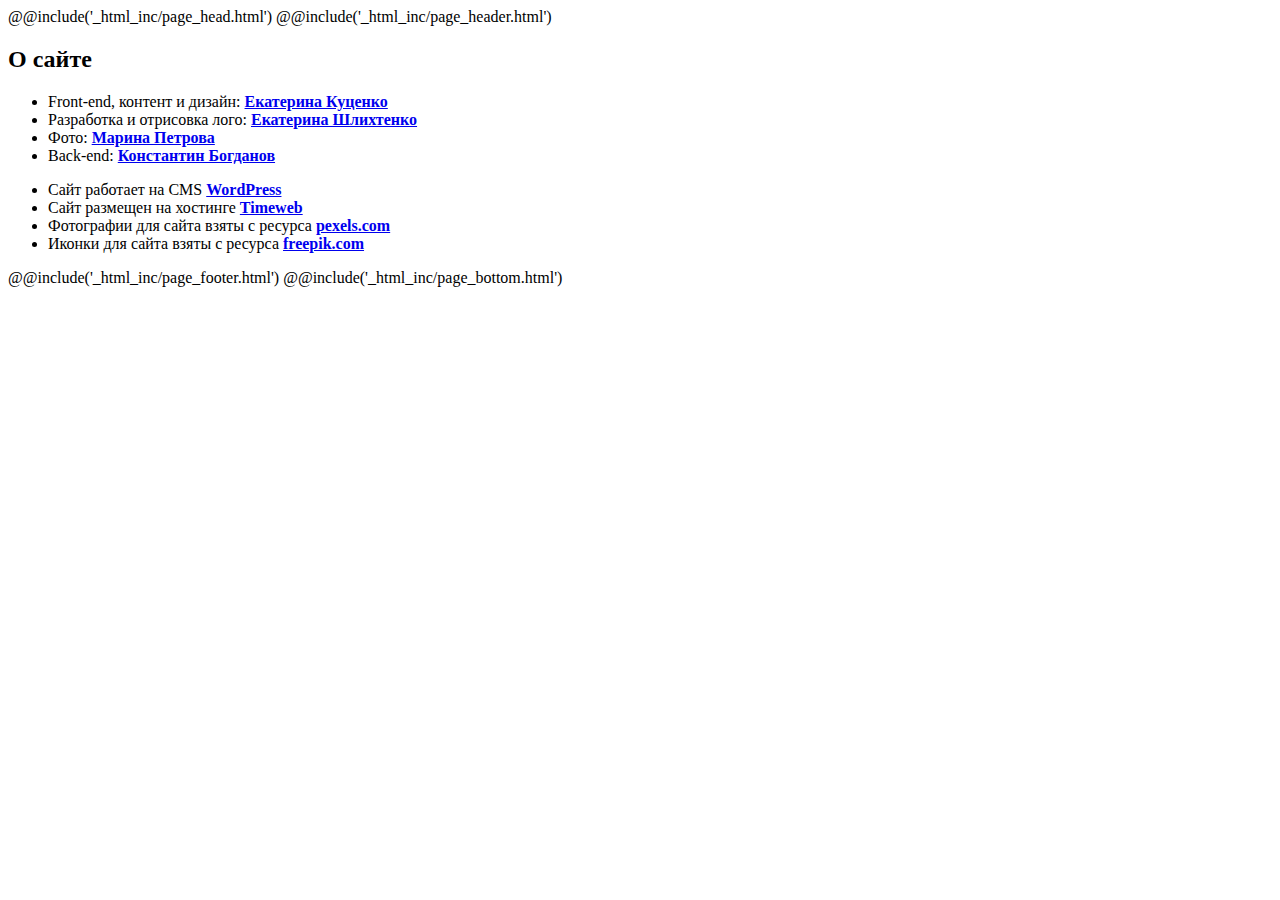
<file: src/site.html>
<!DOCTYPE html>
<html class="no-js" lang="ru">
  <head>
    <meta charset="utf-8">
    <title>Заголовок</title>
    <meta name="description" content="">
    @@include('_html_inc/page_head.html')
  </head>

  <body>

    @@include('_html_inc/page_header.html')

    <main>
     <div class="index-bgr index-bgr--small"></div>

     <div class="container site">
       <div class="row">
       <div class="col-xs-12">
         <h2 class="site__title">О сайте</h2>
       </div>
         <div class="col-sm-6 col-xs-12">
           <div class="site__inner">
             <ul class="site__list">
               <li class="site__item">Front-end, контент и дизайн:
               <a href="http://vk.com/c.kutsenko" target="_blank"><b>Екатерина Куценко</b></a>
               </li>
               <li class="site__item">Разработка и отрисовка лого:
                 <a href="https://www.facebook.com/kateryna.shlikhtenko" target="_blank"><b>Екатерина Шлихтенко</b></a>
               </li>
               <li class="site__item">Фото:
                 <a href="http://vk.com/capcatphoto" target="_blank"><b>Марина Петрова</b></a>
               </li>
               <li class="site__item">Back-end:
                 <a href="http://vk.com/kbogdanov1" target="_blank"><b>Константин Богданов</b></a>
               </li>
             </ul>
           </div>
         </div>

         <div class="col-sm-6 col-xs-12">
           <div class="site__inner">
             <ul class="site__list">
               <li class="site__item">Сайт работает на CMS
                 <a href="https://ru.wordpress.com/" target="_blank"><b>WordPress</b></a>
               </li>
               <li class="site__item">Сайт размещен на хостинге
                 <a href="http://timeweb.com/ru/" target="_blank"><b>Timeweb</b></a>
               </li>
               <li class="site__item">Фотографии для сайта взяты с ресурса
                 <a href="https://www.pexels.com/" target="_blank"><b>pexels.com</b></a>
               </li>
               <li class="site__item">Иконки для сайта взяты с ресурса
                 <a href="http://www.freepik.com/ " target="_blank"><b>freepik.com</b></a>
               </li>
             </ul>
           </div>
         </div>
       </div>
     </div>
    </main>

    @@include('_html_inc/page_footer.html')
    @@include('_html_inc/page_bottom.html')

  </body>
</html>
</file>
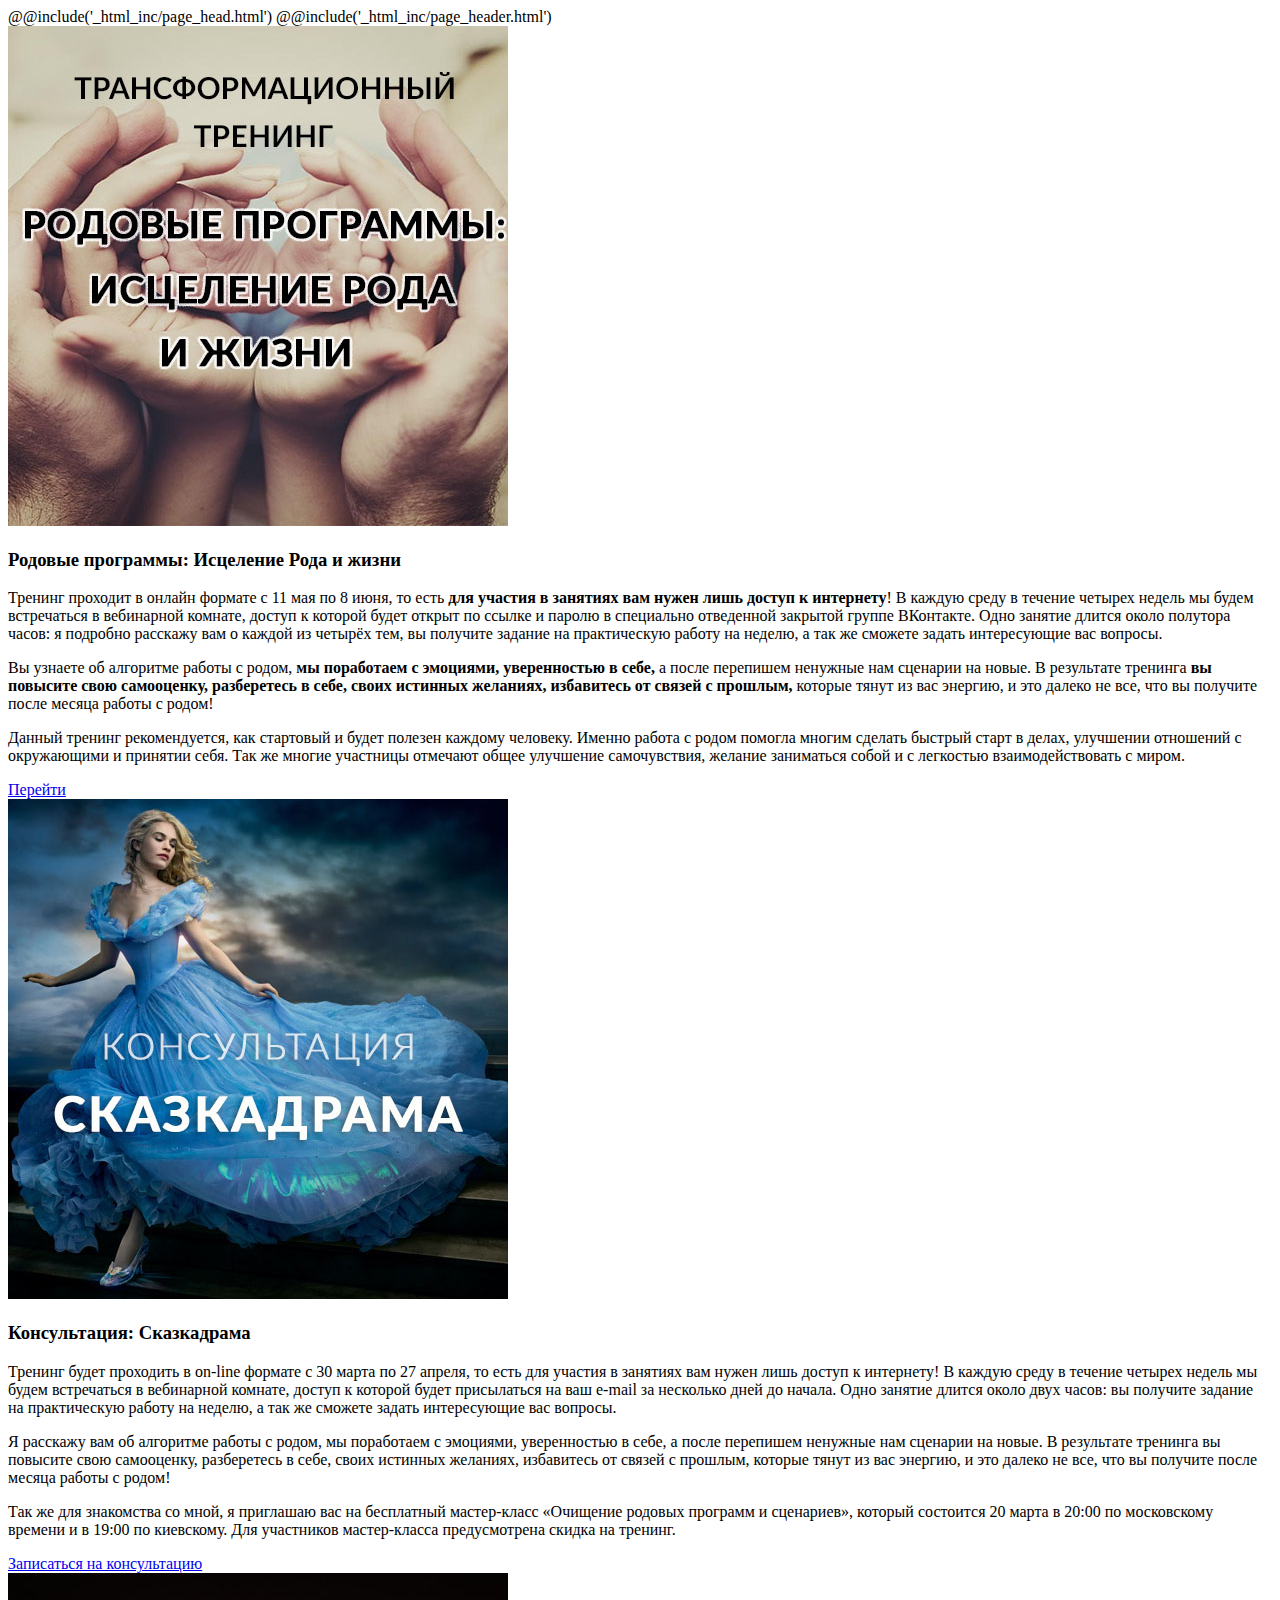
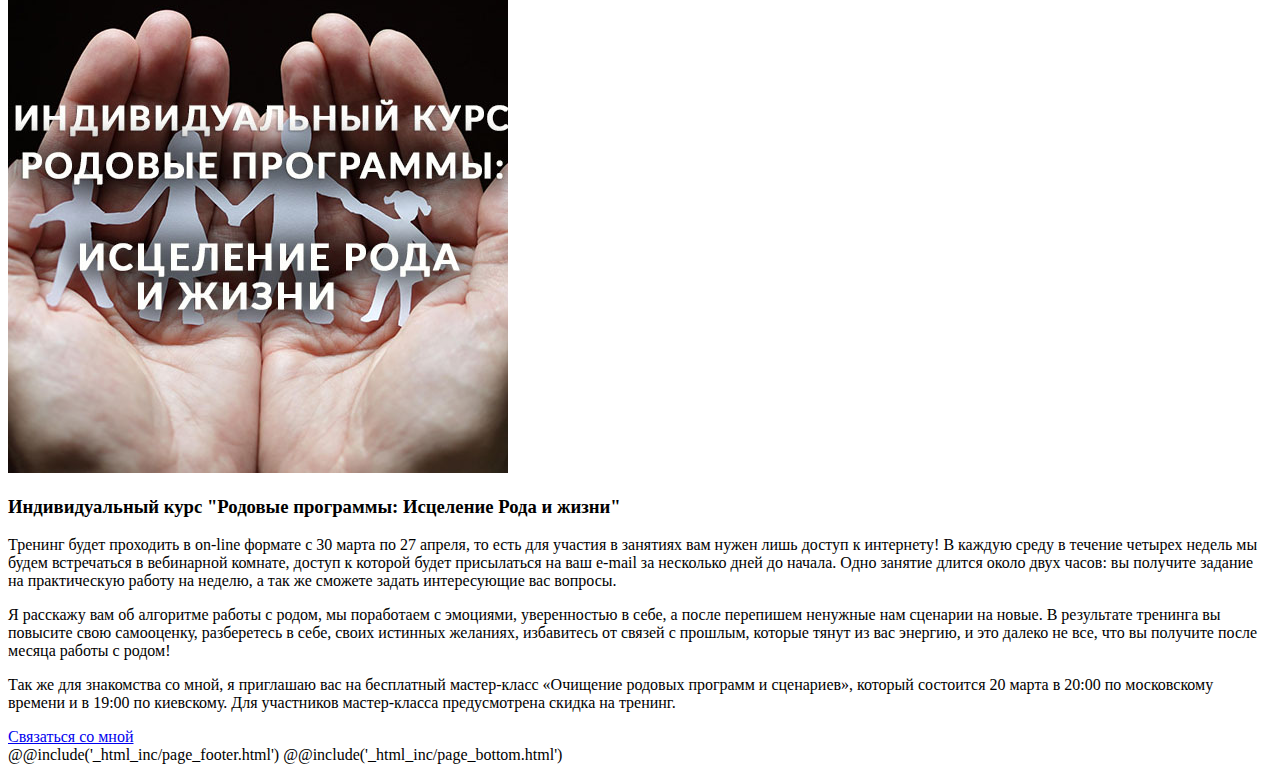
<file: src/training.html>
<!DOCTYPE html>
<html class="no-js" lang="ru">
  <head>
    <meta charset="utf-8">
    <title>Заголовок</title>
    <meta name="description" content="">
    @@include('_html_inc/page_head.html')
  </head>

  <body>

    @@include('_html_inc/page_header.html')

    <main>

    <div class="index-bgr index-bgr--small"></div>

    <div class="training" id="training__rod">
      <div class="container">
        <div class="row">
          <div class="col-lg-4">
            <img src="img/training_rod.jpg" alt="" class="training__img">
          </div>
          <div class="col-lg-8">
            <h3 class="training__title">Родовые программы:
Исцеление Рода и жизни</h3>
            <p class="training__text">Тренинг проходит в онлайн формате с 11 мая по 8 июня, то есть <b>для участия в занятиях вам нужен лишь доступ к интернету</b>! В каждую среду в течение четырех недель мы будем встречаться в вебинарной комнате, доступ к которой будет открыт по ссылке и паролю в специально отведенной закрытой группе ВКонтакте. Одно занятие длится около полутора часов: я подробно расскажу вам о каждой из четырёх тем, вы получите задание на практическую работу на неделю, а так же сможете задать интересующие вас вопросы.</p>
            <p class="training__text">Вы узнаете об алгоритме работы с родом, <b>мы поработаем с эмоциями, уверенностью в себе,</b> а после перепишем ненужные нам сценарии на новые. В результате тренинга <b>вы повысите свою самооценку, разберетесь в себе, своих истинных желаниях, избавитесь от связей с прошлым,</b> которые тянут из вас энергию, и это далеко не все, что вы получите после месяца работы с родом! </p>
            <p class="training__text training__text--last">Данный тренинг рекомендуется, как стартовый и будет полезен каждому человеку. Именно работа с родом помогла многим сделать быстрый старт в делах, улучшении отношений с окружающими и принятии себя. Так же многие участницы отмечают общее улучшение самочувствия, желание заниматься собой и с легкостью взаимодействовать с миром. </p>
            <a href="http://rod.nataliakutsenko.ru/" target="_blank" class="training__btn">Перейти</a>
          </div>
        </div>
      </div>
    </div>

        <div class="training" id="training__fairytale">
      <div class="container">
        <div class="row">
          <div class="col-lg-4">
            <img src="img/training_fairytale.jpg" alt="" class="training__img">
          </div>
          <div class="col-lg-8">
            <h3 class="training__title">Консультация: Сказкадрама</h3>
            <p class="training__text">Тренинг будет проходить в on-line формате с 30 марта по 27 апреля, то есть для участия в занятиях вам нужен лишь доступ к интернету! В каждую среду в течение четырех недель мы будем встречаться в вебинарной комнате, доступ к которой будет присылаться на ваш e-mail за несколько дней до начала. Одно занятие длится около двух часов: вы получите задание на практическую работу на неделю, а так же сможете задать интересующие вас вопросы.</p>
            <p class="training__text">Я расскажу вам об алгоритме работы с родом, мы поработаем с эмоциями, уверенностью в себе, а после перепишем ненужные нам сценарии на новые. В результате тренинга вы повысите свою самооценку, разберетесь в себе, своих истинных желаниях, избавитесь от связей с прошлым, которые тянут из вас энергию, и это далеко не все, что вы получите после месяца работы с родом!</p>
            <p class="training__text training__text--last">Так же для знакомства со мной, я приглашаю вас на бесплатный мастер-класс «Очищение родовых программ и сценариев», который состоится 20 марта в 20:00 по московскому времени и в 19:00 по киевскому. Для участников мастер-класса предусмотрена скидка на тренинг.</p>
            <a href="http://new.vk.com/nataliakutsenko" target="_blank" class="training__btn">Записаться на консультацию</a>
          </div>
        </div>
      </div>
    </div>

        <div class="training" id="training__rod__personal">
      <div class="container">
        <div class="row">
          <div class="col-lg-4">
            <img src="img/training_rod_personal.jpg" alt="" class="training__img">
          </div>
          <div class="col-lg-8">
            <h3 class="training__title">Индивидуальный курс "Родовые программы: Исцеление Рода и жизни"</h3>
            <p class="training__text">Тренинг будет проходить в on-line формате с 30 марта по 27 апреля, то есть для участия в занятиях вам нужен лишь доступ к интернету! В каждую среду в течение четырех недель мы будем встречаться в вебинарной комнате, доступ к которой будет присылаться на ваш e-mail за несколько дней до начала. Одно занятие длится около двух часов: вы получите задание на практическую работу на неделю, а так же сможете задать интересующие вас вопросы.</p>
            <p class="training__text">Я расскажу вам об алгоритме работы с родом, мы поработаем с эмоциями, уверенностью в себе, а после перепишем ненужные нам сценарии на новые. В результате тренинга вы повысите свою самооценку, разберетесь в себе, своих истинных желаниях, избавитесь от связей с прошлым, которые тянут из вас энергию, и это далеко не все, что вы получите после месяца работы с родом!</p>
            <p class="training__text training__text--last">Так же для знакомства со мной, я приглашаю вас на бесплатный мастер-класс «Очищение родовых программ и сценариев», который состоится 20 марта в 20:00 по московскому времени и в 19:00 по киевскому. Для участников мастер-класса предусмотрена скидка на тренинг.</p>
            <a href="http://new.vk.com/nataliakutsenko" target="_blank" class="training__btn">Связаться со мной</a>
          </div>
        </div>
      </div>
    </div>


    </main>

    @@include('_html_inc/page_footer.html')
    @@include('_html_inc/page_bottom.html')

  </body>
</html>
</file>
